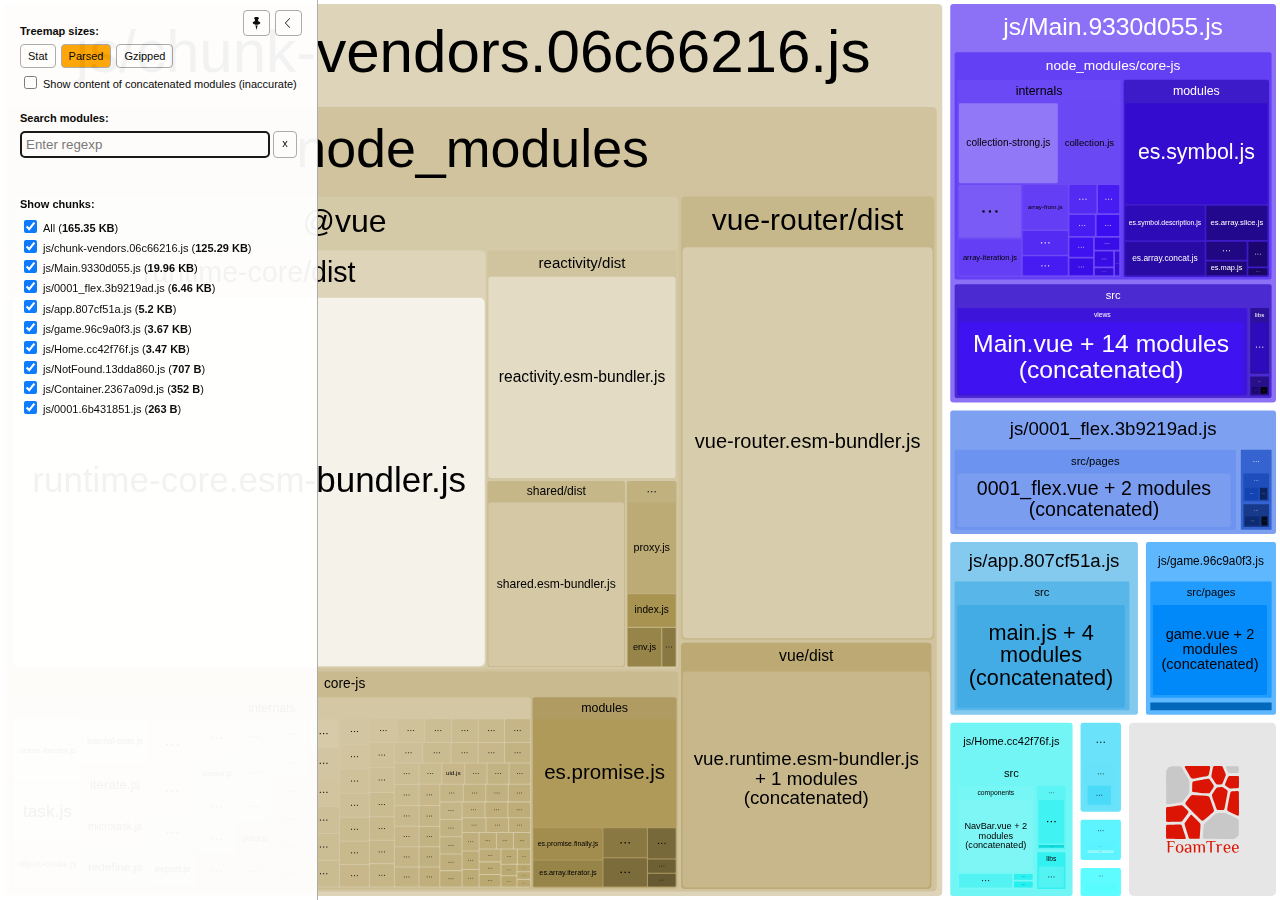
<file: report.html>
<!DOCTYPE html>
<html>
  <head>
    <meta charset="UTF-8"/>
    <meta name="viewport" content="width=device-width, initial-scale=1"/>
    <title>2nonnon [16 Nov 2021 at 22:43]</title>
    <link rel="shortcut icon" href="[data-uri]" type="image/x-icon" />

    <script>
      window.enableWebSocket = false;
    </script>
    
  <!-- viewer.js -->
  <script>
    !function(e){var t={};function n(r){if(t[r])return t[r].exports;var i=t[r]={i:r,l:!1,exports:{}};return e[r].call(i.exports,i,i.exports,n),i.l=!0,i.exports}n.m=e,n.c=t,n.d=function(e,t,r){n.o(e,t)||Object.defineProperty(e,t,{enumerable:!0,get:r})},n.r=function(e){"undefined"!=typeof Symbol&&Symbol.toStringTag&&Object.defineProperty(e,Symbol.toStringTag,{value:"Module"}),Object.defineProperty(e,"__esModule",{value:!0})},n.t=function(e,t){if(1&t&&(e=n(e)),8&t)return e;if(4&t&&"object"==typeof e&&e&&e.__esModule)return e;var r=Object.create(null);if(n.r(r),Object.defineProperty(r,"default",{enumerable:!0,value:e}),2&t&&"string"!=typeof e)for(var i in e)n.d(r,i,function(t){return e[t]}.bind(null,i));return r},n.n=function(e){var t=e&&e.__esModule?function(){return e.default}:function(){return e};return n.d(t,"a",t),t},n.o=function(e,t){return Object.prototype.hasOwnProperty.call(e,t)},n.p="/",n(n.s=69)}([function(e,t,n){var r;
/*!
  Copyright (c) 2017 Jed Watson.
  Licensed under the MIT License (MIT), see
  http://jedwatson.github.io/classnames
*/!function(){"use strict";var n={}.hasOwnProperty;function i(){for(var e=[],t=0;t<arguments.length;t++){var r=arguments[t];if(r){var o=typeof r;if("string"===o||"number"===o)e.push(r);else if(Array.isArray(r)&&r.length){var a=i.apply(null,r);a&&e.push(a)}else if("object"===o)for(var s in r)n.call(r,s)&&r[s]&&e.push(s)}}return e.join(" ")}e.exports?(i.default=i,e.exports=i):void 0===(r=function(){return i}.apply(t,[]))||(e.exports=r)}()},function(e,t,n){var r=n(40);"string"==typeof r&&(r=[[e.i,r,""]]);var i={hmr:!0,transform:void 0,insertInto:void 0};n(3)(r,i);r.locals&&(e.exports=r.locals)},function(e,t,n){"use strict";e.exports=function(e){var t=[];return t.toString=function(){return this.map((function(t){var n=function(e,t){var n=e[1]||"",r=e[3];if(!r)return n;if(t&&"function"==typeof btoa){var i=(a=r,"/*# sourceMappingURL=data:application/json;charset=utf-8;base64,"+btoa(unescape(encodeURIComponent(JSON.stringify(a))))+" */"),o=r.sources.map((function(e){return"/*# sourceURL="+r.sourceRoot+e+" */"}));return[n].concat(o).concat([i]).join("\n")}var a;return[n].join("\n")}(t,e);return t[2]?"@media "+t[2]+"{"+n+"}":n})).join("")},t.i=function(e,n){"string"==typeof e&&(e=[[null,e,""]]);for(var r={},i=0;i<this.length;i++){var o=this[i][0];null!=o&&(r[o]=!0)}for(i=0;i<e.length;i++){var a=e[i];null!=a[0]&&r[a[0]]||(n&&!a[2]?a[2]=n:n&&(a[2]="("+a[2]+") and ("+n+")"),t.push(a))}},t}},function(e,t,n){var r,i,o={},a=(r=function(){return window&&document&&document.all&&!window.atob},function(){return void 0===i&&(i=r.apply(this,arguments)),i}),s=function(e,t){return t?t.querySelector(e):document.querySelector(e)},u=function(e){var t={};return function(e,n){if("function"==typeof e)return e();if(void 0===t[e]){var r=s.call(this,e,n);if(window.HTMLIFrameElement&&r instanceof window.HTMLIFrameElement)try{r=r.contentDocument.head}catch(i){r=null}t[e]=r}return t[e]}}(),l=null,c=0,h=[],f=n(29);function d(e,t){for(var n=0;n<e.length;n++){var r=e[n],i=o[r.id];if(i){i.refs++;for(var a=0;a<i.parts.length;a++)i.parts[a](r.parts[a]);for(;a<r.parts.length;a++)i.parts.push(m(r.parts[a],t))}else{var s=[];for(a=0;a<r.parts.length;a++)s.push(m(r.parts[a],t));o[r.id]={id:r.id,refs:1,parts:s}}}}function p(e,t){for(var n=[],r={},i=0;i<e.length;i++){var o=e[i],a=t.base?o[0]+t.base:o[0],s={css:o[1],media:o[2],sourceMap:o[3]};r[a]?r[a].parts.push(s):n.push(r[a]={id:a,parts:[s]})}return n}function g(e,t){var n=u(e.insertInto);if(!n)throw new Error("Couldn't find a style target. This probably means that the value for the 'insertInto' parameter is invalid.");var r=h[h.length-1];if("top"===e.insertAt)r?r.nextSibling?n.insertBefore(t,r.nextSibling):n.appendChild(t):n.insertBefore(t,n.firstChild),h.push(t);else if("bottom"===e.insertAt)n.appendChild(t);else{if("object"!=typeof e.insertAt||!e.insertAt.before)throw new Error("[Style Loader]\n\n Invalid value for parameter 'insertAt' ('options.insertAt') found.\n Must be 'top', 'bottom', or Object.\n (https://github.com/webpack-contrib/style-loader#insertat)\n");var i=u(e.insertAt.before,n);n.insertBefore(t,i)}}function b(e){if(null===e.parentNode)return!1;e.parentNode.removeChild(e);var t=h.indexOf(e);t>=0&&h.splice(t,1)}function v(e){var t=document.createElement("style");if(void 0===e.attrs.type&&(e.attrs.type="text/css"),void 0===e.attrs.nonce){var r=function(){0;return n.nc}();r&&(e.attrs.nonce=r)}return y(t,e.attrs),g(e,t),t}function y(e,t){Object.keys(t).forEach((function(n){e.setAttribute(n,t[n])}))}function m(e,t){var n,r,i,o;if(t.transform&&e.css){if(!(o="function"==typeof t.transform?t.transform(e.css):t.transform.default(e.css)))return function(){};e.css=o}if(t.singleton){var a=c++;n=l||(l=v(t)),r=C.bind(null,n,a,!1),i=C.bind(null,n,a,!0)}else e.sourceMap&&"function"==typeof URL&&"function"==typeof URL.createObjectURL&&"function"==typeof URL.revokeObjectURL&&"function"==typeof Blob&&"function"==typeof btoa?(n=function(e){var t=document.createElement("link");return void 0===e.attrs.type&&(e.attrs.type="text/css"),e.attrs.rel="stylesheet",y(t,e.attrs),g(e,t),t}(t),r=T.bind(null,n,t),i=function(){b(n),n.href&&URL.revokeObjectURL(n.href)}):(n=v(t),r=S.bind(null,n),i=function(){b(n)});return r(e),function(t){if(t){if(t.css===e.css&&t.media===e.media&&t.sourceMap===e.sourceMap)return;r(e=t)}else i()}}e.exports=function(e,t){if("undefined"!=typeof DEBUG&&DEBUG&&"object"!=typeof document)throw new Error("The style-loader cannot be used in a non-browser environment");(t=t||{}).attrs="object"==typeof t.attrs?t.attrs:{},t.singleton||"boolean"==typeof t.singleton||(t.singleton=a()),t.insertInto||(t.insertInto="head"),t.insertAt||(t.insertAt="bottom");var n=p(e,t);return d(n,t),function(e){for(var r=[],i=0;i<n.length;i++){var a=n[i];(s=o[a.id]).refs--,r.push(s)}e&&d(p(e,t),t);for(i=0;i<r.length;i++){var s;if(0===(s=r[i]).refs){for(var u=0;u<s.parts.length;u++)s.parts[u]();delete o[s.id]}}}};var x,w=(x=[],function(e,t){return x[e]=t,x.filter(Boolean).join("\n")});function C(e,t,n,r){var i=n?"":r.css;if(e.styleSheet)e.styleSheet.cssText=w(t,i);else{var o=document.createTextNode(i),a=e.childNodes;a[t]&&e.removeChild(a[t]),a.length?e.insertBefore(o,a[t]):e.appendChild(o)}}function S(e,t){var n=t.css,r=t.media;if(r&&e.setAttribute("media",r),e.styleSheet)e.styleSheet.cssText=n;else{for(;e.firstChild;)e.removeChild(e.firstChild);e.appendChild(document.createTextNode(n))}}function T(e,t,n){var r=n.css,i=n.sourceMap,o=void 0===t.convertToAbsoluteUrls&&i;(t.convertToAbsoluteUrls||o)&&(r=f(r)),i&&(r+="\n/*# sourceMappingURL=data:application/json;base64,"+btoa(unescape(encodeURIComponent(JSON.stringify(i))))+" */");var a=new Blob([r],{type:"text/css"}),s=e.href;e.href=URL.createObjectURL(a),s&&URL.revokeObjectURL(s)}},function(e,t,n){var r=n(32);"string"==typeof r&&(r=[[e.i,r,""]]);var i={hmr:!0,transform:void 0,insertInto:void 0};n(3)(r,i);r.locals&&(e.exports=r.locals)},function(e,t,n){"use strict";
/**
 * filesize
 *
 * @copyright 2018 Jason Mulligan <jason.mulligan@avoidwork.com>
 * @license BSD-3-Clause
 * @version 3.6.1
 */!function(t){var n=/^(b|B)$/,r={iec:{bits:["b","Kib","Mib","Gib","Tib","Pib","Eib","Zib","Yib"],bytes:["B","KiB","MiB","GiB","TiB","PiB","EiB","ZiB","YiB"]},jedec:{bits:["b","Kb","Mb","Gb","Tb","Pb","Eb","Zb","Yb"],bytes:["B","KB","MB","GB","TB","PB","EB","ZB","YB"]}},i={iec:["","kibi","mebi","gibi","tebi","pebi","exbi","zebi","yobi"],jedec:["","kilo","mega","giga","tera","peta","exa","zetta","yotta"]};function o(e){var t=arguments.length>1&&void 0!==arguments[1]?arguments[1]:{},o=[],a=0,s=void 0,u=void 0,l=void 0,c=void 0,h=void 0,f=void 0,d=void 0,p=void 0,g=void 0,b=void 0,v=void 0,y=void 0,m=void 0,x=void 0,w=void 0;if(isNaN(e))throw new Error("Invalid arguments");return l=!0===t.bits,v=!0===t.unix,u=t.base||2,b=void 0!==t.round?t.round:v?1:2,y=void 0!==t.separator&&t.separator||"",m=void 0!==t.spacer?t.spacer:v?"":" ",w=t.symbols||t.suffixes||{},x=2===u&&t.standard||"jedec",g=t.output||"string",h=!0===t.fullform,f=t.fullforms instanceof Array?t.fullforms:[],s=void 0!==t.exponent?t.exponent:-1,c=u>2?1e3:1024,(d=(p=Number(e))<0)&&(p=-p),(-1===s||isNaN(s))&&(s=Math.floor(Math.log(p)/Math.log(c)))<0&&(s=0),s>8&&(s=8),0===p?(o[0]=0,o[1]=v?"":r[x][l?"bits":"bytes"][s]):(a=p/(2===u?Math.pow(2,10*s):Math.pow(1e3,s)),l&&(a*=8)>=c&&s<8&&(a/=c,s++),o[0]=Number(a.toFixed(s>0?b:0)),o[1]=10===u&&1===s?l?"kb":"kB":r[x][l?"bits":"bytes"][s],v&&(o[1]="jedec"===x?o[1].charAt(0):s>0?o[1].replace(/B$/,""):o[1],n.test(o[1])&&(o[0]=Math.floor(o[0]),o[1]=""))),d&&(o[0]=-o[0]),o[1]=w[o[1]]||o[1],"array"===g?o:"exponent"===g?s:"object"===g?{value:o[0],suffix:o[1],symbol:o[1]}:(h&&(o[1]=f[s]?f[s]:i[x][s]+(l?"bit":"byte")+(1===o[0]?"":"s")),y.length>0&&(o[0]=o[0].toString().replace(".",y)),o.join(m))}o.partial=function(e){return function(t){return o(t,e)}},e.exports=o}("undefined"!=typeof window&&window)},function(e,t,n){var r=n(48);"string"==typeof r&&(r=[[e.i,r,""]]);var i={hmr:!0,transform:void 0,insertInto:void 0};n(3)(r,i);r.locals&&(e.exports=r.locals)},function(e,t,n){var r=n(37);"string"==typeof r&&(r=[[e.i,r,""]]);var i={hmr:!0,transform:void 0,insertInto:void 0};n(3)(r,i);r.locals&&(e.exports=r.locals)},function(e,t,n){var r=n(59),i=n(14),o=/[&<>"']/g,a=RegExp(o.source);e.exports=function(e){return(e=i(e))&&a.test(e)?e.replace(o,r):e}},function(e,t,n){var r=n(30);"string"==typeof r&&(r=[[e.i,r,""]]);var i={hmr:!0,transform:void 0,insertInto:void 0};n(3)(r,i);r.locals&&(e.exports=r.locals)},function(e,t,n){var r=n(31);"string"==typeof r&&(r=[[e.i,r,""]]);var i={hmr:!0,transform:void 0,insertInto:void 0};n(3)(r,i);r.locals&&(e.exports=r.locals)},function(e,t,n){var r=n(36);"string"==typeof r&&(r=[[e.i,r,""]]);var i={hmr:!0,transform:void 0,insertInto:void 0};n(3)(r,i);r.locals&&(e.exports=r.locals)},function(e,t,n){var r=n(61);"string"==typeof r&&(r=[[e.i,r,""]]);var i={hmr:!0,transform:void 0,insertInto:void 0};n(3)(r,i);r.locals&&(e.exports=r.locals)},function(e,t,n){var r=n(19).Symbol;e.exports=r},function(e,t,n){var r=n(56);e.exports=function(e){return null==e?"":r(e)}},function(e,t,n){var r=n(28);"string"==typeof r&&(r=[[e.i,r,""]]);var i={hmr:!0,transform:void 0,insertInto:void 0};n(3)(r,i);r.locals&&(e.exports=r.locals)},function(e,t,n){var r=n(38);"string"==typeof r&&(r=[[e.i,r,""]]);var i={hmr:!0,transform:void 0,insertInto:void 0};n(3)(r,i);r.locals&&(e.exports=r.locals)},function(e,t,n){var r=n(39);"string"==typeof r&&(r=[[e.i,r,""]]);var i={hmr:!0,transform:void 0,insertInto:void 0};n(3)(r,i);r.locals&&(e.exports=r.locals)},function(e,t){e.exports=function(e){var t=typeof e;return null!=e&&("object"==t||"function"==t)}},function(e,t,n){var r=n(42),i="object"==typeof self&&self&&self.Object===Object&&self,o=r||i||Function("return this")();e.exports=o},function(e,t,n){var r=n(44),i=n(47);e.exports=function(e){return"symbol"==typeof e||i(e)&&"[object Symbol]"==r(e)}},function(e,t){var n=RegExp("[\\u200d\\ud800-\\udfff\\u0300-\\u036f\\ufe20-\\ufe2f\\u20d0-\\u20ff\\ufe0e\\ufe0f]");e.exports=function(e){return n.test(e)}},function(e,t){
/**
 * Carrot Search FoamTree HTML5 (demo variant)
 * v3.4.5, 4fa198d722d767b68d0409e88290ea6de98d1eaa/4fa198d7, build FOAMTREE-SOFTWARE4-DIST-39, Jul 26, 2017
 * 
 * Carrot Search confidential.
 * Copyright 2002-2017, Carrot Search s.c, All Rights Reserved.
 */
!function(){var e,t=function(){var e,n=window.navigator.userAgent;try{window.localStorage.setItem("ftap5caavc","ftap5caavc"),window.localStorage.removeItem("ftap5caavc"),e=!0}catch(r){e=!1}return{of:function(){return/webkit/i.test(n)},mf:function(){return/Mac/.test(n)},lf:function(){return/iPad|iPod|iPhone/.test(n)},hf:function(){return/Android/.test(n)},ii:function(){return"ontouchstart"in window||!!window.DocumentTouch&&document instanceof window.DocumentTouch},hi:function(){return e},gi:function(){var e=document.createElement("canvas");return!(!e.getContext||!e.getContext("2d"))},Dd:function(e,n){return[].forEach&&t.gi()?e&&e():n&&n()}}}(),n=function(){function e(){return window.performance&&(window.performance.now||window.performance.mozNow||window.performance.msNow||window.performance.oNow||window.performance.webkitNow)||Date.now}var t=e();return{create:function(){return{now:(t=e(),function(){return t.call(window.performance)})};var t},now:function(){return t.call(window.performance)}}}();function r(){function r(){if(!u)throw"AF0";var e=n.now();0!==l&&(o.Kd=e-l),l=e,s=s.filter((function(e){return null!==e})),o.frames++;for(var t=0;t<s.length;t++){var r=s[t];null!==r&&(!0===r.ye.call(r.Yg)?s[t]=null:m.Sc(r.repeat)&&(r.repeat=r.repeat-1,0>=r.repeat&&(s[t]=null)))}s=s.filter((function(e){return null!==e})),u=!1,i(),0!==(e=n.now()-e)&&(o.Jd=e),o.totalTime+=e,o.Oe=1e3*o.frames/o.totalTime,l=0===s.length?0:n.now()}function i(){0<s.length&&!u&&(u=!0,a(r))}var o=this.rg={frames:0,totalTime:0,Jd:0,Kd:0,Oe:0};e=o;var a=t.lf()?function(e){window.setTimeout(e,0)}:window.requestAnimationFrame||window.webkitRequestAnimationFrame||window.mozRequestAnimationFrame||window.oRequestAnimationFrame||window.msRequestAnimationFrame||function(){var e=n.create();return function(t){var n=0;window.setTimeout((function(){var r=e.now();t(),n=e.now()-r}),16>n?16-n:0)}}(),s=[],u=!1,l=0;this.repeat=function(e,t,n){this.cancel(e),s.push({ye:e,Yg:n,repeat:t}),i()},this.d=function(e,t){this.repeat(e,1,t)},this.cancel=function(e){for(var t=0;t<s.length;t++){var n=s[t];null!==n&&n.ye===e&&(s[t]=null)}},this.k=function(){s=[]}}var i,o=t.Dd((function(){function e(){this.buffer=[],this.oa=0,this.Gc=m.extend({},s)}function t(e){return function(){var t,n=this.buffer,r=this.oa;for(n[r++]="call",n[r++]=e,n[r++]=arguments.length,t=0;t<arguments.length;t++)n[r++]=arguments[t];this.oa=r}}function n(e){return function(){return r[e].apply(r,arguments)}}(i=document.createElement("canvas")).width=1,i.height=1;var r=i.getContext("2d"),i=["font"],a="fillStyle globalAlpha globalCompositeOperation lineCap lineDashOffset lineJoin lineWidth miterLimit shadowBlur shadowColor shadowOffsetX shadowOffsetY strokeStyle textAlign textBaseline".split(" "),s={};return a.concat(i).forEach((function(e){s[e]=r[e]})),e.prototype.clear=function(){this.oa=0},e.prototype.Na=function(){return 0===this.oa},e.prototype.Ta=function(e){e instanceof o?function(e,t,n){for(var r=0,i=e.oa,o=e.buffer;r<n;)o[i++]=t[r++];e.oa=i}(e,this.buffer,this.oa):function(e,t,n,r){for(var i=0;i<n;)switch(t[i++]){case"set":e[t[i++]]=t[i++];break;case"setGlobalAlpha":e[t[i++]]=t[i++]*r;break;case"call":var o=t[i++];switch(t[i++]){case 0:e[o]();break;case 1:e[o](t[i++]);break;case 2:e[o](t[i++],t[i++]);break;case 3:e[o](t[i++],t[i++],t[i++]);break;case 4:e[o](t[i++],t[i++],t[i++],t[i++]);break;case 5:e[o](t[i++],t[i++],t[i++],t[i++],t[i++]);break;case 6:e[o](t[i++],t[i++],t[i++],t[i++],t[i++],t[i++]);break;case 7:e[o](t[i++],t[i++],t[i++],t[i++],t[i++],t[i++],t[i++]);break;case 8:e[o](t[i++],t[i++],t[i++],t[i++],t[i++],t[i++],t[i++],t[i++]);break;case 9:e[o](t[i++],t[i++],t[i++],t[i++],t[i++],t[i++],t[i++],t[i++],t[i++]);break;default:throw"CB0"}}}(e,this.buffer,this.oa,m.B(e.globalAlpha,1))},e.prototype.replay=e.prototype.Ta,e.prototype.d=function(){return new e},e.prototype.scratch=e.prototype.d,"arc arcTo beginPath bezierCurveTo clearRect clip closePath drawImage fill fillRect fillText lineTo moveTo putImageData quadraticCurveTo rect rotate scale setLineDash setTransform stroke strokeRect strokeText transform translate".split(" ").forEach((function(n){e.prototype[n]=t(n)})),["measureText","createLinearGradient","createRadialGradient","createPattern","getLineDash"].forEach((function(t){e.prototype[t]=n(t)})),["save","restore"].forEach((function(r){e.prototype[r]=function(e,t){return function(){e.apply(this,arguments),t.apply(this,arguments)}}(t(r),n(r))})),i.forEach((function(t){Object.defineProperty(e.prototype,t,{set:function(e){r[t]=e,this.Gc[t]=e;var n=this.buffer;n[this.oa++]="set",n[this.oa++]=t,n[this.oa++]=e},get:function(){return this.Gc[t]}})})),a.forEach((function(t){Object.defineProperty(e.prototype,t,{set:function(e){this.Gc[t]=e;var n=this.buffer;n[this.oa++]="globalAlpha"===t?"setGlobalAlpha":"set",n[this.oa++]=t,n[this.oa++]=e},get:function(){return this.Gc[t]}})})),e.prototype.roundRect=function(e,t,n,r,i){this.beginPath(),this.moveTo(e+i,t),this.lineTo(e+n-i,t),this.quadraticCurveTo(e+n,t,e+n,t+i),this.lineTo(e+n,t+r-i),this.quadraticCurveTo(e+n,t+r,e+n-i,t+r),this.lineTo(e+i,t+r),this.quadraticCurveTo(e,t+r,e,t+r-i),this.lineTo(e,t+i),this.quadraticCurveTo(e,t,e+i,t),this.closePath()},e.prototype.fillPolygonWithText=function(e,t,n,r,i){i||(i={});var a={sb:m.B(i.maxFontSize,D.Ea.sb),Zc:m.B(i.minFontSize,D.Ea.Zc),lineHeight:m.B(i.lineHeight,D.Ea.lineHeight),pb:m.B(i.horizontalPadding,D.Ea.pb),eb:m.B(i.verticalPadding,D.Ea.eb),tb:m.B(i.maxTotalTextHeight,D.Ea.tb),fontFamily:m.B(i.fontFamily,D.Ea.fontFamily),fontStyle:m.B(i.fontStyle,D.Ea.fontStyle),fontVariant:m.B(i.fontVariant,D.Ea.fontVariant),fontWeight:m.B(i.fontWeight,D.Ea.fontWeight),verticalAlign:m.B(i.verticalAlign,D.Ea.verticalAlign)},s=i.cache;if(s&&m.Q(i,"area")){s.jd||(s.jd=new o);var u=i.area,l=m.B(i.cacheInvalidationThreshold,.05);e=D.xe(a,this,r,e,z.q(e,{}),{x:t,y:n},i.allowForcedSplit||!1,i.allowEllipsis||!1,s,u,l,i.invalidateCache)}else e=D.Le(a,this,r,e,z.q(e,{}),{x:t,y:n},i.allowForcedSplit||!1,i.allowEllipsis||!1);return e.la?{fit:!0,lineCount:e.mc,fontSize:e.fontSize,box:{x:e.da.x,y:e.da.y,w:e.da.f,h:e.da.i},ellipsis:e.ec}:{fit:!1}},e})),a=t.Dd((function(){function e(e){this.O=e,this.d=[],this.Ib=[void 0],this.Nc=["#SIZE#px sans-serif"],this.Ld=[0],this.Md=[1],this.ie=[0],this.je=[0],this.ke=[0],this.Qd=[10],this.hc=[10],this.Sb=[this.Ib,this.Nc,this.hc,this.Ld,this.Md,this.ie,this.Qd,this.je,this.ke],this.ga=[1,0,0,1,0,0]}function t(e){var t=e.O,n=e.Sb[0].length-1;e.Ib[n]&&(t.setLineDash(e.Ib[n]),t.Tj=e.Ld[n]),t.miterLimit=e.Qd[n],t.lineWidth=e.Md[n],t.shadowBlur=e.ie[n],t.shadowOffsetX=e.je[n],t.shadowOffsetY=e.ke[n],t.font=e.Nc[n].replace("#SIZE#",e.hc[n].toString())}function n(e,t,n){return e*n[0]+t*n[2]+n[4]}function r(e,t,n){return e*n[1]+t*n[3]+n[5]}function i(e,t){for(var n=0;n<e.length;n++)e[n]*=t[0];return e}e.prototype.save=function(){this.d.push(this.ga.slice(0));for(var e=0;e<this.Sb.length;e++){var t=this.Sb[e];t.push(t[t.length-1])}this.O.save()},e.prototype.restore=function(){this.ga=this.d.pop();for(var e=0;e<this.Sb.length;e++)this.Sb[e].pop();this.O.restore(),t(this)},e.prototype.scale=function(e,n){(r=this.ga)[0]*=e,r[1]*=e,r[2]*=n,r[3]*=n;var r=this.ga,o=this.Sb,a=o[0].length-1,s=this.Ib[a];for(s&&i(s,r),s=2;s<o.length;s++){o[s][a]*=r[0]}t(this)},e.prototype.translate=function(e,t){var n=this.ga;n[4]+=n[0]*e+n[2]*t,n[5]+=n[1]*e+n[3]*t},["moveTo","lineTo"].forEach((function(t){e.prototype[t]=function(e){return function(t,i){var o=this.ga;return this.O[e].call(this.O,n(t,i,o),r(t,i,o))}}(t)})),["clearRect","fillRect","strokeRect","rect"].forEach((function(t){e.prototype[t]=function(e){return function(t,i,o,a){var s=this.ga;return this.O[e].call(this.O,n(t,i,s),r(t,i,s),o*s[0],a*s[3])}}(t)})),"fill stroke beginPath closePath clip createImageData createPattern getImageData putImageData getLineDash setLineDash".split(" ").forEach((function(t){e.prototype[t]=function(e){return function(){return this.O[e].apply(this.O,arguments)}}(t)})),[{vb:"lineDashOffset",zb:function(e){return e.Ld}},{vb:"lineWidth",zb:function(e){return e.Md}},{vb:"miterLimit",zb:function(e){return e.Qd}},{vb:"shadowBlur",zb:function(e){return e.ie}},{vb:"shadowOffsetX",zb:function(e){return e.je}},{vb:"shadowOffsetY",zb:function(e){return e.ke}}].forEach((function(t){Object.defineProperty(e.prototype,t.vb,{set:function(e){var n=t.zb(this);e*=this.ga[0],n[n.length-1]=e,this.O[t.vb]=e}})}));var o=/(\d+(?:\.\d+)?)px/;return Object.defineProperty(e.prototype,"font",{set:function(e){var t=o.exec(e);if(1<t.length){var n=this.hc.length-1;this.hc[n]=parseFloat(t[1]),this.Nc[n]=e.replace(o,"#SIZE#px"),this.O.font=this.Nc[n].replace("#SIZE#",(this.hc[n]*this.ga[0]).toString())}}}),"fillStyle globalAlpha globalCompositeOperation lineCap lineJoin shadowColor strokeStyle textAlign textBaseline".split(" ").forEach((function(t){Object.defineProperty(e.prototype,t,{set:function(e){this.O[t]=e}})})),e.prototype.arc=function(e,t,i,o,a,s){var u=this.ga;this.O.arc(n(e,t,u),r(e,t,u),i*u[0],o,a,s)},e.prototype.arcTo=function(e,t,i,o,a){var s=this.ga;this.O.arc(n(e,t,s),r(e,t,s),n(i,o,s),r(i,o,s),a*s[0])},e.prototype.bezierCurveTo=function(e,t,i,o,a,s){var u=this.ga;this.O.bezierCurveTo(n(e,t,u),r(e,t,u),n(i,o,u),r(i,o,u),n(a,s,u),r(a,s,u))},e.prototype.drawImage=function(e,t,i,o,a,s,u,l,c){function h(t,i,o,a){d.push(n(t,i,f)),d.push(r(t,i,f)),o=m.V(o)?e.width:o,a=m.V(a)?e.height:a,d.push(o*f[0]),d.push(a*f[3])}var f=this.ga,d=[e];m.V(s)?h(t,i,o,a):h(s,u,l,c),this.O.drawImage.apply(this.O,d)},e.prototype.quadraticCurveTo=function(e,t,i,o){var a=this.ga;this.O.quadraticCurveTo(n(e,t,a),r(e,t,a),n(i,o,a),r(i,o,a))},e.prototype.fillText=function(e,t,i,o){var a=this.ga;this.O.fillText(e,n(t,i,a),r(t,i,a),m.Sc(o)?o*a[0]:1e20)},e.prototype.setLineDash=function(e){e=i(e.slice(0),this.ga),this.Ib[this.Ib.length-1]=e,this.O.setLineDash(e)},e})),s=(i=!t.of()||t.lf()||t.hf()?1:7,{eh:function(){function e(e){e.beginPath(),u.le(e,l)}(a=document.createElement("canvas")).width=800,a.height=600;var t,r=a.getContext("2d"),o=a.width,a=a.height,s=0,l=[{x:0,y:100}];for(t=1;6>=t;t++)s=2*t*Math.PI/6,l.push({x:0+100*Math.sin(s),y:0+100*Math.cos(s)});t={polygonPlainFill:[e,function(e){e.fillStyle="rgb(255, 0, 0)",e.fill()}],polygonPlainStroke:[e,function(e){e.strokeStyle="rgb(128, 0, 0)",e.lineWidth=2,e.closePath(),e.stroke()}],polygonGradientFill:[e,function(e){var t=e.createRadialGradient(0,0,10,0,0,60);t.addColorStop(0,"rgb(255, 0, 0)"),t.addColorStop(1,"rgb(255, 255, 0)"),e.fillStyle=t,e.fill()}],polygonGradientStroke:[e,function(e){var t=e.createLinearGradient(-100,-100,100,100);t.addColorStop(0,"rgb(224, 0, 0)"),t.addColorStop(1,"rgb(32, 0, 0)"),e.strokeStyle=t,e.lineWidth=2,e.closePath(),e.stroke()}],polygonExposureShadow:[e,function(e){e.shadowBlur=50,e.shadowColor="rgba(0, 0, 0, 1)",e.fillStyle="rgba(0, 0, 0, 1)",e.globalCompositeOperation="source-over",e.fill(),e.shadowBlur=0,e.shadowColor="transparent",e.globalCompositeOperation="destination-out",e.fill()}],labelPlainFill:[function(e){e.fillStyle="#000",e.font="24px sans-serif",e.textAlign="center"},function(e){e.fillText("Some text",0,-16),e.fillText("for testing purposes",0,16)}]},s=100/Object.keys(t).length;var c,h=n.now(),f={};for(c in t){var d,p=t[c],g=n.now(),b=0;do{for(r.save(),r.translate(Math.random()*o,Math.random()*a),d=3*Math.random()+.5,r.scale(d,d),d=0;d<p.length;d++)p[d](r);r.restore(),b++,d=n.now()}while(d-g<s);f[c]=i*(d-g)/b}return f.total=n.now()-h,f}}),u={le:function(e,t){var n=t[0];e.moveTo(n.x,n.y);for(var r=t.length-1;0<r;r--)n=t[r],e.lineTo(n.x,n.y)},rj:function(e,t,n,r){var i,o,a,s,u,l=[],c=0,h=t.length;for(a=0;a<h;a++)i=t[a],o=t[(a+1)%h],i=z.d(i,o),i=Math.sqrt(i),l.push(i),c+=i;n=r*(n+.5*r*c/h),r={};c={};var f={};for(a=0;a<h;a++)i=t[a],o=t[(a+1)%h],s=t[(a+2)%h],u=l[(a+1)%h],u=Math.min(.5,n/u),z.Aa(1-u,o,s,c),z.Aa(u,o,s,f),0==a&&(s=Math.min(.5,n/l[0]),z.Aa(s,i,o,r),e.moveTo(r.x,r.y)),e.quadraticCurveTo(o.x,o.y,c.x,c.y),e.lineTo(f.x,f.y);return!0}};function l(e){function t(e){c[e].style.opacity=f*h[e]}function n(e){e.width=Math.round(o*e.n),e.height=Math.round(a*e.n)}function r(){return/relative|absolute|fixed/.test(window.getComputedStyle(i,null).getPropertyValue("position"))}var i,o,a,s,u,l=[],c={},h={},f=0;this.H=function(t){i=t,r()||(i.style.position="relative"),0!=i.clientWidth&&0!=i.clientHeight||I.Pa("element has zero dimensions: "+i.clientWidth+" x "+i.clientHeight+"."),i.innerHTML="",o=i.clientWidth,a=i.clientHeight,s=0!==o?o:void 0,u=0!==a?a:void 0,"embedded"===i.getAttribute("data-foamtree")&&I.Pa("visualization already embedded in the element."),i.setAttribute("data-foamtree","embedded"),e.c.p("stage:initialized",this,i,o,a)},this.lb=function(){i.removeAttribute("data-foamtree"),l=[],c={},e.c.p("stage:disposed",this,i)},this.k=function(){if(r()||(i.style.position="relative"),o=i.clientWidth,a=i.clientHeight,0!==o&&0!==a&&(o!==s||a!==u)){for(var t=l.length-1;0<=t;t--)n(l[t]);e.c.p("stage:resized",s,u,o,a),s=o,u=a}},this.fj=function(e,t){e.n=t,n(e)},this.oc=function(r,o,a){var s=document.createElement("canvas");return s.setAttribute("style","position: absolute; top: 0; bottom: 0; left: 0; right: 0; width: 100%; height: 100%; -webkit-touch-callout: none; -webkit-user-select: none; -moz-user-select: none; -ms-user-select: none; user-select: none;"),s.n=o,n(s),l.push(s),c[r]=s,h[r]=1,t(r),a||i.appendChild(s),e.c.p("stage:newLayer",r,s),s},this.kc=function(e,n){return m.V(n)||(h[e]=n,t(e)),h[e]},this.d=function(e){return m.V(e)||(f=e,m.Ga(c,(function(e,n){t(n)}))),f}}function c(e){function t(e,t,n){return y=!0,p.x=0,p.y=0,g.x=0,g.y=0,a=f,s.x=d.x,s.y=d.y,t(),u*=e,l=n?u/a:e,l=Math.max(.25/a,l),!0}function n(e,t){return t.x=e.x/f+d.x,t.y=e.y/f+d.y,t}function r(e,t,n,r,i,o,a,s,u){var l=(e-n)*(o-s)-(t-r)*(i-a);return!(1e-5>Math.abs(l))&&(u.x=((e*r-t*n)*(i-a)-(e-n)*(i*s-o*a))/l,u.y=((e*r-t*n)*(o-s)-(t-r)*(i*s-o*a))/l,!0)}var i,o,a=1,s={x:0,y:0},u=1,l=1,c=1,h={x:0,y:0},f=1,d={x:0,y:0},p={x:0,y:0},g={x:0,y:0},b={x:0,y:0,f:0,i:0},v={x:0,y:0,f:0,i:0,scale:1},y=!0;e.c.j("stage:initialized",(function(e,t,n,r){i=n,o=r,b.x=0,b.y=0,b.f=n,b.i=r,v.x=0,v.y=0,v.f=n,v.i=r,v.scale=1})),e.c.j("stage:resized",(function(e,t,n,r){function a(e){e.x*=l,e.y*=c}function u(e){a(e),e.f*=l,e.i*=c}i=n,o=r;var l=n/e,c=r/t;a(s),a(d),a(h),a(p),a(g),u(b),u(v)})),this.Yb=function(e,r){return t(r,(function(){n(e,h)}),!0)},this.Y=function(e,n){if(1==Math.round(1e4*n)/1e4){var i=b.x-d.x,o=b.y-d.y;return t(1,(function(){}),!0),this.d(-i,-o)}return t(n,(function(){for(var t=!1;!t;){t=Math.random();var n=Math.random(),i=Math.random(),o=Math.random();t=r(e.x+t*e.f,e.y+n*e.i,b.x+t*b.f,b.y+n*b.i,e.x+i*e.f,e.y+o*e.i,b.x+i*b.f,b.y+o*b.i,h)}}),!0)},this.sc=function(e,n){var a,s,u,l;return(a=e.f/e.i)<(s=i/o)?(u=e.i*s,l=e.i,a=e.x-.5*(u-e.f),s=e.y):a>s?(u=e.f,l=e.f*o/i,a=e.x,s=e.y-.5*(l-e.i)):(a=e.x,s=e.y,u=e.f,l=e.i),a-=u*n,u*=1+2*n,r(a,s-=l*n,d.x,d.y,a+u,s,d.x+i/f,d.y,h)?t(i/f/u,m.ta,!1):(y=!1,this.d(f*(d.x-a),f*(d.y-s)))},this.d=function(e,t){var n=Math.round(1e4*e)/1e4,r=Math.round(1e4*t)/1e4;return g.x+=n/f,g.y+=r/f,0!==n||0!==r},this.reset=function(e){return e&&this.content(0,0,i,o),this.Y({x:b.x+d.x,y:b.y+d.y,f:b.f/f,i:b.i/f},c/u)},this.Qb=function(e){c=Math.min(1,Math.round(1e4*(e||u))/1e4)},this.k=function(){return d.x<b.x?(b.x-d.x)*f:d.x+i/f>b.x+b.f?-(d.x+i/f-b.x-b.f)*f:0},this.A=function(){return d.y<b.y?(b.y-d.y)*f:d.y+o/f>b.y+b.i?-(d.y+o/f-b.y-b.i)*f:0},this.update=function(e){var t=Math.abs(Math.log(l));6>t?t=2:(t/=4,t+=3*t*(1<l?e:1-e)),t=1<l?Math.pow(e,t):1-Math.pow(1-e,t),f=a*(t=(y?t:1)*(l-1)+1),d.x=h.x-(h.x-s.x)/t,d.y=h.y-(h.y-s.y)/t,d.x-=p.x*(1-e)+g.x*e,d.y-=p.y*(1-e)+g.y*e,1===e&&(p.x=g.x,p.y=g.y),v.x=d.x,v.y=d.y,v.f=i/f,v.i=o/f,v.scale=f},this.S=function(e){return e.x=v.x,e.y=v.y,e.scale=v.scale,e},this.absolute=function(e,t){return n(e,t||{})},this.nd=function(e,t){var n=t||{};return n.x=(e.x-d.x)*f,n.y=(e.y-d.y)*f,n},this.Hc=function(e){return this.scale()<c/e},this.Rd=function(){return m.Fd(f,1)},this.scale=function(){return Math.round(1e4*f)/1e4},this.content=function(e,t,n,r){b.x=e,b.y=t,b.f=n,b.i=r},this.Jc=function(e,t){var n;for(n=e.length-1;0<=n;n--){var r=e[n];r.save(),r.scale(f,f),r.translate(-d.x,-d.y)}for(t(v),n=e.length-1;0<=n;n--)(r=e[n]).restore()}}var h=new function(){function e(e){if("hsl"==e.model||"hsla"==e.model)return e;var t,n=e.r/=255,r=e.g/=255,i=e.b/=255,o=Math.max(n,r,i),a=(o+(u=Math.min(n,r,i)))/2;if(o==u)t=u=0;else{var s=o-u,u=.5<a?s/(2-o-u):s/(o+u);switch(o){case n:t=(r-i)/s+(r<i?6:0);break;case r:t=(i-n)/s+2;break;case i:t=(n-r)/s+4}t/=6}return e.h=360*t,e.s=100*u,e.l=100*a,e.model="hsl",e}var t={h:0,s:0,l:0,a:1,model:"hsla"};this.Ba=function(n){return m.Tc(n)?e(h.Hg(n)):m.jc(n)?e(n):t},this.Hg=function(e){var n;return(n=/rgba\(\s*([^,\s]+)\s*,\s*([^,\s]+)\s*,\s*([^,\s]+)\s*,\s*([^,\s]+)\s*\)/.exec(e))&&5==n.length?{r:parseFloat(n[1]),g:parseFloat(n[2]),b:parseFloat(n[3]),a:parseFloat(n[4]),model:"rgba"}:(n=/hsla\(\s*([^,\s]+)\s*,\s*([^,%\s]+)%\s*,\s*([^,\s%]+)%\s*,\s*([^,\s]+)\s*\)/.exec(e))&&5==n.length?{h:parseFloat(n[1]),s:parseFloat(n[2]),l:parseFloat(n[3]),a:parseFloat(n[4]),model:"hsla"}:(n=/rgb\(\s*([^,\s]+)\s*,\s*([^,\s]+)\s*,\s*([^,\s]+)\s*\)/.exec(e))&&4==n.length?{r:parseFloat(n[1]),g:parseFloat(n[2]),b:parseFloat(n[3]),a:1,model:"rgb"}:(n=/hsl\(\s*([^,\s]+)\s*,\s*([^,\s%]+)%\s*,\s*([^,\s%]+)%\s*\)/.exec(e))&&4==n.length?{h:parseFloat(n[1]),s:parseFloat(n[2]),l:parseFloat(n[3]),a:1,model:"hsl"}:(n=/#([0-9a-fA-F]{2})([0-9a-fA-F]{2})([0-9a-fA-F]{2})/.exec(e))&&4==n.length?{r:parseInt(n[1],16),g:parseInt(n[2],16),b:parseInt(n[3],16),a:1,model:"rgb"}:(n=/#([0-9a-fA-F])([0-9a-fA-F])([0-9a-fA-F])/.exec(e))&&4==n.length?{r:17*parseInt(n[1],16),g:17*parseInt(n[2],16),b:17*parseInt(n[3],16),a:1,model:"rgb"}:t},this.Cg=function(e){function t(e,t,n){return 0>n&&(n+=1),1<n&&(n-=1),n<1/6?e+6*(t-e)*n:.5>n?t:n<2/3?e+(t-e)*(2/3-n)*6:e}if("rgb"==e.model||"rgba"==e.model)return Math.sqrt(e.r*e.r*.241+e.g*e.g*.691+e.b*e.b*.068)/255;var n,r;n=e.l/100;var i=e.s/100;if(r=e.h/360,0==e.Wj)n=e=r=n;else{var o=2*n-(i=.5>n?n*(1+i):n+i-n*i);n=t(o,i,r+1/3),e=t(o,i,r),r=t(o,i,r-1/3)}return Math.sqrt(65025*n*n*.241+65025*e*e*.691+65025*r*r*.068)/255},this.Ng=function(e){if(m.Tc(e))return e;if(!m.jc(e))return"#000";switch(e.model){case"hsla":return h.Ig(e);case"hsl":return h.Ac(e);case"rgba":return h.Lg(e);case"rgb":return h.Kg(e);default:return"#000"}},this.Lg=function(e){return"rgba("+(.5+e.r|0)+","+(.5+e.g|0)+","+(.5+e.b|0)+","+e.a+")"},this.Kg=function(e){return"rgba("+(.5+e.r|0)+","+(.5+e.g|0)+","+(.5+e.b|0)+")"},this.Ig=function(e){return"hsla("+(.5+e.h|0)+","+(.5+e.s|0)+"%,"+(.5+e.l|0)+"%,"+e.a+")"},this.Ac=function(e){return"hsl("+(.5+e.h|0)+","+(.5+e.s|0)+"%,"+(.5+e.l|0)+"%)"},this.Y=function(e,t,n){return"hsl("+(.5+e|0)+","+(.5+t|0)+"%,"+(.5+n|0)+"%)"}};function f(){var e,t=!1,n=[],r=this,i=new function(){this.N=function(i){return i&&(t?i.apply(r,e):n.push(i)),this},this.ih=function(e){return r=e,{then:this.N}}};this.J=function(){e=arguments;for(var i=0;i<n.length;i++)n[i].apply(r,e);return t=!0,this},this.L=function(){return i}}function d(e){var t=new f,n=e.length;if(0<e.length)for(var r=e.length-1;0<=r;r--)e[r].N((function(){0==--n&&t.J()}));else t.J();return t.L()}function p(e){var t=0;this.d=function(){t++},this.k=function(){0===--t&&e()},this.clear=function(){t=0},this.A=function(){return 0===t}}var g=function(e,t,n,r){return r=r||{},e=e.getBoundingClientRect(),r.x=t-e.left,r.y=n-e.top,r};function b(){var e=document,t={};this.addEventListener=function(n,r){var i=t[n];i||(i=[],t[n]=i),i.push(r),e.addEventListener(n,r)},this.d=function(){m.Ga(t,(function(t,n){for(var r=t.length-1;0<=r;r--)e.removeEventListener(n,t[r])}))}}function v(e){function n(e){return function(t){r(t)&&e.apply(this,arguments)}}function r(t){for(t=t.target;t;){if(t===e)return!0;t=t.parentElement}return!1}function i(e,t,n){o(e,n=n||{});for(var r=0;r<t.length;r++)t[r].call(e.target,n);return(void 0===n.Mb&&n.zi||"prevent"===n.Mb)&&e.preventDefault(),n}function o(t,n){return g(e,t.clientX,t.clientY,n),n.altKey=t.altKey,n.metaKey=t.metaKey,n.ctrlKey=t.ctrlKey,n.shiftKey=t.shiftKey,n.xb=3===t.which,n}var a=new b,s=[],u=[],l=[],c=[],h=[],f=[],d=[],p=[],v=[],y=[],m=[];this.d=function(e){s.push(e)},this.k=function(e){h.push(e)},this.ya=function(e){u.push(e)},this.Ba=function(e){l.push(e)},this.Pa=function(e){c.push(e)},this.Aa=function(e){m.push(e)},this.za=function(e){f.push(e)},this.Ja=function(e){d.push(e)},this.Y=function(e){p.push(e)},this.A=function(e){v.push(e)},this.S=function(e){y.push(e)},this.lb=function(){a.d()};var x,w,C,S,T={x:0,y:0},M={x:0,y:0},k=!1,j=!1;a.addEventListener("mousedown",n((function(t){if(t.target!==e){var n=i(t,l);M.x=n.x,M.y=n.y,T.x=n.x,T.y=n.y,k=!0,i(t,p),w=!1,x=window.setTimeout((function(){100>z.d(T,n)&&(window.clearTimeout(S),i(t,u),w=!0)}),400)}}))),a.addEventListener("mouseup",(function(e){if(i(e,c),k){if(j&&i(e,y),window.clearTimeout(x),!w&&!j&&r(e)){var t=function(e){var t={};return t.x=e.pageX,t.y=e.pageY,t}(e);C&&100>z.d(t,C)?i(e,h):i(e,s),C=t,S=window.setTimeout((function(){C=null}),350)}j=k=!1}})),a.addEventListener("mousemove",(function(e){var t=o(e,{});r(e)&&i(e,f,{type:"move"}),T.x=t.x,T.y=t.y,k&&!j&&100<z.d(M,T)&&(j=!0),j&&i(e,v,t)})),a.addEventListener("mouseout",n((function(e){i(e,d,{type:"out"})}))),a.addEventListener(void 0!==document.onmousewheel?"mousewheel":"MozMousePixelScroll",n((function(e){var n=e.wheelDelta,r=e.detail;i(e,m,{wd:(r?n?0<n/r/40*r?1:-1:-r/(t.mf()?40:19):n/40)/3,zi:!0})}))),a.addEventListener("contextmenu",n((function(e){e.preventDefault()})))}var y=function(){function e(e){return function(t){return Math.pow(t,e)}}function t(e){return function(t){return 1-Math.pow(1-t,e)}}function n(e){return function(t){return 1>(t*=2)?.5*Math.pow(t,e):1-.5*Math.abs(Math.pow(2-t,e))}}function r(e){return function(t){for(var n=0;n<e.length;n++)t=(0,e[n])(t);return t}}return{pa:function(e){switch(e){case"linear":return y.Jb;case"bounce":return y.Vg;case"squareIn":return y.og;case"squareOut":return y.Rb;case"squareInOut":return y.pg;case"cubicIn":return y.Zg;case"cubicOut":return y.ze;case"cubicInOut":return y.$g;case"quadIn":return y.Ri;case"quadOut":return y.Ti;case"quadInOut":return y.Si;default:return y.Jb}},Jb:function(e){return e},Vg:r([n(2),function(e){return 0===e?0:1===e?1:e*(e*(e*(e*(25.9425*e-85.88)+105.78)-58.69)+13.8475)}]),og:e(2),Rb:t(2),pg:n(2),Zg:e(3),ze:t(3),$g:n(3),Ri:e(2),Ti:t(2),Si:n(2),d:r}}(),m={V:function(e){return void 0===e},nf:function(e){return null===e},Sc:function(e){return"[object Number]"===Object.prototype.toString.call(e)},Tc:function(e){return"[object String]"===Object.prototype.toString.call(e)},Gd:function(e){return"function"==typeof e},jc:function(e){return e===Object(e)},Fd:function(e,t){return 1e-6>e-t&&-1e-6<e-t},jf:function(e){return m.V(e)||m.nf(e)||m.Tc(e)&&!/\S/.test(e)},Q:function(e,t){return e&&e.hasOwnProperty(t)},ob:function(e,t){if(e)for(var n=t.length-1;0<=n;n--)if(e.hasOwnProperty(t[n]))return!0;return!1},extend:function(e){return m.dh(Array.prototype.slice.call(arguments,1),(function(t){if(t)for(var n in t)t.hasOwnProperty(n)&&(e[n]=t[n])})),e},A:function(e,t){return e.map((function(e){return e[t]}),[])},dh:function(e,t,n){null!=e&&(e.forEach?e.forEach(t,n):m.Ga(e,t,n))},Ga:function(e,t,n){for(var r in e)if(e.hasOwnProperty(r)&&!1===t.call(n,e[r],r,e))break},B:function(){for(var e=0;e<arguments.length;e++){var t=arguments[e];if(!(m.V(t)||m.Sc(t)&&isNaN(t)||m.Tc(t)&&m.jf(t)))return t}},cg:function(e,t){var n=e.indexOf(t);0<=n&&e.splice(n,1)},ah:function(e,t,n){var r;return function(){var i=this,o=arguments,a=n&&!r;clearTimeout(r),r=setTimeout((function(){r=null,n||e.apply(i,o)}),t),a&&e.apply(i,o)}},defer:function(e){setTimeout(e,1)},k:function(e){return e},ta:function(){}},x=function(e,n,r){return t.hi()?function(){var t=n+":"+JSON.stringify(arguments),i=window.localStorage.getItem(t);return i&&(i=JSON.parse(i)),i&&Date.now()-i.t<r?i.v:(i=e.apply(this,arguments),window.localStorage.setItem(t,JSON.stringify({v:i,t:Date.now()})),i)}:e},w=function(e,t){function n(){var n=[];if(Array.isArray(e))for(var r=0;r<e.length;r++){var i=e[r];i&&n.push(i.apply(t,arguments))}else e&&n.push(e.apply(t,arguments));return n}return n.empty=function(){return 0===e.length&&!m.Gd(e)},n};function C(){var e={};this.j=function(t,n){var r=e[t];r||(r=[],e[t]=r),r.push(n)},this.p=function(t,n){var r=e[t];if(r)for(var i=Array.prototype.slice.call(arguments,1),o=0;o<r.length;o++)r[o].apply(this,i)}}var S=function(e){for(var t="",n=0;n<e.length;n++)t+=String.fromCharCode(1^e.charCodeAt(n));return t};function T(e){function t(t,n,r){var l,c=this,h=0;this.id=a++,this.name=r||"{unnamed on "+t+"}",this.target=function(){return t},this.Gb=function(){return-1!=u.indexOf(c)},this.start=function(){if(!c.Gb()){if(-1==u.indexOf(c)){var t=s.now();!0===c.xf(t)&&(u=u.slice()).push(c)}0<u.length&&e.repeat(i)}return this},this.stop=function(){for(o(c);l<n.length;l++){var e=n[l];e.jb&&e.Ya.call()}return this},this.eg=function(){l=void 0},this.xf=function(e){var t;if(h++,0!==n.length)for(m.V(l)?(t=n[l=0]).W&&t.W.call(t,e,h,c):t=n[l];l<n.length;){if(t.Ya&&t.Ya.call(t,e,h,c))return!0;t.Da&&t.Da.call(t,e,h,c),m.V(l)&&(l=-1),++l<n.length&&((t=n[l]).W&&t.W.call(t,e,h,c))}return!1}}function r(e){return m.V(e)?u.slice():u.filter((function(t){return t.target()===e}))}function i(){!function(){var e=s.now();u.forEach((function(t){!0!==t.xf(e)&&o(t)}))}(),0==u.length&&e.cancel(i)}function o(e){u=u.filter((function(t){return t!==e}))}var a=0,s=n.create(),u=[];this.d=function(){for(var e=u.length-1;0<=e;e--)u[e].stop();u=[]},this.D=function(){function e(){}function n(e){var t,n,r=e.target,i=e.duration,o=e.ca;this.W=function(){for(var i in t={},e.G)r.hasOwnProperty(i)&&(t[i]={start:m.V(e.G[i].start)?r[i]:m.Gd(e.G[i].start)?e.G[i].start.call(void 0):e.G[i].start,end:m.V(e.G[i].end)?r[i]:m.Gd(e.G[i].end)?e.G[i].end.call(void 0):e.G[i].end,P:m.V(e.G[i].P)?y.Jb:e.G[i].P});n=s.now()},this.Ya=function(){var e,a=s.now()-n;a=0===i?1:Math.min(i,a)/i;for(e in t){var u=t[e];r[e]=u.start+(u.end-u.start)*u.P(a)}return o&&o.call(r,a),1>a}}function i(e,t,n){this.jb=n,this.Ya=function(){return e.call(t),!1}}function o(e){var t;this.W=function(n,r){t=r+e},this.Ya=function(e,n){return n<t}}function a(e){var t;this.W=function(n){t=n+e},this.Ya=function(e){return e<t}}function u(e){this.W=function(){e.forEach((function(e){e.start()}))},this.Ya=function(){for(var t=0;t<e.length;t++)if(e[t].Gb())return!0;return!1}}return e.m=function(e,r){return new function(){function s(t,n,r,o){return n?(m.V(r)&&(r=e),t.Bb(new i(n,r,o))):t}var l=[];this.Bb=function(e){return l.push(e),this},this.fb=function(e){return this.Bb(new a(e))},this.oe=function(e){return this.Bb(new o(e||1))},this.call=function(e,t){return s(this,e,t,!1)},this.jb=function(e,t){return s(this,e,t,!0)},this.ia=function(t){return m.V(t.target)&&(t.target=e),this.Bb(new n(t))},this.Za=function(e){return this.Bb(new u(e))},this.eg=function(){return this.Bb({Ya:function(e,t){return t.eg(),!0}})},this.xa=function(){return new t(e,l,r)},this.start=function(){return this.xa().start()},this.Fg=function(){var e=new f;return this.oe().call(e.J).xa(),e.L()},this.bb=function(){var e=this.Fg();return this.start(),e}}},e.tc=function(t){return r(t).forEach((function(e){e.stop()})),e.m(t,void 0)},e}()}var M=function(){var e={He:function(e,t){if(e.e)for(var n=e.e,r=0;r<n.length;r++)t(n[r],r)},Kc:function(t,n){if(t.e)for(var r=t.e,i=0;i<r.length;i++)if(!1===e.Kc(r[i],n)||!1===n(r[i],i))return!1}};return e.F=e.Kc,e.Lc=function(t,n){if(t.e)for(var r=t.e,i=0;i<r.length;i++)if(!1===n(r[i],i)||!1===e.Lc(r[i],n))return!1},e.Fa=function(t,n){if(t.e)for(var r=t.e,i=0;i<r.length;i++)if(!1===e.Fa(r[i],n))return!1;return n(t)},e.Nj=e.Fa,e.xd=function(t,n){!1!==n(t)&&e.Lc(t,n)},e.Mc=function(t,n){var r=[];return e.Lc(t,(function(e){r.push(e)})),n?r.filter(n):r},e.Ge=function(e,t){for(var n=e.parent;n&&!1!==t(n);)n=n.parent},e.ki=function(e,t){for(var n=e.parent;n&&n!==t;)n=n.parent;return!!n},e}(),z=new function(){function e(e,t){var n=e.x-t.x,r=e.y-t.y;return n*n+r*r}function t(e,t,n){for(var r=0;r<e.length;r++){var i=z.za(e[r],e[r+1]||e[0],t,n,!0);if(i)return i}}return this.za=function(e,t,n,r,i){var o=e.x;e=e.y;var a=t.x-o;t=t.y-e;var s=n.x,u=n.y;n=r.x-s;var l=r.y-u;if(!(1e-12>=(r=a*l-n*t)&&-1e-12<=r)&&(n=((s-=o)*l-n*(u-=e))/r,0<=(r=(s*t-a*u)/r)&&(i||1>=r)&&0<=n&&1>=n))return{x:o+a*n,y:e+t*n}},this.Jg=function(e,t,n,r){var i=e.x;e=e.y;var o=t.x-i;t=t.y-e;var a=n.x;n=n.y;var s=r.x-a,u=o*(r=r.y-n)-s*t;if(!(1e-12>=u&&-1e-12<=u)&&(0<=(r=((a-i)*r-s*(n-e))/u)&&1>=r))return{x:i+o*r,y:e+t*r}},this.Bc=function(e,n,r){for(var i,o=z.k(n,{}),a=(l=z.k(r,{})).x-o.x,s=l.y-o.y,u=[],l=0;l<r.length;l++)i=r[l],u.push({x:i.x-a,y:i.y-s});for(r=[],i=[],l=0;l<e.length;l++){var c=e[l];(f=t(n,o,c))?(r.push(f),i.push(t(u,o,c))):(r.push(null),i.push(null))}for(l=0;l<e.length;l++)if(f=r[l],c=i[l],f&&c){n=e[l];u=o;var h=f.x-o.x,f=f.y-o.y;if(1e-12<(f=Math.sqrt(h*h+f*f))){h=n.x-o.x;var d=n.y-o.y;f=Math.sqrt(h*h+d*d)/f;n.x=u.x+f*(c.x-u.x),n.y=u.y+f*(c.y-u.y)}else n.x=u.x,n.y=u.y}for(l=0;l<e.length;l++)(i=e[l]).x+=a,i.y+=s},this.q=function(e,t){if(0!==e.length){var n,r,i,o;n=r=e[0].x,i=o=e[0].y;for(var a=e.length;0<--a;)n=Math.min(n,e[a].x),r=Math.max(r,e[a].x),i=Math.min(i,e[a].y),o=Math.max(o,e[a].y);return t.x=n,t.y=i,t.f=r-n,t.i=o-i,t}},this.A=function(e){return[{x:e.x,y:e.y},{x:e.x+e.f,y:e.y},{x:e.x+e.f,y:e.y+e.i},{x:e.x,y:e.y+e.i}]},this.k=function(e,t){for(var n=0,r=0,i=e.length,o=e[0],a=0,s=1;s<i-1;s++){var u=e[s],l=e[s+1],c=o.y+u.y+l.y,h=(u.x-o.x)*(l.y-o.y)-(l.x-o.x)*(u.y-o.y);n=n+h*(o.x+u.x+l.x),r=r+h*c,a=a+h}return t.x=n/(3*a),t.y=r/(3*a),t.ja=a/2,t},this.re=function(e,t){this.k(e,t),t.Ob=Math.sqrt(t.ja/Math.PI)},this.Va=function(e,t){for(var n=0;n<e.length;n++){var r=e[n],i=e[n+1]||e[0];if(0>(t.y-r.y)*(i.x-r.x)-(t.x-r.x)*(i.y-r.y))return!1}return!0},this.Mg=function(e,t,n){var r=e.x,i=t.x;if(e.x>t.x&&(r=t.x,i=e.x),i>n.x+n.f&&(i=n.x+n.f),r<n.x&&(r=n.x),r>i)return!1;var o=e.y,a=t.y,s=t.x-e.x;return 1e-7<Math.abs(s)&&(o=(a=(t.y-e.y)/s)*r+(e=e.y-a*e.x),a=a*i+e),o>a&&(r=a,a=o,o=r),a>n.y+n.i&&(a=n.y+n.i),o<n.y&&(o=n.y),o<=a},this.se=function(n,r,i,o,a){var s,u;function l(i,o,a){if(r.x===f.x&&r.y===f.y)return a;var l=t(n,r,f),h=Math.sqrt(e(l,r)/(i*i+o*o));return h<c?(c=h,s=l.x,u=l.y,0!==o?Math.abs(u-r.y)/Math.abs(o):Math.abs(s-r.x)/Math.abs(i)):a}o=m.B(o,.5),a=m.B(a,.5),i=m.B(i,1);var c=Number.MAX_VALUE;u=s=0;var h,f={x:0,y:0},d=o*i;return i*=1-o,o=1-a,f.x=r.x-d,f.y=r.y-a,h=l(d,a,h),f.x=r.x+i,f.y=r.y-a,h=l(i,a,h),f.x=r.x-d,f.y=r.y+o,h=l(d,o,h),f.x=r.x+i,f.y=r.y+o,l(i,o,h)},this.Eg=function(e,t){function n(e,t,n){var r=t.x,i=n.x;t=t.y;var o=i-r,a=(n=n.y)-t;return Math.abs(a*e.x-o*e.y-r*n+i*t)/Math.sqrt(o*o+a*a)}for(var r=e.length,i=n(t,e[r-1],e[0]),o=0;o<r-1;o++){var a=n(t,e[o],e[o+1]);a<i&&(i=a)}return i},this.Wb=function(e,t,n){var r;n={x:t.x+Math.cos(n),y:t.y-Math.sin(n)};var i=[],o=[],a=e.length;for(r=0;r<a;r++){if((s=z.Jg(e[r],e[(r+1)%a],t,n))&&(i.push(s),2==o.push(r)))break}if(2==i.length){var s=i[0],u=(i=i[1],o[0]),l=(o=o[1],[i,s]);for(r=u+1;r<=o;r++)l.push(e[r]);for(r=[s,i];o!=u;)o=(o+1)%a,r.push(e[o]);return e=[l,r],a=n.x-t.x,r=i.x-s.x,0===a&&(a=n.y-t.y,r=i.y-s.y),(0>a?-1:0<a?1:0)!=(0>r?-1:0<r?1:0)&&e.reverse(),e}},this.Aa=function(e,t,n,r){return r.x=e*(t.x-n.x)+n.x,r.y=e*(t.y-n.y)+n.y,r},this.d=e,this.qe=function(e,n,r){if(m.Sc(n))n=2*Math.PI*n/360;else{var i=z.q(e,{});switch(n){case"random":n=Math.random()*Math.PI*2;break;case"top":n=Math.atan2(-i.i,0);break;case"bottom":n=Math.atan2(i.i,0);break;case"topleft":n=Math.atan2(-i.i,-i.f);break;default:n=Math.atan2(i.i,i.f)}}return i=z.k(e,{}),z.Aa(r,t(e,i,{x:i.x+Math.cos(n),y:i.y+Math.sin(n)}),i,{})},this},k=new function(){function e(e,t){this.face=e,this.kd=t,this.pc=this.dd=null}function t(e,t,n){this.ma=[e,t,n],this.C=Array(3);var r=t.y-e.y,i=n.z-e.z,o=t.x-e.x;t=t.z-e.z;var a=n.x-e.x;e=n.y-e.y,this.Oa={x:r*i-t*e,y:t*a-o*i,z:o*e-r*a},this.kb=[],this.td=this.visible=!1}this.S=function(r){function o(t,n,r){var i,o,a=t.ma[0],u=(h=t.Oa).x,l=h.y,h=h.z,f=Array(c);for(i=(n=n.kb).length,s=0;s<i;s++)f[(o=n[s].kd).index]=!0,0>u*(o.x-a.x)+l*(o.y-a.y)+h*(o.z-a.z)&&e.d(t,o);for(i=(n=r.kb).length,s=0;s<i;s++)!0!==f[(o=n[s].kd).index]&&0>u*(o.x-a.x)+l*(o.y-a.y)+h*(o.z-a.z)&&e.d(t,o)}var a,s,u,l,c=r.length;for(a=0;a<c;a++)r[a].index=a,r[a].$b=null;var h,f=[];if(0<(h=function(){function n(e,n,r,i){var o=(n.y-e.y)*(r.z-e.z)-(n.z-e.z)*(r.y-e.y),a=(n.z-e.z)*(r.x-e.x)-(n.x-e.x)*(r.z-e.z),s=(n.x-e.x)*(r.y-e.y)-(n.y-e.y)*(r.x-e.x);return o*i.x+a*i.y+s*i.z>o*e.x+a*e.y+s*e.z?new t(e,n,r):new t(r,n,e)}function i(e,t,n,r){function i(e,t,n){return(e=e.ma)[((t=e[0]==t?0:e[1]==t?1:2)+1)%3]!=n?(t+2)%3:t}t.C[i(t,n,r)]=e,e.C[i(e,r,n)]=t}if(4>c)return 0;var o=r[0],a=r[1],s=r[2],u=r[3],l=n(o,a,s,u),h=n(o,s,u,a),d=n(o,a,u,s),p=n(a,s,u,o);for(i(l,h,s,o),i(l,d,o,a),i(l,p,a,s),i(h,d,u,o),i(h,p,s,u),i(d,p,u,a),f.push(l,h,d,p),o=4;o<c;o++)for(a=r[o],s=0;4>s;s++)l=(u=f[s]).ma[0],0>(h=u.Oa).x*(a.x-l.x)+h.y*(a.y-l.y)+h.z*(a.z-l.z)&&e.d(u,a);return 4}())){for(;h<c;){if((u=r[h]).$b){for(a=u.$b;null!==a;)a.face.visible=!0,a=a.pc;var d,p;a=0;e:for(;a<f.length;a++)if(l=f[a],!1===l.visible){var g=l.C;for(s=0;3>s;s++)if(!0===g[s].visible){d=l,p=s;break e}}l=[];g=[];var b=d,v=p;do{if(l.push(b),g.push(v),v=(v+1)%3,!1===b.C[v].visible)do{for(a=b.ma[v],b=b.C[v],s=0;3>s;s++)b.ma[s]==a&&(v=s)}while(!1===b.C[v].visible&&(b!==d||v!==p))}while(b!==d||v!==p);var y=null,m=null;for(a=0;a<l.length;a++){b=l[a],v=g[a];var x,w=b.C[v],C=b.ma[(v+1)%3],S=b.ma[v],T=C.y-u.y,M=S.z-u.z,z=C.x-u.x,k=C.z-u.z,j=S.x-u.x,L=S.y-u.y;0<i.length?((x=i.pop()).ma[0]=u,x.ma[1]=C,x.ma[2]=S,x.Oa.x=T*M-k*L,x.Oa.y=k*j-z*M,x.Oa.z=z*L-T*j,x.kb.length=0,x.visible=!1,x.td=!0):x={ma:[u,C,S],C:Array(3),Oa:{x:T*M-k*L,y:k*j-z*M,z:z*L-T*j},kb:[],visible:!1},f.push(x),b.C[v]=x,x.C[1]=b,null!==m&&(m.C[0]=x,x.C[2]=m),m=x,null===y&&(y=x),o(x,b,w)}for(m.C[0]=y,y.C[2]=m,a=[],s=0;s<f.length;s++)if(!0===(l=f[s]).visible){for(b=(g=l.kb).length,u=0;u<b;u++)y=(v=g[u]).dd,m=v.pc,null!==y&&(y.pc=m),null!==m&&(m.dd=y),null===y&&(v.kd.$b=m),n.push(v);l.td&&i.push(l)}else a.push(l);f=a}h++}for(a=0;a<f.length;a++)(l=f[a]).td&&i.push(l)}return{Je:f}},e.d=function(t,r){var i;0<n.length?((i=n.pop()).face=t,i.kd=r,i.pc=null,i.dd=null):i=new e(t,r),t.kb.push(i);var o=r.$b;null!==o&&(o.dd=i),i.pc=o,r.$b=i};for(var n=Array(2e3),r=0;r<n.length;r++)n[r]=new e(null,null);var i=Array(1e3);for(r=0;r<i.length;r++)i[r]={ma:Array(3),C:Array(3),Oa:{x:0,y:0,z:0},kb:[],visible:!1}},j=new function(){function e(e,n,r,i,o,a,s,u){var l=(e-r)*(a-u)-(n-i)*(o-s);return Math.abs(l)<t?void 0:{x:((e*i-n*r)*(o-s)-(e-r)*(o*u-a*s))/l,y:((e*i-n*r)*(a-u)-(n-i)*(o*u-a*s))/l}}var t=1e-12;return this.cb=function(n,r){for(var i=n[0],o=i.x,a=i.y,s=i.x,u=i.y,l=n.length-1;0<l;l--)i=n[l],o=Math.min(o,i.x),a=Math.min(a,i.y),s=Math.max(s,i.x),u=Math.max(u,i.y);if(s-o<3*r||u-a<3*r)i=void 0;else{e:{for(null==(i=!0)&&(i=!1),o=[],a=n.length,s=0;s<=a;s++){u=n[s%a],l=n[(s+1)%a];var c,h,f,d=n[(s+2)%a];c=l.x-u.x,h=l.y-u.y;var p=r*c/(f=Math.sqrt(c*c+h*h)),g=r*h/f;if(c=d.x-l.x,h=d.y-l.y,c=r*c/(f=Math.sqrt(c*c+h*h)),h=r*h/f,(u=e(u.x-g,u.y+p,l.x-g,l.y+p,l.x-h,l.y+c,d.x-h,d.y+c))&&(o.push(u),d=o.length,i&&3<=d&&(u=o[d-3],l=o[d-2],d=o[d-1],0>(l.x-u.x)*(d.y-u.y)-(d.x-u.x)*(l.y-u.y)))){i=void 0;break e}}o.shift(),i=3>o.length?void 0:o}if(!i)e:{for(o=n.slice(0),i=0;i<n.length;i++){if(s=n[i%n.length],d=(l=n[(i+1)%n.length]).x-s.x,a=l.y-s.y,d=r*d/(u=Math.sqrt(d*d+a*a)),u=r*a/u,a=s.x-u,s=s.y+d,u=l.x-u,l=l.y+d,0!=o.length){for(g=a-u,h=s-l,d=[],c=f=!0,p=void 0,p=0;p<o.length;p++){var b=g*(s-o[p].y)-(a-o[p].x)*h;b<=t&&b>=-t&&(b=0),d.push(b),0<b&&(f=!1),0>b&&(c=!1)}if(f)o=[];else if(!c){for(g=[],p=0;p<o.length;p++)h=(p+1)%o.length,f=d[p],c=d[h],0<=f&&g.push(o[p]),(0<f&&0>c||0>f&&0<c)&&g.push(e(o[p].x,o[p].y,o[h].x,o[h].y,a,s,u,l));o=g}}if(3>o.length){i=void 0;break e}}i=o}}return i},this},L=new function(){function e(e){for(var t=o=e[0].x,n=a=e[0].y,r=1;r<e.length;r++){var i=e[r],o=Math.min(o,i.x),a=Math.min(a,i.y);t=Math.max(t,i.x),n=Math.max(n,i.y)}return[{x:o+2*(e=t-o),y:a+2*(n-=a),f:0},{x:o+2*e,y:a-2*n,f:0},{x:o-2*e,y:a+2*n,f:0}]}this.S=function(t,n){function r(e){var t=[e[0]],n=e[0][0],r=e[0][1],i=e.length,o=1;e:for(;o<i;o++)for(var a=1;a<i;a++){var s=e[a];if(null!==s){if(s[1]===n){if(t.unshift(s),n=s[0],e[a]=null,t.length===i)break e;continue}if(s[0]===r&&(t.push(s),r=s[1],e[a]=null,t.length===i))break e}}return t[0][0]!=t[i-1][1]&&t.push([t[i-1][1],t[0][0]]),t}function i(e,t,n,r){var i,o=[],a=[],s=n.length,u=t.length,l=0,c=-1,h=-1,f=-1,d=null,p=r;for(r=0;r<s;r++){var g=(p+1)%s,b=n[p][0],v=n[g][0];if(z.d(b.ha,v.ha)>1e-12)if(b.ub&&v.ub){var y=[],m=[];for(i=0;i<u&&(c=(l+1)%u,!(d=z.za(t[l],t[c],b.ha,v.ha,!1))||(m.push(l),2!==y.push(d)));i++)l=c;if(2===y.length){if(c=y[1],b=(d=z.d(b.ha,y[0]))<(c=z.d(b.ha,c))?0:1,d=d<c?1:0,c=m[b],-1===h&&(h=c),-1!==f)for(;c!=f;)f=(f+1)%u,o.push(t[f]),a.push(null);o.push(y[b],y[d]),a.push(n[p][2],null),f=m[d]}}else if(b.ub&&!v.ub)for(i=0;i<u;i++){if(c=(l+1)%u,d=z.za(t[l],t[c],b.ha,v.ha,!1)){if(-1!==f)for(y=f;l!=y;)y=(y+1)%u,o.push(t[y]),a.push(null);o.push(d),a.push(n[p][2]),-1===h&&(h=l);break}l=c}else if(!b.ub&&v.ub)for(i=0;i<u;i++){if(c=(l+1)%u,d=z.za(t[l],t[c],b.ha,v.ha,!1)){o.push(b.ha,d),a.push(n[p][2],null),f=l;break}l=c}else o.push(b.ha),a.push(n[p][2]);p=g}if(0==o.length)a=o=null;else if(-1!==f)for(;h!=f;)f=(f+1)%u,o.push(t[f]),a.push(null);e.o=o,e.C=a}if(1===t.length)t[0].o=n.slice(0),t[0].C=[];else{var o,a;a=e(n);var s,u=[];for(o=0;o<a.length;o++)s=a[o],u.push({x:s.x,y:s.y,z:s.x*s.x+s.y*s.y-s.f});for(o=0;o<t.length;o++)(s=t[o]).o=null,u.push({x:s.x,y:s.y,z:s.x*s.x+s.y*s.y-s.f});var l=k.S(u).Je;for(function(){for(o=0;o<l.length;o++){var e=l[o],t=(i=e.ma)[0],n=i[1],r=i[2],i=t.x,a=t.y,s=(t=t.z,n.x),u=n.y,c=(n=n.z,r.x),h=r.y,f=(r=r.z,i*(u-h)+s*(h-a)+c*(a-u));e.ha={x:-(a*(n-r)+u*(r-t)+h*(t-n))/f/2,y:-(t*(s-c)+n*(c-i)+r*(i-s))/f/2}}}(),function(e){for(o=0;o<l.length;o++){var t=l[o];t.ub=!z.Va(e,t.ha)}}(n),u=function(e,t){var n,r=Array(t.length);for(n=0;n<r.length;n++)r[n]=[];for(n=0;n<e.length;n++){var i=e[n];if(!(0>i.Oa.z))for(var o=i.C,a=0;a<o.length;a++){var s=o[a];if(!(0>s.Oa.z)){var u=(l=i.ma)[(a+1)%3].index,l=l[a].index;2<u&&r[u-3].push([i,s,2<l?t[l-3]:null])}}}return r}(l,t),o=0;o<t.length;o++)if(0!==(s=u[o]).length){var c=t[o],h=(s=r(s)).length,f=-1;for(a=0;a<h;a++)s[a][0].ub&&(f=a);if(0<=f)i(c,n,s,f);else{f=[];var d=[];for(a=0;a<h;a++)z.d(s[a][0].ha,s[(a+1)%h][0].ha)>1e-12&&(f.push(s[a][0].ha),d.push(s[a][2]));c.o=f,c.C=d}c.o&&3>c.o.length&&(c.o=null,c.C=null)}}},this.zc=function(t,n){var r,i,o=!1,a=t.length;for(i=0;i<a;i++)null===(r=t[i]).o&&(o=!0),r.pe=r.f;if(o){o=e(n);var s,u,l=[];for(i=t.length,r=0;r<o.length;r++)s=o[r],l.push({x:s.x,y:s.y,z:s.x*s.x+s.y*s.y});for(r=0;r<i;r++)s=t[r],l.push({x:s.x,y:s.y,z:s.x*s.x+s.y*s.y});for(s=k.S(l).Je,o=Array(i),r=0;r<i;r++)o[r]={};for(l=s.length,r=0;r<l;r++)if(0<(u=s[r]).Oa.z){var c=u.ma,h=c.length;for(u=0;u<h-1;u++){var f=c[u].index-3,d=c[u+1].index-3;0<=f&&0<=d&&(o[f][d]=!0,o[d][f]=!0)}u=c[0].index-3,0<=d&&0<=u&&(o[d][u]=!0,o[u][d]=!0)}for(r=0;r<i;r++){u=o[r],s=t[r];var p;d=Number.MAX_VALUE,l=null;for(p in u)u=t[p],d>(c=z.d(s,u))&&(d=c,l=u);s.Uj=l,s.vf=Math.sqrt(d)}for(i=0;i<a;i++)r=t[i],p=Math.min(Math.sqrt(r.f),.95*r.vf),r.f=p*p;for(this.S(t,n),i=0;i<a;i++)(r=t[i]).pe!==r.f&&0<r.uc&&(p=Math.min(r.uc,r.pe-r.f),r.f+=p,r.uc-=p)}}},_=new function(){this.Dg=function(e){for(var t=0,n=(e=e.e).length,r=0;r<n;r++){var i=e[r];if(i.o){var o=i.x,a=i.y;z.k(i.o,i),t<(i=(0<(o-=i.x)?o:-o)+(0<(i=a-i.y)?i:-i))&&(t=i)}}return t},this.ya=function(e,t){var n,r,i,o,a=e.e;switch(t){case"random":return e.e[Math.floor(a.length*Math.random())];case"topleft":var s=(n=a[0]).x+n.y;for(o=1;o<a.length;o++)(i=(r=a[o]).x+r.y)<s&&(s=i,n=r);return n;case"bottomright":for(s=(n=a[0]).x+n.y,o=1;o<a.length;o++)(i=(r=a[o]).x+r.y)>s&&(s=i,n=r);return n;default:for(n=a[0],i=r=z.d(e,n),o=a.length-1;1<=o;o--)s=a[o],(r=z.d(e,s))<i&&(i=r,n=s);return n}},this.Ja=function(e,t,n){var r=e.e;if(r[0].C){var i,o,a=r.length;for(e=0;e<a;e++)r[e].ld=!1,r[e].ic=0;for(o=i=0,(a=[])[i++]=t||r[0],t=t.ic=0;o<i;)if(!(r=a[o++]).ld&&r.C){n(r,t++,r.ic),r.ld=!0;var s=r.C,u=s.length;for(e=0;e<u;e++){var l=s[e];l&&!0!==l.ld&&(0===l.ic&&(l.ic=r.ic+1),a[i++]=l)}}}else for(e=0;e<r.length;e++)n(r[e],e,1)}},D=function(){function e(e,o,u,c,d,p,g,b){var w=m.extend({},s,e);1>e.lineHeight&&(e.lineHeight=1),e=w.fontFamily;var C=w.fontStyle+" "+w.fontVariant+" "+w.fontWeight,S=w.sb,T=w.Zc,M=C+" "+e;w.Ne=M;var z={la:!1,mc:0,fontSize:0};if(o.save(),o.font=C+" "+x+"px "+e,o.textBaseline="middle",o.textAlign="center",t(o,w),u=u.trim(),v.text=u,function(e,t,n,r){for(var i,o,a=0;a<e.length;a++)e[a].y===t.y&&(void 0===i?i=a:o=a);void 0===o&&(o=i),i!==o&&e[o].x<e[i].x&&(a=i,i=o,o=a),r.o=e,r.q=t,r.vd=n,r.tf=i,r.uf=o}(c,d,p,y),/[\u3000-\u303f\u3040-\u309f\u30a0-\u30ff\uff00-\uff9f\u4e00-\u9faf\u3400-\u4dbf]/.test(u)?(r(v),n(o,v,M),i(w,v,y,T,S,!0,z)):(n(o,v,M),i(w,v,y,T,S,!1,z),!z.la&&(g&&(r(v),n(o,v,M)),b||g)&&(b&&(z.ec=!0),i(w,v,y,T,T,!0,z))),z.la){var k="",j=0,L=Number.MAX_VALUE,_=Number.MIN_VALUE;a(w,v,z.mc,z.fontSize,y,z.ec,(function(e,t){0<k.length&&t===l&&(k+=l),k+=e}),(function(e,t,n,r,i){r===f&&(k+=h),o.save(),o.translate(p.x,t),e=z.fontSize/x,o.scale(e,e),o.fillText(k,0,0),o.restore(),k=n,j<i&&(j=i),L>t&&(L=t),_<t&&(_=t)})),z.da={x:p.x-j/2,y:L-z.fontSize/2,f:j,i:_-L+z.fontSize},o.restore()}else o.clear&&o.clear();return z}function t(e,t){var n=t.Ne,r=u[n];void 0===r&&(r={},u[n]=r),r[l]=e.measureText(l).width,r[c]=e.measureText(c).width}function n(e,t,n){var r,i=t.text.split(/(\n|[ \f\r\t\v\u2028\u2029]+|\u00ad+|\u200b+)/),o=[],a=[],s=i.length>>>1;for(r=0;r<s;r++)o.push(i[2*r]),a.push(i[2*r+1]);for(2*r<i.length&&(o.push(i[2*r]),a.push(void 0)),n=u[n],r=0;r<o.length;r++)void 0===(s=n[i=o[r]])&&(s=e.measureText(i).width,n[i]=s);t.md=o,t.lg=a}function r(e){for(var t=e.text.split(/\s+/),n=[],r={".":!0,",":!0,";":!0,"?":!0,"!":!0,":":!0,"。":!0},i=0;i<t.length;i++){var o=t[i];if(3<o.length){for(var a=(a=(a="")+o.charAt(0))+o.charAt(1),s=2;s<o.length-2;s++){var u=o.charAt(s);r[u]||(a+=d),a+=u}a+=d,a+=o.charAt(o.length-2),a+=o.charAt(o.length-1),n.push(a)}else n.push(o)}e.text=n.join(l)}function i(e,t,n,r,i,o,s){var u=e.lineHeight,l=Math.max(e.eb,.001),c=e.tb,h=t.md,f=n.vd,d=n.q,p=void 0,g=void 0;switch(e.verticalAlign){case"top":f=d.y+d.i-f.y;break;case"bottom":f=f.y-d.y;break;default:f=2*Math.min(f.y-d.y,d.y+d.i-f.y)}if(0>=(c=Math.min(f,c*n.q.i)))s.la=!1;else{f=r,i=Math.min(i,c),d=Math.min(1,c/Math.max(20,t.md.length));do{var b=(f+i)/2,v=Math.min(h.length,Math.floor((c+b*(u-1-2*l))/(b*u))),y=void 0;if(0<v)for(var m=1,x=v;;){var w=Math.floor((m+x)/2);if(a(e,t,w,b,n,o&&b===r&&w===v,null,null)){if(m===(x=p=y=w))break}else if((m=w+1)>x)break}void 0!==y?f=g=b:i=b}while(i-f>d);void 0===g?(s.la=!1,s.fontSize=0):(s.la=!0,s.fontSize=g,s.mc=p,s.ec=o&&b===f)}}function a(e,t,n,r,i,o,a,s){var h=e.pb,f=r*(e.lineHeight-1),d=e.verticalAlign,v=Math.max(e.eb,.001);e=u[e.Ne];var y=t.md;t=t.lg;var m,w=i.o,C=i.vd,S=i.tf,T=i.uf;switch(d){case"top":i=C.y+r/2+r*v,m=1;break;case"bottom":i=C.y-(r*n+f*(n-1))+r/2-r*v,m=-1;break;default:i=C.y-(r*(n-1)/2+f*(n-1)/2),m=1}for(d=i,v=0;v<n;v++)p[2*v]=i-r/2,p[2*v+1]=i+r/2,i+=m*r,i+=m*f;for(;g.length<p.length;)g.push(Array(2));v=p,i=2*n,m=g;for(var M=w.length,z=S,k=(S=(S-1+M)%M,T),j=(T=(T+1)%M,0);j<i;){for(var L=v[j],_=w[S];_.y<L;)z=S,_=w[S=(S-1+M)%M];for(var D=w[T];D.y<L;)k=T,D=w[T=(T+1)%M];var O=w[z],A=w[k];D=A.x+(D.x-A.x)*(L-A.y)/(D.y-A.y);m[j][0]=O.x+(_.x-O.x)*(L-O.y)/(_.y-O.y),m[j][1]=D,j++}for(v=0;v<n;v++)w=2*v,m=(m=(i=C.x)-g[w][0])<(M=g[w][1]-i)?m:M,w=(M=i-g[w+1][0])<(w=g[w+1][1]-i)?M:w,b[v]=2*(m<w?m:w)-h*r;for(z=e[l]*r/x,m=e[c]*r/x,S=b[h=0],C=0,w=void 0,v=0;v<y.length;v++){if(i=y[v],k=t[v],C+(M=e[i]*r/x)<S&&y.length-v>=n-h&&"\n"!=w)C+=M," "===k&&(C+=z),a&&a(i,w);else{if(M>S&&(h!==n-1||!o))return!1;if(h+1>=n)return!!o&&(((n=S-C-m)>m||M>m)&&(0<(n=Math.floor(i.length*n/M))&&a&&a(i.substring(0,n),w)),a&&a(c,void 0),s&&s(h,d,i,w,C),!0);if(h++,s&&s(h,d,i,w,C),d+=r,d+=f,C=M," "===k&&(C+=z),M>(S=b[h])&&(h!==n||!o))return!1}w=k}return s&&s(h,d,void 0,void 0,C),!0}var s={sb:72,Zc:0,lineHeight:1.05,pb:1,eb:.5,tb:.9,fontFamily:"sans-serif",fontStyle:"normal",fontWeight:"normal",fontVariant:"normal",verticalAlign:"center"},u={},l=" ",c="…",h="‐",f="­",d="​",p=[],g=[],b=[],v={text:"",md:void 0,lg:void 0},y={o:void 0,q:void 0,vd:void 0,tf:0,uf:0},x=100;return{Le:e,xe:function(t,n,r,i,o,a,s,u,l,c,h,f){var d,p=0,g=0;return r=r.toString().trim(),!f&&l.result&&r===l.sg&&Math.abs(c-l.ue)/c<=h&&((d=l.result).la&&(p=a.x-l.zg,g=a.y-l.Ag,h=l.jd,n.save(),n.translate(p,g),h.Ta(n),n.restore())),d||((h=l.jd).clear(),(d=e(t,h,r,i,o,a,s,u)).la&&h.Ta(n),l.ue=c,l.zg=a.x,l.Ag=a.y,l.result=d,l.sg=r),d.la?{la:!0,mc:d.mc,fontSize:d.fontSize,da:{x:d.da.x+p,y:d.da.y+g,f:d.da.f,i:d.da.i},ec:d.ec}:{la:!1}},yi:function(){return{ue:0,zg:0,Ag:0,result:void 0,jd:new o,sg:void 0}},Ea:s}}(),O=new function(){function e(e,t){return function(r,i,o,a){function s(e,t,n,r,i){e.o=[{x:t,y:n},{x:t+r,y:n},{x:t+r,y:n+i},{x:t,y:n+i}]}var u=i.x,l=i.y,c=i.f;if(i=i.i,0!=r.length)if(1==r.length)r[0].x=u+c/2,r[0].y=l+i/2,r[0].Ed=0,o&&s(r[0],u,l,c,i);else{r=r.slice(0);for(var h=0,f=0;f<r.length;f++)h+=r[f].T;for(h=c*i/h,f=0;f<r.length;f++)r[f].vc=r[f].T*h;(function e(r,i,a,u,l){if(0!=r.length){var c,h,f,d,p=r.shift(),g=n(p);if(t(u,l)){c=i,f=g/u;do{d=(h=(g=p.shift()).vc)/f;var b=a,v=f;(h=g).x=c+d/2,h.y=b+v/2,o&&s(g,c,a,d,f),c+=d}while(0<p.length);return e(r,i,a+f,u,l-f)}c=a,d=g/l;do{b=c,v=f=(h=(g=p.shift()).vc)/d,(h=g).x=i+d/2,h.y=b+v/2,o&&s(g,i,c,d,f),c+=f}while(0<p.length);return e(r,i+d,a,u-d,l)}})(a=e(r,c,i,[[r.shift()]],a),u,l,c,i)}}}function t(e,t,r,i){function o(e){return Math.max(Math.pow(u*e/s,r),Math.pow(s/(u*e),i))}var a=n(e),s=a*a,u=t*t;for(t=o(e[0].vc),a=1;a<e.length;a++)t=Math.max(t,o(e[a].vc));return t}function n(e){for(var t=0,n=0;n<e.length;n++)t+=e[n].vc;return t}this.te=e((function(e,r,i,o,a){for(var s=1/(a=Math.pow(2,a)),u=r<i;0<e.length;){var l=o[o.length-1],c=e.shift(),h=u?r:i,f=u?a:s,d=u?s:a,p=t(l,h,f,d);l.push(c),p<(h=t(l,h,f,d))&&(l.pop(),o.push([c]),u?i-=n(l)/r:r-=n(l)/i,u=r<i)}return o}),(function(e,t){return e<t})),this.Xb=e((function(e,n,r,i,o){function a(e){if(1<i.length){for(var r=i[i.length-1],o=i[i.length-2].slice(0),a=0;a<r.length;a++)o.push(r[a]);t(o,n,s,u)<e&&i.splice(-2,2,o)}}for(var s=Math.pow(2,o),u=1/s;0<e.length;){if(o=t(r=i[i.length-1],n,s,u),0==e.length)return;var l=e.shift();r.push(l),o<t(r,n,s,u)&&(r.pop(),a(o),i.push([l]))}return a(t(i[i.length-1],n,s,u)),i}),(function(){return!0}))};function A(e){var t,n={},r=e.Ud;e.c.j("model:loaded",(function(e){t=e})),this.H=function(){e.c.p("api:initialized",this)},this.Dc=function(e,t,i,o){this.pd(n,t),this.qd(n,t),this.od(n,t,!1),o&&o(n),e(r,n,i)},this.ud=function(e,n,r,i,o,a,s){if(e){for(e=n.length-1;0<=e;e--){var u=n[e],l=m.extend({group:u.group},o);l[r]=i(u),a(l)}0<n.length&&s(m.extend({groups:M.Mc(t,i).map((function(e){return e.group}))},o))}},this.qd=function(e,t){return e.selected=t.selected,e.hovered=t.Eb,e.open=t.open,e.openness=t.Lb,e.exposed=t.U,e.exposure=t.ka,e.transitionProgress=t.ua,e.revealed=!t.ba.Na(),e.browseable=t.Qa?t.M:void 0,e.visible=t.ea,e.labelDrawn=t.ra&&t.ra.la,e},this.pd=function(e,t){var n=t.parent;return e.group=t.group,e.parent=n&&n.group,e.weightNormalized=t.xg,e.level=t.R-1,e.siblingCount=n&&n.e.length,e.hasChildren=!t.empty(),e.index=t.index,e.indexByWeight=t.Ed,e.description=t.description,e.attribution=t.na,e},this.od=function(e,t,n){if(e.polygonCenterX=t.K.x,e.polygonCenterY=t.K.y,e.polygonArea=t.K.ja,e.boxLeft=t.q.x,e.boxTop=t.q.y,e.boxWidth=t.q.f,e.boxHeight=t.q.i,t.ra&&t.ra.la){var r=t.ra.da;e.labelBoxLeft=r.x,e.labelBoxTop=r.y,e.labelBoxWidth=r.f,e.labelBoxHeight=r.i,e.labelFontSize=t.ra.fontSize}return n&&t.aa&&(e.polygon=t.aa.map((function(e){return{x:e.x,y:e.y}})),e.neighbors=t.C&&t.C.map((function(e){return e&&e.group}))),e}}var I=new function(){var e=window.console;this.Pa=function(e){throw"FoamTree: "+e},this.info=function(t){e.info("FoamTree: "+t)},this.warn=function(t){e.warn("FoamTree: "+t)}};function N(e){function t(t,r){t.e=[],t.La=!0;var o=i(r),a=0;if("flattened"==e.Ua&&0<r.length&&0<t.R){var s=r.reduce((function(e,t){return e+m.B(t.weight,1)}),0);(u=n(t.group,!1)).description=!0,u.T=s*e.cc,u.index=a++,u.parent=t,u.R=t.R+1,u.id=u.id+"_d",t.e.push(u)}for(s=0;s<r.length;s++){var u,l=r[s];if(0>=(u=m.B(l.weight,1))){if(!e.uj)continue;u=.9*o}(l=n(l,!0)).T=u,l.index=a,l.parent=t,l.R=t.R+1,t.e.push(l),a++}}function n(e,t){var n=new ee;return r(e),n.id=e.__id,n.group=e,t&&(l[e.__id]=n),n}function r(e){m.Q(e,"__id")||(Object.defineProperty(e,"__id",{enumerable:!1,configurable:!1,writable:!1,value:u}),u++)}function i(e){for(var t=Number.MAX_VALUE,n=0;n<e.length;n++){var r=e[n].weight;0<r&&t>r&&(t=r)}return t===Number.MAX_VALUE&&(t=1),t}function o(e){if(!e.empty()){var t,n=0;for(t=(e=e.e).length-1;0<=t;t--){var r=e[t].T;n<r&&(n=r)}for(t=e.length-1;0<=t;t--)(r=e[t]).xg=r.T/n}}function a(e){if(!e.empty()){e=e.e.slice(0).sort((function(e,t){return e.T<t.T?1:e.T>t.T?-1:e.index-t.index}));for(var t=0;t<e.length;t++)e[t].Ed=t}}function s(){for(var t=p.e.reduce((function(e,t){return e+t.T}),0),n=0;n<p.e.length;n++){var r=p.e[n];r.na&&(r.T=Math.max(.025,e.Ug)*t)}}var u,l,c,h,f,d=this,p=new ee;this.H=function(){return p},this.S=function(n){var r=n.group.groups,i=e.qi;return!!(!n.e&&!n.description&&r&&0<r.length&&f+r.length<=i)&&(f+=r.length,t(n,r),o(n),a(n),!0)},this.Y=function(e){p.group=e,p.Ca=!1,p.M=!1,p.Qa=!1,p.open=!0,p.Lb=1,u=function e(t,n){if(!t)return n;var r=Math.max(n,t.__id||0),i=t.groups;if(i&&0<i.length)for(var o=i.length-1;0<=o;o--)r=e(i[o],r);return r}(e,0)+1,l={},c={},h={},f=0,e&&(r(e),l[e.__id]=p,m.V(e.id)||(c[e.id]=e),function e(t){var n=t.groups;if(n)for(var i=0;i<n.length;i++){var o=n[i];r(o);var a=o.__id;l[a]=null,h[a]=t,a=o.id,m.V(a)||(c[a]=o),e(o)}}(e)),t(p,e&&e.groups||[]),function(e){if(!e.empty()){var t=n({attribution:!0});t.index=e.e.length,t.parent=e,t.R=e.R+1,t.na=!0,e.e.push(t)}}(p),o(p),s(),a(p)},this.update=function(){M.Fa(p,(function(e){if(!e.empty())for(var t=i((e=e.e).map((function(e){return e.group}))),n=0;n<e.length;n++){var r=e[n];r.T=0<r.group.weight?r.group.weight:.9*t}})),o(p),s(),a(p)},this.k=function(e){return function(){if(m.V(e)||m.nf(e))return[];if(Array.isArray(e))return e.map(d.d,d);if(m.jc(e)){if(m.Q(e,"__id"))return[d.d(e)];if(m.Q(e,"all")){var t=[];return M.F(p,(function(e){t.push(e)})),t}if(m.Q(e,"groups"))return d.k(e.groups)}return[d.d(e)]}().filter((function(e){return void 0!==e}))},this.d=function(e){if(m.jc(e)&&m.Q(e,"__id")){if(e=e.__id,m.Q(l,e)){if(null===l[e]){for(var t=h[e],n=[];t&&(t=t.__id,n.push(t),!l[t]);)t=h[t];for(t=n.length-1;0<=t;t--)this.S(l[n[t]])}return l[e]}}else if(m.Q(c,e))return this.d(c[e])},this.A=function(e,t,n){return{e:d.k(e),Ia:m.B(e&&e[t],!0),Ha:m.B(e&&e.keepPrevious,n)}}}function P(e,t,n){var r={};t.Ha&&M.F(e,(function(e){n(e)&&(r[e.id]=e)})),e=t.e,t=t.Ia;for(var i=e.length-1;0<=i;i--){var o=e[i];r[o.id]=t?o:void 0}var a=[];return m.Ga(r,(function(e){void 0!==e&&a.push(e)})),a}function E(e){function t(e,t){var n=e.ka;t.opacity=1,t.Ka=1,t.va=0>n?1-k.ei/100*n:1,t.wa=0>n?1-k.fi/100*n:1,t.fa=0>n?1+.5*n:1}function n(e){return e=e.ka,Math.max(.001,0===e?1:1+e*(k.Xa-1))}function r(t,n,r,c){var h=a();if(0===t.length&&!h)return(new f).J().L();var g=t.reduce((function(e,t){return e[t.id]=!0,e}),{}),m=[];if(t=[],C.reduce((function(e,t){return e||g[t.id]&&(!t.U||1!==t.ka)||!g[t.id]&&!t.parent.U&&(t.U||-1!==t.ka)}),!1)){var w=[],T={};C.forEach((function(e){g[e.id]&&(e.U||m.push(e),e.U=!0,M.Fa(e,(function(e){w.push(u(e,1)),T[e.id]=!0})))})),0<w.length?(M.F(p,(function(e){g[e.id]||(e.U&&m.push(e),e.U=!1),T[e.id]||w.push(u(e,-1))})),t.push(x.D.m({}).Za(w).call(l).bb()),i(g),t.push(o(h)),r&&(v.sc(S,k.Qc,k.Wa,y.pa(k.gc)),v.Qb())):(t.push(s(r)),n&&M.F(p,(function(e){e.U&&m.push(e)})))}return d(t).N((function(){b.ud(n,m,"exposed",(function(e){return e.U}),{indirect:c},e.options.Ef,e.options.Df)}))}function i(e){C.reduce(c(!0,void 0,(function(t){return t.U||e[t.id]})),h(S)),S.x-=S.f*(k.Xa-1)/2,S.y-=S.i*(k.Xa-1)/2,S.f*=k.Xa,S.i*=k.Xa}function o(t){return t||!v.Rd()?x.D.m(g).ia({duration:.7*k.Wa,G:{x:{end:S.x+S.f/2,P:y.pa(k.gc)},y:{end:S.y+S.i/2,P:y.pa(k.gc)}},ca:function(){e.c.p("foamtree:dirty",!0)}}).bb():(g.x=S.x+S.f/2,g.y=S.y+S.i/2,(new f).J().L())}function a(){return!!C&&C.reduce((function(e,t){return e||0!==t.ka}),!1)}function s(e){var t=[],n=[];return M.F(p,(function(e){0!==e.ka&&n.push(u(e,0,(function(){this.U=!1})))})),t.push(x.D.m({}).Za(n).bb()),v.content(0,0,T,z),e&&(t.push(v.reset(k.Wa,y.pa(k.gc))),v.Qb()),d(t)}function u(n,r,i){var o=x.D.m(n);return 0===n.ka&&0!==r&&o.call((function(){this.Cc(j),this.Ab(t)})),o.ia({duration:k.Wa,G:{ka:{end:r,P:y.pa(k.gc)}},ca:function(){p.I=!0,p.Ma=!0,e.c.p("foamtree:dirty",!0)}}),0===r&&o.call((function(){this.Nd(),this.nc(),this.fd(j),this.ed(t)})),o.call(i).xa()}function l(){var e=p.e.reduce(c(!1,j.Ub,void 0),h({})).da,t=k.Qc,n=Math.min(e.x,S.x-S.f*t),r=Math.max(e.x+e.f,S.x+S.f*(1+t)),i=Math.min(e.y,S.y-S.i*t);e=Math.max(e.y+e.i,S.y+S.i*(1+t));v.content(n,i,r-n,e-i)}function c(e,t,n){var r={};return function(i,o){if(!n||n(o)){for(var a,s=e&&o.aa||o.o,u=s.length-1;0<=u;u--)a=void 0!==t?t(o,s[u],r):s[u],i.$c=Math.min(i.$c,a.x),i.Od=Math.max(i.Od,a.x),i.ad=Math.min(i.ad,a.y),i.Pd=Math.max(i.Pd,a.y);i.da.x=i.$c,i.da.y=i.ad,i.da.f=i.Od-i.$c,i.da.i=i.Pd-i.ad}return i}}function h(e){return{$c:Number.MAX_VALUE,Od:Number.MIN_VALUE,ad:Number.MAX_VALUE,Pd:Number.MIN_VALUE,da:e}}var p,g,b,v,x,w,C,S,T,z,k=e.options,j={rf:function(e,t){return t.scale=n(e),!1},Tb:function(e,t){var r=n(e),i=g.x,o=g.y;t.translate(i,o),t.scale(r,r),t.translate(-i,-o)},Vb:function(e,t,r){e=n(e);var i=g.x,o=g.y;r.x=(t.x-i)/e+i,r.y=(t.y-o)/e+o},Ub:function(e,t,r){e=n(e);var i=g.x,o=g.y;return r.x=(t.x-i)*e+i,r.y=(t.y-o)*e+o,r}};e.c.j("stage:initialized",(function(e,t,n,r){g={x:n/2,y:r/2},S={x:0,y:0,f:T=n,i:z=r}})),e.c.j("stage:resized",(function(e,t,n,r){g.x*=n/e,g.y*=r/t,T=n,z=r})),e.c.j("api:initialized",(function(e){b=e})),e.c.j("zoom:initialized",(function(e){v=e})),e.c.j("model:loaded",(function(e,t){p=e,C=t})),e.c.j("model:childrenAttached",(function(e){C=e})),e.c.j("timeline:initialized",(function(e){x=e})),e.c.j("openclose:initialized",(function(e){w=e}));var L=["groupExposureScale","groupUnexposureScale","groupExposureZoomMargin"];e.c.j("options:changed",(function(e){m.ob(e,L)&&a()&&(i({}),v.Bj(S,k.Qc),v.Qb())})),this.H=function(){e.c.p("expose:initialized",this)},this.fc=function(e,t,n,i){var o=e.e.reduce((function(e,t){for(var n=t;n=n.parent;)e[n.id]=!0;return e}),{}),a=P(p,e,(function(e){return e.U&&!e.open&&!o[e.id]})),s=new f;return function(e,t){for(var n=e.reduce((function(e,t){return e[t.id]=t,e}),{}),r=e.length-1;0<=r;r--)M.F(e[r],(function(e){n[e.id]=void 0}));var i=[];m.Ga(n,(function(e){e&&M.Ge(e,(function(e){e.open||i.push(e)}))}));var o=[];return m.Ga(n,(function(e){e&&e.open&&o.push(e)})),r=[],0!==i.length&&r.push(w.Kb({e:i,Ia:!0,Ha:!0},t,!0)),d(r)}(a,t).N((function(){r(a.filter((function(e){return e.o&&e.aa})),t,n,i).N(s.J)})),s.L()}}function G(e){function t(t){function n(e,t){var n=Math.min(1,Math.max(0,e.ua));t.opacity=n,t.va=1,t.wa=n,t.Ka=n,t.fa=e.Hb}var i=e.options,u=i.pj,l=i.qj,c=i.mj,h=i.nj,d=i.oj,p=i.fe,g=u+l+c+h+d,b=0<g?p/g:0,v=[];if(s.hb(i.hg,i.gg,i.ig,i.jg,i.fg),0===b&&t.e&&t.M){for(p=t.e,g=0;g<p.length;g++){var m=p[g];m.ua=1,m.Hb=1,m.Ab(n),m.nc(),m.ed(n)}return t.I=!0,e.c.p("foamtree:dirty",0<b),(new f).J().L()}if(t.e&&t.M){_.Ja(t,_.ya(t,e.options.he),(function(t,o,f){t.Cc(s),t.Ab(n),f="groups"===e.options.ge?f:o,o=r.D.m(t).fb(f*b*u).ia({duration:b*l,G:{ua:{end:1,P:y.pa(i.lj)}},ca:function(){this.I=!0,e.c.p("foamtree:dirty",0<b)}}).xa(),f=r.D.m(t).fb(a?b*(c+f*h):0).ia({duration:a?b*d:0,G:{Hb:{end:1,P:y.Jb}},ca:function(){this.I=!0,e.c.p("foamtree:dirty",0<b)}}).xa(),t=r.D.m(t).Za([o,f]).oe().jb((function(){this.Nd(),this.nc(),this.fd(s),this.ed(n)})).xa(),v.push(t)})),o.d();var x=new f;return r.D.m({}).Za(v).call((function(){o.k(),x.J()})).start(),x.L()}return(new f).J().L()}var n,r,i=[],o=new p(m.ta);e.c.j("stage:initialized",(function(){})),e.c.j("stage:resized",(function(){})),e.c.j("stage:newLayer",(function(e,t){i.push(t)})),e.c.j("model:loaded",(function(e){n=e,o.clear()})),e.c.j("zoom:initialized",(function(){})),e.c.j("timeline:initialized",(function(e){r=e}));var a=!1;e.c.j("render:renderers:resolved",(function(e){a=e.labelPlainFill||!1}));var s=new function(){var e=0,t=0,n=0,r=0,i=0,o=0;this.hb=function(a,s,u,l,c){t=1-(e=1+s),n=u,r=l,i=c,o=a},this.rf=function(o,a){return a.scale=e+t*o.ua,0!==i||0!==n||0!==r},this.Tb=function(a,s){var u=e+t*a.ua,l=a.parent,c=o*a.x+(1-o)*l.x,h=o*a.y+(1-o)*l.y;s.translate(c,h),s.scale(u,u),u=1-a.ua,s.rotate(i*Math.PI*u),s.translate(-c,-h),s.translate(l.q.f*n*u,l.q.i*r*u)},this.Vb=function(i,a,s){var u=e+t*i.ua,l=o*i.x+(1-o)*i.parent.x,c=o*i.y+(1-o)*i.parent.y,h=1-i.ua;i=i.parent,s.x=(a.x-l)/u+l-i.q.f*n*h,s.y=(a.y-c)/u+c-i.q.i*r*h},this.Ub=function(i,a,s){var u=e+t*i.ua,l=o*i.x+(1-o)*i.parent.x,c=o*i.y+(1-o)*i.parent.y,h=1-i.ua;i=i.parent,s.x=(a.x-l)*u+l-i.q.f*n*h,s.y=(a.y-c)*u+c-i.q.i*r*h}};this.H=function(){},this.k=function(){function t(e,t){var n=Math.min(1,Math.max(0,e.ua));t.opacity=n,t.va=1,t.wa=n,t.Ka=n,t.fa=e.Hb}function i(e,t){var n=Math.min(1,Math.max(0,e.Zd));t.opacity=n,t.Ka=n,t.va=1,t.wa=1,t.fa=e.Hb}var u=e.options,l=u.Yd,c=u.Ii,h=u.Ji,f=u.Ki,d=u.Ei,p=u.Fi,g=u.Gi,b=u.Ai,v=u.Bi,m=u.Ci,x=d+p+g+b+v+m+c+h+f,w=0<x?l/x:0,C=[];return o.A()?s.hb(u.Oi,u.Mi,u.Pi,u.Qi,u.Li):s.hb(u.hg,u.gg,u.ig,u.jg,u.fg),_.Ja(n,_.ya(n,e.options.Ni),(function(n,o,l){var x="groups"===e.options.Hi?l:o;C.push(r.D.m(n).call((function(){this.Ab(t)})).fb(a?w*(d+x*p):0).ia({duration:a?w*g:0,G:{Hb:{end:0,P:y.Jb}},ca:function(){this.I=!0,e.c.p("foamtree:dirty",!0)}}).xa()),M.F(n,(function(t){C.push(r.D.m(t).call((function(){this.Cc(s),this.Ab(i)})).fb(w*(b+v*x)).ia({duration:w*m,G:{Zd:{end:0,P:y.Jb}},ca:function(){this.I=!0,e.c.p("foamtree:dirty",!0)}}).jb((function(){this.selected=!1,this.fd(s)})).xa())})),C.push(r.D.m(n).call((function(){this.Cc(s)})).fb(w*(c+h*x)).ia({duration:w*f,G:{ua:{end:0,P:y.pa(u.Di)}},ca:function(){this.I=!0,e.c.p("foamtree:dirty",!0)}}).jb((function(){this.selected=!1,this.fd(s)})).xa())})),r.D.m({}).Za(C).bb()},this.d=function(e){return t(e)}}function B(e){function t(e,t){var n,r=[];if(M.F(a,(function(t){if(t.e){var n=m.Q(e,t.id);t.open!==n&&(n||t.U||M.F(t,(function(e){if(e.U)return r.push(t),!1})))}})),0===r.length)return(new f).J().L();for(n=r.length-1;0<=n;n--)r[n].open=!1;var i=o.fc({e:r,Ia:!0,Ha:!0},t,!0,!0);for(n=r.length-1;0<=n;n--)r[n].open=!0;return i}function n(t,n,o){function u(t,n){t.Ab(l);var o=i.D.m(t).ia({duration:e.options.cd,G:{Lb:{end:n?1:0,P:y.ze}},ca:function(){this.I=!0,e.c.p("foamtree:dirty",!0)}}).call((function(){this.open=n,t.gb=!1})).jb((function(){this.nc(),this.ed(l),delete r[this.id]})).xa();return r[t.id]=o}function l(e,t){t.opacity=1-e.Lb,t.va=1,t.wa=1,t.fa=1,t.Ka=1}var c=[],h=[];return M.F(a,(function(e){if(e.M&&e.X){var n=m.Q(t,e.id),i=r[e.id];if(i&&i.Gb())i.stop();else if(e.open===n)return;e.gb=n,n||(e.open=n,e.Td=!1),h.push(e),c.push(u(e,n))}})),0<c.length?(e.c.p("openclose:changing"),i.D.m({}).Za(c).bb().N((function(){s.ud(n,h,"open",(function(e){return e.open}),{indirect:o},e.options.Mf,e.options.Lf)}))):(new f).J().L()}var r,i,o,a,s;e.c.j("api:initialized",(function(e){s=e})),e.c.j("model:loaded",(function(e){a=e,r={}})),e.c.j("timeline:initialized",(function(e){i=e})),e.c.j("expose:initialized",(function(e){o=e})),this.H=function(){e.c.p("openclose:initialized",this)},this.Kb=function(r,i,o){if("flattened"==e.options.Ua)return(new f).J().L();r=P(a,r,(function(e){return e.open||e.gb}));for(var s=new f,u=0;u<r.length;u++)r[u].gb=!0;0<r.length&&e.c.p("foamtree:attachChildren",r);var l=r.reduce((function(e,t){return e[t.id]=!0,e}),{});return t(l,i).N((function(){n(l,i,o).N(s.J)})),s.L()}}function R(e){function t(t,i){var o,a=P(n,t,(function(e){return e.selected}));for(M.F(n,(function(e){!0===e.selected&&(e.selected=!e.selected,e.I=!e.I,e.ab=!e.ab)})),o=a.length-1;0<=o;o--){var s=a[o];s.selected=!s.selected,s.I=!s.I,s.ab=!s.ab}var u=[];M.F(n,(function(e){e.I&&u.push(e)})),0<u.length&&e.c.p("foamtree:dirty",!1),r.ud(i,u,"selected",(function(e){return e.selected}),{},e.options.Of,e.options.Nf)}var n,r;e.c.j("api:initialized",(function(e){r=e})),e.c.j("model:loaded",(function(e){n=e})),this.H=function(){e.c.p("select:initialized",this)},this.select=function(e,n){return t(e,n)}}function F(e){function n(e){return function(t){e.call(this,{x:t.x,y:t.y,scale:t.scale,wd:t.delta,ctrlKey:t.ctrlKey,metaKey:t.metaKey,altKey:t.altKey,shiftKey:t.shiftKey,xb:t.secondary,touches:t.touches})}}function r(){function t(e){return function(t){return t.x*=A/u.clientWidth,t.y*=I/u.clientHeight,e(t)}}"external"!==G.gf&&("hammerjs"===G.gf&&m.Q(window,"Hammer")&&(U.H(u),U.m("tap",t(E.d),!0),U.m("doubletap",t(E.k),!0),U.m("hold",t(E.ya),!0),U.m("touch",t(E.Aa),!1),U.m("release",t(E.Ba),!1),U.m("dragstart",t(E.Y),!0),U.m("drag",t(E.A),!0),U.m("dragend",t(E.S),!0),U.m("transformstart",t(E.Va),!0),U.m("transform",t(E.Ja),!0),U.m("transformend",t(E.cb),!0)),D=new v(u),O=new b,D.d(t(E.d)),D.k(t(E.k)),D.ya(t(E.ya)),D.Ba(t(E.Aa)),D.Pa(t(E.Ba)),D.Y(t(E.Y)),D.A(t(E.A)),D.S(t(E.S)),D.za(t(E.za)),D.Ja(t(E.za)),D.Aa(t(E.Pa)),O.addEventListener("keyup",(function(t){var n=!1,r=void 0,i=G.Sf({keyCode:t.keyCode,preventDefault:function(){n=!0},preventOriginalEventDefault:function(){r="prevent"},allowOriginalEventDefault:function(){r="allow"}});"prevent"===r&&t.preventDefault(),(n=n||0<=i.indexOf(!1))||27===t.keyCode&&e.c.p("interaction:reset")})))}function i(){l.Hc(2)?e.c.p("interaction:reset"):l.normalize(G.wc,y.pa(G.xc))}function o(e){return function(){x.empty()||e.apply(this,arguments)}}function a(e,t,n){var r={},i={};return function(o){var a;switch(e){case"click":a=G.yf;break;case"doubleclick":a=G.zf;break;case"hold":a=G.Ff;break;case"hover":a=G.Gf;break;case"mousemove":a=G.If;break;case"mousewheel":a=G.Kf;break;case"mousedown":a=G.Hf;break;case"mouseup":a=G.Jf;break;case"dragstart":a=G.Cf;break;case"drag":a=G.Af;break;case"dragend":a=G.Bf;break;case"transformstart":a=G.Rf;break;case"transform":a=G.Pf;break;case"transformend":a=G.Qf}var u=!1,c=!a.empty(),h=l.absolute(o,r),f=(t||c)&&s(h),d=(t||c)&&function(e){var t=void 0,n=0;return M.Kc(x,(function(r){!0===r.open&&r.ea&&r.scale>n&&H(r,e)&&(t=r,n=r.scale)})),t}(h);c&&(c=f?f.group:null,h=f?f.Vb(h,i):h,o.Mb=void 0,a=a({type:e,group:c,topmostClosedGroup:c,bottommostOpenGroup:d?d.group:null,x:o.x,y:o.y,xAbsolute:h.x,yAbsolute:h.y,scale:m.B(o.scale,1),secondary:o.xb,touches:m.B(o.touches,1),delta:m.B(o.wd,0),ctrlKey:o.ctrlKey,metaKey:o.metaKey,altKey:o.altKey,shiftKey:o.shiftKey,preventDefault:function(){u=!0},preventOriginalEventDefault:function(){o.Mb="prevent"},allowOriginalEventDefault:function(){o.Mb="allow"}}),u=u||0<=a.indexOf(!1),f&&f.na&&"click"===e&&(u=!1)),u||n&&n({Ec:f,Wg:d},o)}}function s(e,t){var n;if("flattened"==G.Ua)n=function(e){return function e(t,n){var r=n.e;if(r){for(var i,o=-Number.MAX_VALUE,a=0;a<r.length;a++){var s=r[a];!s.description&&s.ea&&H(s,t)&&s.scale>o&&(i=s,o=s.scale)}var u;return i&&(u=e(t,i)),u||i}}(e,x)}(e);else{n=t||0;for(var r=N.length,i=void 0,o=0;o<r;o++){var a=N[o];a.scale>n&&!1===a.open&&a.ea&&H(a,e)&&(i=a,n=a.scale)}n=i}return n}var u,l,c,h,f,d,p,x,w,C,T,k,j,L,_,D,O,A,I,N,P=t.mf(),E=this,G=e.options,B=!1;e.c.j("stage:initialized",(function(e,t,n,i){u=t,A=n,I=i,r()})),e.c.j("stage:resized",(function(e,t,n,r){A=n,I=r})),e.c.j("stage:disposed",(function(){D.lb(),U.lb(),O.d()})),e.c.j("expose:initialized",(function(e){h=e})),e.c.j("zoom:initialized",(function(e){l=e})),e.c.j("openclose:initialized",(function(e){f=e})),e.c.j("select:initialized",(function(e){d=e})),e.c.j("titlebar:initialized",(function(e){p=e})),e.c.j("timeline:initialized",(function(e){c=e})),e.c.j("model:loaded",(function(e,t){x=e,N=t})),e.c.j("model:childrenAttached",(function(e){N=e})),this.H=function(){},this.Aa=o(a("mousedown",!1,(function(){l.vi()}))),this.Ba=o(a("mouseup",!1,void 0)),this.d=o(a("click",!0,(function(e,t){if(!t.xb&&!t.shiftKey){var n=e.Ec;n&&(n.na?document.location.href=S("iuuq;..b`ssnurd`sbi/bnl.gn`lusdd"):d.select({e:[n],Ia:!n.selected,Ha:t.metaKey||t.ctrlKey},!0))}}))),this.k=o(a("doubleclick",!0,(function(t,n){var r,i;n.xb||n.shiftKey?(r=t.Ec)&&(r.parent.U&&(r=r.parent),i={e:r.parent!==x?[r.parent]:[],Ia:!0,Ha:!1},d.select(i,!0),h.fc(i,!0,!0,!1)):(r=t.Ec)&&(i={e:[r],Ia:!0,Ha:!1},r.gb=!0,e.c.p("foamtree:attachChildren",[r]),h.fc(i,!0,!0,!1)),r&&c.D.m({}).fb(G.Wa/2).call((function(){f.Kb({e:M.Mc(x,(function(e){return e.Td&&!M.ki(r,e)})),Ia:!1,Ha:!0},!0,!0),r.Td=!0,f.Kb({e:[r],Ia:!(n.xb||n.shiftKey),Ha:!0},!0,!0)})).start()}))),this.ya=o(a("hold",!0,(function(e,t){var n,r=!(t.metaKey||t.ctrlKey||t.shiftKey||t.xb);(n=r?e.Ec:e.Wg)&&n!==x&&f.Kb({e:[n],Ia:r,Ha:!0},!0,!1)}))),this.Y=o(a("dragstart",!1,(function(e,t){w=t.x,C=t.y,T=Date.now(),B=!0}))),this.A=o(a("drag",!1,(function(e,t){if(B){var n=Date.now();L=Math.min(1,n-T),T=n;n=t.x-w;var r=t.y-C;l.ti(n,r),k=n,j=r,w=t.x,C=t.y}}))),this.S=o(a("dragend",!1,(function(){if(B){B=!1;var e=Math.sqrt(k*k+j*j)/L;4<=e?l.ui(e,k,j):l.wf()}}))),this.Va=o(a("transformstart",!1,(function(e,t){_=1,w=t.x,C=t.y})));var R=1,F=!1;this.Ja=o(a("transform",!1,(function(e,t){var n=t.scale-.01;l.Qg(t,n/_,t.x-w,t.y-C),_=n,w=t.x,C=t.y,R=_,F=F||2<t.touches}))),this.cb=o(a("transformend",!1,(function(){F&&.8>R?e.c.p("interaction:reset"):i(),F=!1}))),this.Pa=o(a("mousewheel",!1,function(){var e=m.ah((function(){i()}),300);return function(t,n){var r=G.Hj;1!==r&&(r=Math.pow(r,n.wd),P?(l.Rg(n,r),e()):l.Yb(n,r,G.wc,y.pa(G.xc)).N(i))}}())),this.za=o(function(){var t,n=void 0,r={},i=!1,o=a("hover",!1,(function(){n&&(n.Eb=!1,n.I=!0),t&&(t.Eb=!0,t.I=!0),p.update(t),e.c.p("foamtree:dirty",!1)})),u=a("mousemove",!1,void 0);return function(e){if("out"===e.type)i=(t=void 0)!==n;else if(l.absolute(e,r),n&&!n.open&&H(n,r)){var a=s(r,n.scale);a&&a!=n?(i=!0,t=a):i=!1}else t=s(r),i=t!==n;i&&(o(e),n=t,i=!1),n&&u(e)}}()),this.hb={click:n(this.d),doubleclick:n(this.k),hold:n(this.ya),mouseup:n(this.Ba),mousedown:n(this.Aa),dragstart:n(this.Y),drag:n(this.A),dragend:n(this.S),transformstart:n(this.Va),transform:n(this.Ja),transformend:n(this.cb),hover:n(this.za),mousewheel:n(this.Pa)};var U=function(){var e,t={};return{H:function(t){e=window.Hammer(t,{doubletap_interval:350,hold_timeout:400,doubletap_distance:10})},m:function(n,r,i){t[n]=r,e.on(n,function(e,t){return function(n){var r=(n=n.gesture).center;(r=g(u,r.pageX,r.pageY,{})).scale=n.scale,r.xb=1<n.touches.length,r.touches=n.touches.length,e.call(u,r),(void 0===r.Mb&&t||"prevent"===r.Mb)&&n.preventDefault()}}(r,i))},lb:function(){e&&m.Ga(t,(function(t,n){e.off(n,t)}))}}}(),H=function(){var e={};return function(t,n){return t.Vb(n,e),t.aa&&z.Va(t.aa,e)}}()}function U(e){function t(e,t,n,r){var i,o=0,a=[];for(i=0;i<t.length;i++){var s=Math.sqrt(z.d(t[i],t[(i+1)%t.length]));a.push(s),o+=s}for(i=0;i<a.length;i++)a[i]/=o;e[0].x=n.x,e[0].y=n.y;var u=s=o=0;for(i=1;i<e.length;i++){var l=e[i],c=.95*Math.pow(i/e.length,r);for(o=o+.3819;s<o;)s+=a[u],u=(u+1)%a.length;var h=1-(s-o)/a[d=(u-1+a.length)%a.length],f=t[d].x,d=t[d].y,p=t[u].x,g=t[u].y;f=(f-n.x)*c+n.x,d=(d-n.y)*c+n.y,p=(p-n.x)*c+n.x,g=(g-n.y)*c+n.y;l.x=f*(1-h)+p*h,l.y=d*(1-h)+g*h}}var n={random:{Fb:function(e,t){for(var n=0;n<e.length;n++){var r=e[n];r.x=t.x+Math.random()*t.f,r.y=t.y+Math.random()*t.i}},Zb:"box"},ordered:{Fb:function(e,t){var n=e.slice(0);r.lc&&n.sort(te),O.Xb(n,t,!1,r.ce)},Zb:"box"},squarified:{Fb:function(e,t){var n=e.slice(0);r.lc&&n.sort(te),O.te(n,t,!1,r.ce)},Zb:"box"},fisheye:{Fb:function(e,n,i){e=e.slice(0),r.lc&&e.sort(te),t(e,n,i,.25)},Zb:"polygon"},blackhole:{Fb:function(e,n,i){e=e.slice(0),r.lc&&e.sort(te).reverse(),t(e,n,i,1)},Zb:"polygon"}};n.order=n.ordered,n.treemap=n.squarified;var r=e.options;this.d=function(e,t,i){if(0<e.length){if("box"===(i=n[i.relaxationInitializer||i.initializer||r.gj||"random"]).Zb){var o=z.q(t,{});i.Fb(e,o),z.Bc(e,z.A(o),t)}else i.Fb(e,t,z.k(t,{}));for(o=e.length-1;0<=o;o--){if((i=e[o]).description){e=z.qe(t,r.Ic,r.bh),i.x=e.x,i.y=e.y;break}if(i.na){e=z.qe(t,r.ve,r.Sg),i.x=e.x,i.y=e.y;break}}}}}function H(e){var t,n=e.options,r=new V(e,this),i=new W(e,this),o={relaxed:r,ordered:i,squarified:i},a=o[e.options.Wc]||r;this.Bg=5e-5,e.c.j("model:loaded",(function(e){t=e})),e.c.j("options:changed",(function(e){e.layout&&m.Q(o,n.Wc)&&(a=o[n.Wc])})),this.step=function(e,t,n,r){return a.step(e,t,n,r)},this.complete=function(e){a.complete(e)},this.kf=function(e){return e===t||2*Math.sqrt(e.K.ja/(Math.PI*e.e.length))>=Math.max(n.Ve,5e-5)},this.yd=function(e,t){for(var r=Math.pow(n.Ra,e.R),i=n.mb*r,o=(r=n.Ad*r,e.e),s=o.length-1;0<=s;s--){var u=o[s];a.we(u,r);var l=u;l.aa=0<i?j.cb(l.o,i):l.o,l.aa&&(z.q(l.aa,l.q),z.re(l.aa,l.K)),u.e&&t.push(u)}},this.qc=function(e){a.qc(e)},this.Nb=function(e){a.Nb(e)}}function V(e,t){function n(e){if(e.e){e=e.e;for(var t=0;t<e.length;t++){var n=e[t];n.uc=n.rc*h.Rh}}}function r(e,r){t.kf(e)&&(e.u||(e.u=j.cb(e.o,h.Ad*Math.pow(h.Ra,e.R-1)),e.u&&"flattened"==h.Ua&&"stab"==h.dc&&s(e)),e.u&&(c.Nb(e),f.d(i(e),e.u,e.group),e.M=!0,r(e)),n(e))}function i(e){return"stab"==h.dc&&0<e.e.length&&e.e[0].description?e.e.slice(1):e.e}function o(e){var t=i(e);return L.S(t,e.u),L.zc(t,e.u),_.Dg(e)*Math.sqrt(l.K.ja/e.K.ja)}function a(e){return e<h.bg||1e-4>e}function s(e){var t=h.cc/(1+h.cc),n=z.q(e.u,{}),r={x:n.x,y:0},i=n.y,o=n.i,a=h.Ce*Math.pow(h.Ra,e.R-1),s=o*h.Be,u=h.Ic;"bottom"==u||0<=u&&180>u?(u=Math.PI,i+=o,o=-1):(u=0,o=1);for(var l,c=e.u,f=u,d=0,p=1,g=z.k(c,{}),b=g.ja,v=(t=b*t,0);d<p&&20>v++;){var y=(d+p)/2;r.y=n.y+n.i*y,l=z.Wb(c,r,f),z.k(l[0],g);var m=g.ja-t;if(.01>=Math.abs(m)/b)break;0<(0==f?1:-1)*m?p=y:d=y}z.q(l[0],n),(n.i<a||n.i>s)&&(r.y=n.i<a?i+o*Math.min(a,s):i+o*s,l=z.Wb(e.u,r,u)),e.e[0].o=l[0],e.u=l[1]}function u(e){e!==l&&2*Math.sqrt(e.K.ja/(Math.PI*e.e.length))<Math.max(.85*h.Ve,t.Bg)&&(e.M=!1,e.Ca=!1,e.Qa=!0,e.u=null)}var l,c=this,h=e.options,f=new U(e),d=0;e.c.j("model:loaded",(function(e){l=e,d=0})),this.step=function(e,n,s,c){function f(n){return n.M&&n.Ca?u(n):n.Qa&&n.o&&r(n,(function(){var t=i(n);L.S(t,n.u),L.zc(t,n.u),e(n)})),n.u&&n.M?(n.parent&&n.parent.Z||n.La?(l=o(n),c&&c(n),n.La=!a(l)&&!s,n.Z=!0):l=0,t.yd(n,g),l):0;var l}for(var p=0,g=[l];0<g.length;)p=Math.max(p,f(g.shift()));var b=a(p);return n&&function(e,t,n){d<e&&(d=e);var r=h.bg;h.Sd(t?1:1-(e-r)/(d-r||1),t,n),t&&(d=0)}(p,b,s),b},this.complete=function(e){for(var n=[l];0<n.length;){var i=n.shift();if(!i.M&&i.Qa&&i.o&&r(i,e),i.u){if(i.parent&&i.parent.Z||i.La){for(var s=1e-4>i.K.ja,u=0;!(a(o(i))||s&&32<u++););i.Z=!0,i.La=!1}t.yd(i,n)}}},this.qc=function(e){M.F(e,n)},this.we=function(e,t){if(e.M){var n=e.u;n&&(e.Xd=n),e.u=j.cb(e.o,t),e.u&&"flattened"==h.Ua&&"stab"==h.dc&&s(e),n&&!e.u&&(e.Z=!0),e.u&&e.Xd&&z.Bc(i(e),e.Xd,e.u)}},this.Nb=function(e){for(var t,n=i(e),r=e.ja,o=t=0;o<n.length;o++)t+=n[o].T;for(e.ak=t,e=0;e<n.length;e++)(o=n[e]).qg=o.f,o.rc=r/Math.PI*(0<t?o.T/t:1/n.length)}}function W(e,t){function n(e,n){if(t.kf(e)){if(!e.u||e.parent&&e.parent.Z){var r=a.Ad*Math.pow(a.Ra,e.R-1);e.u=z.A(function(e,t){var n=2*t;return e.x+=t,e.y+=t,e.f-=n,e.i-=n,e}(z.q(e.o,{}),r))}e.u&&(e.M=!0,n(e))}else e.M=!1,M.Fa(e,(function(e){e.u=null}))}function r(e){var t;"stab"==a.dc&&0<e.e.length&&e.e[0].description?(t=e.e.slice(1),function(e){function t(){r.o=z.A(i),r.x=i.x+i.f/2,r.y=i.y+i.i/2}var n=a.cc/(1+a.cc),r=e.e[0],i=z.q(e.u,{}),o=i.i,s=(n=Math.min(Math.max(o*n,a.Ce*Math.pow(a.Ra,e.R-1)),o*a.Be),a.Ic);"bottom"==s||0<=s&&180>s?(i.i=o-n,e.u=z.A(i),i.y+=o-n,i.i=n,t()):(i.i=n,t(),i.y+=n,i.i=o-n,e.u=z.A(i))}(e)):t=e.e,a.lc&&t.sort(te),"floating"==a.dc&&i(t,a.Ic,(function(e){return e.description})),i(t,a.ve,(function(e){return e.na}));var n=z.q(e.u,{});(s[a.Wc]||O.Xb)(t,n,!0,a.ce),e.La=!1,e.Z=!0,e.I=!0,e.Ma=!0}function i(e,t,n){for(var r=0;r<e.length;r++){var i=e[r];if(n(i)){e.splice(r,1),"topleft"==t||135<=t&&315>t?e.unshift(i):e.push(i);break}}}var o,a=e.options,s={squarified:O.te,ordered:O.Xb};e.c.j("model:loaded",(function(e){o=e})),this.step=function(e,t,n){return this.complete(e),t&&a.Sd(1,!0,n),!0},this.complete=function(e){for(var i=[o];0<i.length;){var a=i.shift();(!a.M||a.parent&&a.parent.Z)&&a.Qa&&a.o&&n(a,e),a.u&&((a.parent&&a.parent.Z||a.La)&&r(a),t.yd(a,i))}},this.Nb=this.qc=this.we=m.ta}var q,K,Y,Z,$=new function(){this.Gg=function(e){e.beginPath(),e.moveTo(3.2,497),e.bezierCurveTo(.1,495.1,0,494.1,0,449.6),e.bezierCurveTo(0,403.5,-.1,404.8,4.1,402.6),e.bezierCurveTo(5.2,402,7.4,401.4,9,401.2),e.bezierCurveTo(10.6,401,31.2,400.6,54.7,400.2),e.bezierCurveTo(99.5,399.4,101,399.5,104.6,402.3),e.bezierCurveTo(107.9,404.9,107.6,404,129.3,473.2),e.bezierCurveTo(131,478.6,132.9,484.4,133.4,486.1),e.bezierCurveTo(135.2,491.4,135.4,494.9,134,496.4),e.bezierCurveTo(132.8,497.7,131.7,497.7,68.6,497.7),e.bezierCurveTo(24.2,497.7,4,497.5,3.2,497),e.closePath(),e.fillStyle="rgba(220,20,3,1)",e.fill(),e.beginPath(),e.moveTo(162.1,497),e.bezierCurveTo(159.5,496.3,157.7,494.6,156.2,491.6),e.bezierCurveTo(155.5,490.3,148.7,469.4,141.1,445.2),e.bezierCurveTo(126.1,397.5,125.6,395.4,128.1,389.8),e.bezierCurveTo(129.5,386.7,164.1,339,168,334.9),e.bezierCurveTo(170.3,332.5,172.2,332.1,175.1,333.7),e.bezierCurveTo(176.1,334.2,189.3,347,204.3,362.1),e.bezierCurveTo(229.4,387.4,231.8,390,233.5,394),e.bezierCurveTo(235.2,397.8,235.4,399.2,235.4,404.3),e.bezierCurveTo(235.3,415,230.5,489.9,229.8,492.5),e.bezierCurveTo(228.4,497.5,229.2,497.4,194.7,497.5),e.bezierCurveTo(177.8,497.6,163.1,497.4,162.1,497),e.closePath(),e.fillStyle="rgba(220,20,3,1)",e.fill(),e.beginPath(),e.moveTo(258.7,497),e.bezierCurveTo(255.8,496.1,252.6,492.3,252,489.1),e.bezierCurveTo(251.4,484.8,256.8,405.2,258.1,401.1),e.bezierCurveTo(260.4,393.4,262.7,391.1,300.4,359.2),e.bezierCurveTo(319.9,342.6,337.7,327.9,339.9,326.5),e.bezierCurveTo(347.4,321.6,350.4,321,372,320.5),e.bezierCurveTo(393.4,320,400.5,320.4,407.5,322.5),e.bezierCurveTo(413.9,324.4,487.4,359.5,490.6,362.1),e.bezierCurveTo(492,363.3,493.9,365.8,495,367.7),e.lineTo(496.8,371.2),e.lineTo(497,419.3),e.bezierCurveTo(497.1,445.7,497,468,496.8,468.8),e.bezierCurveTo(496.2,471.6,489.6,480.8,485,485.3),e.bezierCurveTo(478.6,491.7,474.9,494.1,468.2,496),e.lineTo(462.3,497.7),e.lineTo(361.6,497.7),e.bezierCurveTo(303.1,497.6,259.9,497.3,258.7,497),e.closePath(),e.fillStyle="rgba(200,200,200,1)",e.fill(),e.beginPath(),e.moveTo(4.4,380.8),e.bezierCurveTo(2.9,380.2,1.7,379.8,1.6,379.8),e.bezierCurveTo(1.5,379.8,1.2,378.8,.7,377.6),e.bezierCurveTo(.2,376.1,0,361.6,0,331.2),e.bezierCurveTo(0,281.2,-.2,283.1,4.9,280.9),e.bezierCurveTo(7.1,279.9,19.3,278.2,54.8,274.1),e.bezierCurveTo(80.6,271.1,102.9,268.6,104.4,268.6),e.bezierCurveTo(105.8,268.6,109.1,269.4,111.7,270.4),e.bezierCurveTo(116,272.1,117.2,273.2,133.4,289.3),e.bezierCurveTo(150.9,306.8,153.4,310,153.4,314.5),e.bezierCurveTo(153.4,317.6,151.1,321.3,136.4,341.2),e.bezierCurveTo(109.4,377.8,111.6,375.3,105.4,378.1),e.lineTo(101.3,380),e.lineTo(75.7,380.5),e.bezierCurveTo(6.8,381.8,7.3,381.8,4.4,380.8),e.closePath(),e.fillStyle="rgba(220,20,3,1)",e.fill(),e.beginPath(),e.moveTo(243.5,372.4),e.bezierCurveTo(240.2,370.8,136.6,266.7,134.2,262.6),e.bezierCurveTo(132.1,259,131.7,254.9,133.2,251.3),e.bezierCurveTo(134.5,248.2,166.3,206,169.3,203.4),e.bezierCurveTo(172.6,200.5,178.5,198.4,183.2,198.4),e.bezierCurveTo(187.1,198.4,275.2,204.1,281.6,204.8),e.bezierCurveTo(289.7,205.7,294.6,208.7,297.6,214.6),e.bezierCurveTo(300.5,220.3,327.4,297.4,327.8,301.1),e.bezierCurveTo(328.3,305.7,326.7,310.4,323.4,314),e.bezierCurveTo(322,315.6,307.8,327.9,291.9,341.3),e.bezierCurveTo(256.2,371.4,256.6,371.2,253.9,372.5),e.bezierCurveTo(251.1,373.9,246.5,373.9,243.5,372.4),e.closePath(),e.fillStyle="rgba(220,20,3,1)",e.fill(),e.beginPath(),e.moveTo(489.3,339.1),e.bezierCurveTo(488.6,338.9,473.7,331.9,456.3,323.6),e.bezierCurveTo(435.9,313.9,423.8,307.8,422.4,306.4),e.bezierCurveTo(419.5,303.7,418,300.2,418,296.1),e.bezierCurveTo(418,292.5,438,185,439.3,181.6),e.bezierCurveTo(441.2,176.6,445.5,173.1,450.8,172.1),e.bezierCurveTo(456,171.2,487.1,169.2,489.6,169.7),e.bezierCurveTo(493.1,170.3,495.5,171.9,497,174.7),e.bezierCurveTo(498.1,176.7,498.2,181.7,498.4,253.2),e.bezierCurveTo(498.5,295.3,498.4,330.9,498.2,332.5),e.bezierCurveTo(497.5,337.4,493.7,340.2,489.3,339.1),e.closePath(),e.fillStyle="rgba(220,20,3,1)",e.fill(),e.beginPath(),e.moveTo(353.2,300.7),e.bezierCurveTo(350.4,299.8,347.9,297.9,346.5,295.6),e.bezierCurveTo(345.8,294.5,338.2,273.7,329.6,249.5),e.bezierCurveTo(314.6,207.1,314.1,205.3,314.1,200.4),e.bezierCurveTo(314.1,196.7,314.4,194.6,315.3,193),e.bezierCurveTo(316,191.7,322.5,181.6,329.8,170.6),e.bezierCurveTo(346.8,144.8,345.4,145.8,365.8,144.4),e.bezierCurveTo(380.9,143.4,385.7,143.7,390.6,146.3),e.bezierCurveTo(397.3,149.8,417.4,164.4,419.2,167),e.bezierCurveTo(422.4,171.8,422.4,171.8,410.6,234.4),e.bezierCurveTo(402.3,278.6,399.3,293.2,398.1,295.3),e.bezierCurveTo(395.4,300.1,393.7,300.5,373,300.9),e.bezierCurveTo(363.1,301.1,354.2,301,353.2,300.7),e.closePath(),e.fillStyle="rgba(220,20,3,1)",e.fill(),e.beginPath(),e.moveTo(6.2,259.9),e.bezierCurveTo(4.9,259.2,3.2,257.8,2.4,256.8),e.bezierCurveTo(1,254.9,1,254.8,.8,148.7),e.bezierCurveTo(.7,74,.9,40.8,1.4,36.7),e.bezierCurveTo(2.3,29.6,4.7,24.4,9.8,18.3),e.bezierCurveTo(14.1,13.1,20.9,7.3,25,5.3),e.bezierCurveTo(26.5,4.6,31,3.3,34.9,2.6),e.bezierCurveTo(41.3,1.3,44.2,1.2,68.5,1.4),e.lineTo(95.1,1.6),e.lineTo(99,3.5),e.bezierCurveTo(101.2,4.6,103.9,6.6,105.2,8.1),e.bezierCurveTo(107.7,11,153.1,88.2,155.8,94),e.bezierCurveTo(159.1,101.4,159.6,104.7,159.5,121.6),e.bezierCurveTo(159.5,147.8,158.4,177.2,157.3,181),e.bezierCurveTo(156.8,182.8,155.6,186.1,154.6,188.1),e.bezierCurveTo(152.6,192.2,119.5,237.2,115.1,241.8),e.bezierCurveTo(112.1,244.9,106.3,248.3,102,249.4),e.bezierCurveTo(99.2,250.1,13,261.1,10.1,261.1),e.bezierCurveTo(9.2,261.1,7.5,260.6,6.2,259.9),e.closePath(),e.fillStyle="rgba(200,200,200,1)",e.fill(),e.beginPath(),e.moveTo(234.1,183.4),e.bezierCurveTo(180.2,179.7,182.3,180,179.5,174.5),e.lineTo(178,171.4),e.lineTo(178.7,142.4),e.bezierCurveTo(179.4,114.8,179.5,113.3,180.9,110.4),e.bezierCurveTo(183.5,105,182.7,105.2,237.9,95.3),e.bezierCurveTo(285.1,86.7,287.9,86.3,291,87.1),e.bezierCurveTo(292.8,87.6,295.3,88.8,296.7,89.9),e.bezierCurveTo(299.1,91.8,321.9,124.4,325,130.3),e.bezierCurveTo(326.9,134,327.2,139.1,325.7,142.6),e.bezierCurveTo(324.5,145.5,302.5,179.1,300.2,181.5),e.bezierCurveTo(297,184.9,293.5,186.3,287.4,186.5),e.bezierCurveTo(284.4,186.6,260.4,185.2,234.1,183.4),e.closePath(),e.fillStyle="rgba(220,20,3,1)",e.fill(),e.beginPath(),e.moveTo(435.8,153.4),e.bezierCurveTo(434.8,153.1,433,152.3,431.7,151.6),e.bezierCurveTo(428.4,150,410.1,137.1,407,134.4),e.bezierCurveTo(404.1,131.8,402.7,128.3,403.2,125.1),e.bezierCurveTo(403.6,122.9,420.3,81.3,423,75.9),e.bezierCurveTo(424.7,72.6,426.6,70.4,429.3,68.9),e.bezierCurveTo(431.1,67.9,435,67.7,462.2,67.6),e.lineTo(493.1,67.3),e.lineTo(495.4,69.6),e.bezierCurveTo(497,71.3,497.8,72.8,498.1,75),e.bezierCurveTo(498.4,76.6,498.5,92.9,498.4,111.1),e.bezierCurveTo(498.2,141.2,498.1,144.3,497,146.3),e.bezierCurveTo(494.8,150.3,493.3,150.6,470.3,152.4),e.bezierCurveTo(448.6,154,438.8,154.3,435.8,153.4),e.closePath(),e.fillStyle="rgba(220,20,3,1)",e.fill(),e.beginPath(),e.moveTo(346.6,125.3),e.bezierCurveTo(345,124.5,342.6,122.6,341.4,121),e.bezierCurveTo(337.1,115.7,313,79.8,311.6,76.7),e.bezierCurveTo(309.4,71.7,309.3,68,311.2,58.2),e.bezierCurveTo(319.2,16.9,321.3,7.1,322.4,5.2),e.bezierCurveTo(323.1,4,324.7,2.4,326,1.6),e.bezierCurveTo(328.3,.3,329.4,.3,353.9,.3),e.bezierCurveTo(379.2,.3,379.5,.3,382.4,1.8),e.bezierCurveTo(384,2.7,386,4.5,386.9,5.9),e.bezierCurveTo(388.6,8.6,405.1,46.3,407.2,52.2),e.bezierCurveTo(408.7,56.3,408.8,60.7,407.7,64.1),e.bezierCurveTo(407.3,65.4,402.2,78.2,396.3,92.7),e.bezierCurveTo(382.6,126.3,384.1,124.6,366.6,126),e.bezierCurveTo(353.4,127.1,350,127,346.6,125.3),e.closePath(),e.fillStyle="rgba(220,20,3,1)",e.fill(),e.beginPath(),e.moveTo(179.2,85.6),e.bezierCurveTo(175.7,84.6,171.9,82,170,79.2),e.bezierCurveTo(167.2,75.2,130.6,12.4,129.3,9.3),e.bezierCurveTo(128.2,6.7,128.1,5.9,128.8,4.2),e.bezierCurveTo(130.5,0,125.2,.3,211.7,0),e.bezierCurveTo(255.3,-.1,292.2,0,293.9,.3),e.bezierCurveTo(297.7,.8,301.1,4,301.8,7.6),e.bezierCurveTo(302.3,10.5,293.9,55.2,291.9,59.6),e.bezierCurveTo(290.4,63,286.1,66.9,282.3,68.3),e.bezierCurveTo(279.6,69.3,193.5,85.1,185.5,86.1),e.bezierCurveTo(183.8,86.3,181,86.1,179.2,85.6),e.closePath(),e.fillStyle="rgba(220,20,3,1)",e.fill(),e.beginPath(),e.moveTo(431.9,47.7),e.bezierCurveTo(428.7,46.9,426.4,45.2,424.6,42.3),e.bezierCurveTo(421.8,37.8,409.2,7.7,409.2,5.5),e.bezierCurveTo(409.2,1.2,408,1.3,451.6,1.3),e.bezierCurveTo(495,1.3,494,1.2,496.1,5.4),e.bezierCurveTo(497,7.2,497.2,10.2,497,25.5),e.lineTo(496.8,43.5),e.lineTo(494.9,45.4),e.lineTo(493,47.3),e.lineTo(474.8,47.7),e.bezierCurveTo(450.1,48.3,434.5,48.3,431.9,47.7),e.closePath(),e.fillStyle="rgba(200,200,200,1)",e.fill(),e.beginPath(),e.moveTo(1.3,511.9),e.lineTo(1.3,514.3),e.lineTo(3.7,514.3),e.bezierCurveTo(7.2,514.4,9.5,515.5,10.6,517.6),e.bezierCurveTo(11.7,519.8,12.1,522.7,12,526.3),e.lineTo(12,591),e.lineTo(22.8,591),e.lineTo(22.8,553.2),e.lineTo(49.9,553.2),e.lineTo(49.9,548.5),e.lineTo(22.8,548.5),e.lineTo(22.8,516.7),e.lineTo(41.9,516.7),e.bezierCurveTo(46.7,516.7,50.4,517.8,52.9,520),e.bezierCurveTo(55.5,522.2,56.8,525.7,56.8,530.5),e.lineTo(59.2,530.5),e.lineTo(59.2,521.5),e.bezierCurveTo(59.3,519,58.7,516.8,57.3,514.9),e.bezierCurveTo(55.9,513,53.1,512,49,511.9),e.closePath(),e.fillStyle="rgba(220,20,3,1)",e.fill(),e.beginPath(),e.moveTo(107.6,562.8),e.bezierCurveTo(107.6,569.9,106.2,575.7,103.5,580.3),e.bezierCurveTo(100.8,584.8,97.2,587.2,92.7,587.4),e.bezierCurveTo(88.1,587.2,84.5,584.8,81.8,580.3),e.bezierCurveTo(79.1,575.7,77.8,569.9,77.7,562.8),e.bezierCurveTo(77.8,555.8,79.1,550,81.8,545.4),e.bezierCurveTo(84.5,540.8,88.1,538.4,92.7,538.3),e.bezierCurveTo(97.2,538.4,100.8,540.8,103.5,545.4),e.bezierCurveTo(106.2,550,107.6,555.8,107.6,562.8),e.moveTo(66.3,562.8),e.bezierCurveTo(66.4,571.1,68.7,578,73.2,583.5),e.bezierCurveTo(77.8,589.1,84.2,591.9,92.7,592.1),e.bezierCurveTo(101.1,591.9,107.6,589.1,112.1,583.5),e.bezierCurveTo(116.7,578,118.9,571.1,119,562.8),e.bezierCurveTo(118.9,554.5,116.7,547.6,112.1,542.1),e.bezierCurveTo(107.6,536.6,101.1,533.7,92.7,533.5),e.bezierCurveTo(84.2,533.7,77.8,536.6,73.2,542.1),e.bezierCurveTo(68.7,547.6,66.4,554.5,66.3,562.8),e.closePath(),e.fillStyle="rgba(220,20,3,1)",e.fill(),e.beginPath(),e.moveTo(161.5,579.6),e.bezierCurveTo(160.3,581.4,158.9,583.1,157.2,584.5),e.bezierCurveTo(155.4,585.9,153.1,586.7,150.1,586.8),e.bezierCurveTo(147,586.8,144.4,585.9,142.2,584),e.bezierCurveTo(140,582.1,138.9,579.3,138.8,575.4),e.bezierCurveTo(138.8,571.7,140.5,568.9,143.8,566.7),e.bezierCurveTo(147.2,564.6,151.9,563.5,157.9,563.4),e.lineTo(161.5,563.4),e.moveTo(172.3,591),e.lineTo(172.3,558.6),e.bezierCurveTo(172.1,548.2,169.9,541.3,165.8,538),e.bezierCurveTo(161.7,534.7,156.9,533.2,151.3,533.5),e.bezierCurveTo(147.6,533.5,144.1,533.8,140.8,534.5),e.bezierCurveTo(137.4,535.1,135,536.2,133.4,537.7),e.bezierCurveTo(131.9,539.2,131.1,540.8,130.7,542.6),e.bezierCurveTo(130.4,544.4,130.3,546.4,130.4,548.5),e.lineTo(135.8,548.5),e.bezierCurveTo(136.7,544.6,138.3,542,140.5,540.5),e.bezierCurveTo(142.8,538.9,145.6,538.2,148.9,538.3),e.bezierCurveTo(152.6,538.1,155.6,539.4,157.9,542.2),e.bezierCurveTo(160.2,545,161.4,550.5,161.5,558.6),e.lineTo(157.9,558.6),e.bezierCurveTo(149.6,558.5,142.5,559.7,136.6,562.1),e.bezierCurveTo(130.7,564.5,127.6,568.9,127.4,575.4),e.bezierCurveTo(127.7,581.8,129.8,586.3,133.6,588.7),e.bezierCurveTo(137.4,591.1,141.1,592.3,144.7,592.1),e.bezierCurveTo(149.2,592.1,152.8,591.3,155.6,590),e.bezierCurveTo(158.3,588.6,160.3,587.1,161.5,585.6),e.lineTo(162.1,585.6),e.lineTo(166.3,591),e.closePath(),e.fillStyle="rgba(220,20,3,1)",e.fill(),e.beginPath(),e.moveTo(200.3,539.5),e.bezierCurveTo(199.8,538,198.7,536.8,197,536),e.bezierCurveTo(195.4,535.1,193.1,534.7,190.2,534.7),e.lineTo(179.4,534.7),e.lineTo(179.4,537.1),e.lineTo(181.8,537.1),e.bezierCurveTo(185.3,537.1,187.6,538.2,188.7,540.4),e.bezierCurveTo(189.8,542.5,190.3,545.4,190.2,549.1),e.lineTo(190.2,591),e.lineTo(200.9,591),e.lineTo(200.9,545.2),e.bezierCurveTo(202.4,543.5,204.2,542,206.2,540.8),e.bezierCurveTo(208.3,539.6,210.5,538.9,212.9,538.9),e.bezierCurveTo(215.9,538.8,218.3,540,219.9,542.5),e.bezierCurveTo(221.6,544.9,222.4,549.1,222.5,555),e.lineTo(222.5,591),e.lineTo(233.2,591),e.lineTo(233.2,555),e.bezierCurveTo(233.3,553.8,233.2,552.3,233.2,550.6),e.bezierCurveTo(233.1,549,232.9,547.6,232.6,546.7),e.bezierCurveTo(233.9,544.8,235.7,543,238,541.4),e.bezierCurveTo(240.4,539.8,242.7,539,245.2,538.9),e.bezierCurveTo(248.2,538.8,250.6,540,252.3,542.5),e.bezierCurveTo(253.9,544.9,254.8,549.1,254.8,555),e.lineTo(254.8,591),e.lineTo(265.6,591),e.lineTo(265.6,555),e.bezierCurveTo(265.4,546.5,263.8,540.8,260.6,537.8),e.bezierCurveTo(257.4,534.7,253.4,533.3,248.8,533.5),e.bezierCurveTo(245.4,533.5,242.2,534.2,238.9,535.7),e.bezierCurveTo(235.7,537.1,233,539.2,230.9,541.9),e.bezierCurveTo(229.3,538.6,227.3,536.4,224.8,535.2),e.bezierCurveTo(222.3,534,219.5,533.4,216.5,533.5),e.bezierCurveTo(212.9,533.6,209.8,534.2,207.1,535.4),e.bezierCurveTo(204.5,536.5,202.4,537.9,200.9,539.5),e.closePath(),e.fillStyle="rgba(220,20,3,1)",e.fill(),e.beginPath(),e.moveTo(284,511.9),e.bezierCurveTo(279.9,512,277.2,513,275.8,514.9),e.bezierCurveTo(274.4,516.8,273.7,519,273.8,521.5),e.lineTo(273.8,530.5),e.lineTo(276.2,530.5),e.bezierCurveTo(276.3,525.7,277.6,522.2,280.1,520),e.bezierCurveTo(282.7,517.8,286.4,516.7,291.2,516.7),e.lineTo(302,516.7),e.lineTo(302,590.9),e.lineTo(312.7,590.9),e.lineTo(312.7,516.7),e.lineTo(339.7,516.7),e.lineTo(339.7,511.9),e.closePath(),e.fillStyle="rgba(220,20,3,1)",e.fill(),e.beginPath(),e.moveTo(349.4,590.9),e.lineTo(360.2,590.9),e.lineTo(360.2,546.7),e.bezierCurveTo(361.4,544.8,363,543.4,364.9,542.3),e.bezierCurveTo(366.9,541.2,369.1,540.7,371.5,540.7),e.bezierCurveTo(373.7,540.7,375.5,541,377.2,541.6),e.bezierCurveTo(378.9,542.2,380.2,543.1,381.1,544.3),e.lineTo(385.9,540.7),e.bezierCurveTo(385.3,539.5,384.7,538.4,384,537.5),e.bezierCurveTo(383.4,536.6,382.6,535.9,381.7,535.3),e.bezierCurveTo(380.8,534.7,379.7,534.2,378.3,533.9),e.bezierCurveTo(377,533.6,375.8,533.5,374.5,533.5),e.bezierCurveTo(370.9,533.6,367.9,534.3,365.5,535.7),e.bezierCurveTo(363.2,537,361.4,538.5,360.2,540.1),e.lineTo(359.6,540.1),e.bezierCurveTo(359,538.3,357.9,536.9,356.3,536),e.bezierCurveTo(354.6,535.1,352.4,534.7,349.4,534.7),e.lineTo(339.8,534.7),e.lineTo(339.8,537.1),e.lineTo(341,537.1),e.bezierCurveTo(344.5,537.1,346.8,538.2,347.9,540.4),e.bezierCurveTo(349,542.5,349.5,545.4,349.4,549.1),e.closePath(),e.fillStyle="rgba(220,20,3,1)",e.fill(),e.beginPath(),e.moveTo(440.3,559.8),e.bezierCurveTo(440.3,551.4,438.3,544.9,434.4,540.4),e.bezierCurveTo(430.4,535.8,424.4,533.5,416.3,533.5),e.bezierCurveTo(408.8,533.7,403,536.6,399,542.1),e.bezierCurveTo(395,547.6,393,554.5,393,562.8),e.bezierCurveTo(393,571.1,395.1,578,399.3,583.5),e.bezierCurveTo(403.5,589.1,409.7,591.9,418.1,592.1),e.bezierCurveTo(422.6,592.2,426.7,591.2,430.2,589.2),e.bezierCurveTo(433.8,587.2,437,584,439.7,579.6),e.lineTo(437.3,577.8),e.bezierCurveTo(435.2,580.8,432.9,583.1,430.2,584.8),e.bezierCurveTo(427.6,586.5,424.4,587.3,420.5,587.4),e.bezierCurveTo(415.4,587.2,411.4,585.1,408.6,580.9),e.bezierCurveTo(405.8,576.8,404.4,571.3,404.4,564.6),e.lineTo(440,564.6),e.moveTo(404.4,559.8),e.bezierCurveTo(404.4,553.7,405.6,548.7,407.9,544.9),e.bezierCurveTo(410.3,541,413.3,539,416.9,538.9),e.bezierCurveTo(421.1,538.9,424.3,540.8,426.4,544.4),e.bezierCurveTo(428.4,548.1,429.5,553.2,429.5,559.8),e.closePath(),e.fillStyle="rgba(220,20,3,1)",e.fill(),e.beginPath(),e.moveTo(497.1,559.8),e.bezierCurveTo(497.1,551.4,495.1,544.9,491.2,540.4),e.bezierCurveTo(487.2,535.8,481.2,533.5,473.1,533.5),e.bezierCurveTo(465.6,533.7,459.9,536.6,455.9,542.1),e.bezierCurveTo(451.9,547.6,449.8,554.5,449.8,562.8),e.bezierCurveTo(449.8,571.1,451.9,578,456.1,583.5),e.bezierCurveTo(460.3,589.1,466.6,591.9,474.9,592.1),e.bezierCurveTo(479.4,592.2,483.5,591.2,487.1,589.2),e.bezierCurveTo(490.6,587.2,493.8,584,496.5,579.6),e.lineTo(494.1,577.8),e.bezierCurveTo(492,580.8,489.7,583.1,487.1,584.8),e.bezierCurveTo(484.4,586.5,481.2,587.3,477.3,587.4),e.bezierCurveTo(472.2,587.2,468.2,585.1,465.4,580.9),e.bezierCurveTo(462.6,576.8,461.2,571.3,461.2,564.6),e.lineTo(496.8,564.6),e.moveTo(461.2,559.8),e.bezierCurveTo(461.2,553.7,462.4,548.7,464.8,544.9),e.bezierCurveTo(467.1,541,470.1,539,473.7,538.9),e.bezierCurveTo(477.9,538.9,481.1,540.8,483.2,544.4),e.bezierCurveTo(485.3,548.1,486.3,553.2,486.3,559.8),e.closePath(),e.fillStyle="rgba(220,20,3,1)",e.fill()}};function J(e,n){function r(e,t){var n=(i=e.K.Ob)/15,r=.5*i/15,i=i/5,o=e.K.x,a=e.K.y;t.fillRect(o-r,a-r,n,n),t.fillRect(o-r-i,a-r,n,n),t.fillRect(o-r+i,a-r,n,n)}function i(e,t,n,r){null===e&&n.clearRect(0,0,D,O);var i,o=Array(ne.length);for(i=ne.length-1;0<=i;i--)o[i]=ne[i].qa(n,r);for(i=ne.length-1;0<=i;i--)o[i]&&ne[i].W(n,r);for(I.Jc([n,_],(function(r){var i;if(null!==e){for(n.save(),n.globalCompositeOperation="destination-out",n.fillStyle=n.strokeStyle="rgba(255, 255, 255, 1)",i=e.length-1;0<=i;i--){var a=e[i];(l=a.o)&&(n.save(),n.beginPath(),a.Tb(n),u.le(n,l),n.fill(),0<(a=W.mb*Math.pow(W.Ra,a.R-1))&&(n.lineWidth=a/2,n.stroke()),n.restore())}n.restore()}if(r=r.scale,0!==t.length){for(i={},l=ne.length-1;0<=l;l--)ne[l].Og(i);for(a=te.length-1;0<=a;a--)if(i[(l=te[a]).id])for(var s=l.be,l=0;l<t.length;l++){var c=t[l];!c.parent||c.parent.Ca&&c.parent.M?s(c,r):c.ba.clear()}}for(i=ne.length-1;0<=i;i--)a=ne[i],o[i]&&a.ee(t,n,r)})),i=ne.length-1;0<=i;i--)o[i]&&ne[i].Da(n);W.rd&&(n.canvas.style.opacity=.99,setTimeout((function(){n.canvas.style.opacity=1}),1))}function o(e){v===C?e<.9*U&&(v=w,T=k,f()):e>=U&&(v=C,T=j,f())}function l(){var e=null,t=null,n=null;return I.Jc([],(function(r){o(r.scale);var i=!1;M.F(E,(function(e){e.$&&(i=e.Nd()||i,e.nc(),e.Sa=H.d(e)||e.Sa)})),i&&(E.I=!0);var a="onSurfaceDirty"===W.oh;M.xd(E,(function(e){e.parent&&e.parent.Z&&(e.ba.clear(),e.Sa=!0,a||(e.Fc=!0,e.ac.clear())),a&&(e.Fc=!0,e.ac.clear())}));var s=r.scale*r.scale;if(M.xd(E,(function(e){if(e.M){for(var t=e.e,n=0;n<t.length;n++)if(5<t[n].K.ja*s)return void(e.X=!0);e.X=!1}})),function(e){E.ea=!0,M.xd(E,(function(t){if(t.$&&t.X&&t.Ca&&t.M&&(E.I||t.Z||t.me)){t.me=!1;var n=t.e,r={x:0,y:0,f:0,i:0},i=!!t.u;if(1<D/e.f){var o;for(o=n.length-1;0<=o;o--)n[o].ea=!1;if(t.ea&&i)for(o=n.length-1;0<=o;o--)if(1!==(t=n[o]).scale&&(t.Vb(e,r),r.f=e.f/t.scale,r.i=e.i/t.scale),!1===t.ea&&t.o){var a=(i=t.o).length;if(z.Va(t.o,1===t.scale?e:r))t.ea=!0;else for(var s=0;s<a;s++)if(z.Mg(i[s],i[(s+1)%a],1===t.scale?e:r)){t.ea=!0,t.C&&(t=t.C[s])&&(n[t.index].ea=!0);break}}}else for(o=0;o<n.length;o++)n[o].ea=i}}))}(r),n=[],M.Lc(E,(function(e){if(e.parent.X&&e.ea&&e.$){n.push(e);for(var t=e.parent;t!==E&&(t.open||0===t.opacity);)t=t.parent;t!==E&&.02>Math.abs(t.scale-e.scale)&&(e.scale=Math.min(e.scale,t.scale))}})),function e(t,n,r){t.Cb=Math.floor(1e3*t.scale)-r*n,0<t.opacity&&!t.open&&n++;var i=t.e;if(i)for(var o=i.length-1;0<=o;o--)t.$&&e(i[o],n,r)}(E,0,"flattened"==W.Ua?-1:1),n.sort((function(e,t){return e.Cb-t.Cb})),c())e=n,t=null;else{var u={},l={},h="none"!=W.Cd&&W.mb<W.nb/2,f=W.mb<W.Rc/2+W.Bd*W.Xe.a;M.F(E,(function(e){if(e.$&&!e.description&&(e.Z||e.I||e.Yc&&e.parent.X&&e.Sa)){var t,n,r,i=[e],o=e.C||e.parent.e;if(h)for(t=0;t<o.length;t++)(n=o[t])&&i.push(n);else if(f)if(!e.selected&&e.ab){for(n=!0,t=0;t<o.length;t++)o[t]?i.push(o[t]):n=!1;!n&&1<e.R&&i.push(e.parent)}else for(t=0;t<o.length;t++)(n=o[t])&&n.selected&&i.push(n);for(t=e.parent;t!=E;)t.selected&&(r=t),t=t.parent;for(r&&i.push(r),t=0;t<i.length;t++){for(e=(r=i[t]).parent;e&&e!==E;)0<e.opacity&&(r=e),e=e.parent;l[r.id]=!0,M.Fa(r,(function(e){u[e.id]=!0}))}}})),e=n.filter((function(e){return u[e.id]})),t=e.filter((function(e){return l[e.id]}))}})),function(){var e=!1;W.ag&&M.F(E,(function(t){if(t.$&&0!==t.sa.a&&1!==t.sa.a)return e=!0,!1})),e?(M.Kc(E,(function(e){if(e.$&&(e.opacity!==e.bd||e.Ma)){var t=e.e;if(t){for(var n=0,r=t.length-1;0<=r;r--)n=Math.max(n,t[r].Xc);e.Xc=n+e.opacity*e.sa.a}else e.Xc=e.opacity*e.sa.a}})),M.F(E,(function(e){if(e.$&&(e.opacity!==e.bd||e.Ma)){for(var t=e.Xc,n=e;(n=n.parent)&&n!==E;)t+=n.opacity*n.sa.a*W.Zf;e.sd=0<t?1-Math.pow(1-e.sa.a,1/t):0,e.bd=e.opacity}}))):M.F(E,(function(e){e.$&&(e.sd=1,e.bd=-1)}))}(),{wg:e,vg:t,ea:n}}function c(){var e=E.Z||E.I||"none"==W.ef;if(!e&&!E.empty()){var t=E.e[0].scale;M.F(E,(function(n){if(n.$&&n.ea&&n.scale!==t)return e=!0,!1}))}return!e&&0<W.Re&&1!=W.Xa&&M.F(E,(function(t){if(t.$&&0<t.ka)return e=!0,!1})),"accurate"==W.ef&&(!(e=(e=e||0===W.mb)||"none"!=W.Cd&&W.mb<W.nb/2)&&W.mb<W.Rc/2+W.Bd*W.Xe.a&&M.F(E,(function(t){if(t.$&&(t.selected&&!t.ab||!t.selected&&t.ab))return e=!0,!1}))),e}function f(){function e(e,n,r,i,o){function a(e,t,n,r,i){return e[r]&&(t-=n*g[r],e[r]=!1,i&&(t+=n*g[i],e[i]=!0)),t}switch(e=m.extend({},e),r){case"never":e.labelPlainFill=!1;break;case"always":case"auto":e.labelPlainFill=!0}if(W.Pc)switch(i){case"never":e.contentDecoration=!1;break;case"always":case"auto":e.contentDecoration=!0}else e.contentDecoration=!1;var s=0;return m.Ga(e,(function(e,t){e&&(s+=n*g["contentDecoration"===t?"labelPlainFill":t])})),e.polygonExposureShadow=t,(s+=2*g.polygonExposureShadow)<=o||(s=a(e,s,2,"polygonExposureShadow"))<=o||(s=a(e,s,n,"polygonGradientFill","polygonPlainFill"))<=o||(s=a(e,s,n,"polygonGradientStroke"))<=o||(s=a(e,s,n,"polygonPlainStroke"))<=o||"auto"===i&&(s=a(e,s,n,"contentDecoration"))<=o||"auto"===r&&(s=a(e,s,n,"labelPlainFill")),e}var t=v===w,n=0,r=0;M.He(E,(function(e){var t=1;M.F(e,(function(){t++})),n+=t,r=Math.max(r,t)}));var i={};switch(W.xh){case"plain":i.polygonPlainFill=!0;break;case"gradient":i.polygonPlainFill=!t,i.polygonGradientFill=t}switch(W.Cd){case"plain":i.polygonPlainStroke=!0;break;case"gradient":i.polygonPlainStroke=!t,i.polygonGradientStroke=t}B=e(i,n,W.Fj,W.Dj,W.Ej),F=e(i,2*r,"always","always",W.hh),R=e(i,n,"always","always",W.gh)}function d(e){return function(t,n){return t===v?!0===B[e]:!0===(n?F:R)[e]}}function p(e,t){return function(n,r){return e(n,r)&&t(n,r)}}var g,b,v,w,C,S,T,k,j,L,_,D,O,A,I,N,P,E,G,B,R,F,U=t.of()?50:1e4,H=new Q(e),V=new X(e),W=e.options;e.c.j("stage:initialized",(function(e,t,n,r){D=n,O=r,b=(A=e).oc("wireframe",W.yb,!1),w=b.getContext("2d"),C=new a(w),S=A.oc("hifi",W.n,!1),k=S.getContext("2d"),j=new a(k),v=w,T=k,w.n=W.yb,C.n=W.yb,k.n=W.n,j.n=W.n,L=A.oc("tmp",Math.max(W.n,W.yb),!0),(_=L.getContext("2d")).n=1,[w,k,_].forEach((function(e){e.scale(e.n,e.n)}))})),e.c.j("stage:resized",(function(e,t,n,r){D=n,O=r,[w,k,_].forEach((function(e){e.scale(e.n,e.n)}))})),e.c.j("model:loaded",(function(t){G=!0,function e(t){var n=0;if(!t.empty()){for(var r=t.e,i=r.length-1;0<=i;i--)n=Math.max(n,e(r[i]));n+=1}return t.ng=n}(E=t),f(),e.c.p("render:renderers:resolved",B,F,R)}));var J="groupFillType groupStrokeType wireframeDrawMaxDuration wireframeLabelDrawing wireframeContentDecorationDrawing finalCompleteDrawMaxDuration finalIncrementalDrawMaxDuration groupContentDecorator".split(" "),ee=["groupLabelLightColor","groupLabelDarkColor","groupLabelColorThreshold","groupUnexposureLabelColorThreshold"];e.c.j("options:changed",(function(e){function t(e,t,n,r){A.fj(e,n),t.n=n,r&&t.scale(n,n)}e.dataObject||(m.ob(e,J)&&f(),m.ob(e,ee)&&M.F(E,(function(e){e.zd=-1})));var n=m.Q(e,"pixelRatio");e=m.Q(e,"wireframePixelRatio"),(n||e)&&(n&&t(S,T,W.n,!0),e&&t(b,v,W.yb,!0),t(L,_,Math.max(W.n,W.yb),!1))})),e.c.j("zoom:initialized",(function(e){I=e})),e.c.j("timeline:initialized",(function(e){N=e})),e.c.j("api:initialized",(function(e){P=e}));var te=[{id:"offsetPolygon",be:function(e){if((e.selected||0<e.opacity&&!1===e.open||!e.X)&&e.ba.Na()){var t=e.ba;if(t.clear(),e.aa){var n=e.aa,r=W.jh;0<r?(r=Math.min(1,r*Math.pow(1-W.kh*r,e.ng)),u.rj(t,n,e.parent.K.Ob/32,r)):u.le(t,n)}e.Vd=!0}}},{id:"label",be:function(e){e.Sa&&e.Yc&&H.k(e)}},{id:"custom",be:function(t,n){if(t.aa&&(0<t.opacity&&(!1===t.open||!0===t.selected)||!t.X)&&t.Fc&&e.options.Pc&&!t.na){var r={};P.pd(r,t),P.qd(r,t),P.od(r,t,!0),r.context=t.ac,r.polygonContext=t.ba,r.labelContext=t.Uc,r.shapeDirty=t.Vd,r.viewportScale=n;var i={groupLabelDrawn:!0,groupPolygonDrawn:!0};e.options.nh(e.Ud,r,i),i.groupLabelDrawn||(t.pf=!1),i.groupPolygonDrawn||(t.Wd=!1),t.Vd=!1,t.Fc=!1}}}].reverse(),ne=[new function(e){var t=Array(e.length);this.ee=function(n,r,i){if(0!==n.length){var o,a,s=[],u=n[0].Cb;for(o=0;o<n.length;o++)(a=n[o]).Cb!==u&&(s.push(o),u=a.Cb);s.push(o);for(var l=u=0;l<s.length;l++){for(var c=s[l],h=e.length-1;0<=h;h--)if(t[h]){var f=e[h];for(r.save(),o=u;o<c;o++)a=n[o],r.save(),a.Tb(r),f.wb.call(f,a,r,i),r.restore();f.ib.call(f,r,i),r.restore()}u=c}}},this.qa=function(n,r){for(var i=!1,o=e.length-1;0<=o;o--)t[o]=e[o].qa(n,r),i|=t[o];return i},this.W=function(n,r){for(var i=e.length-1;0<=i;i--)if(t[i]){var o=e[i];o.W.call(o,n,r)}},this.Da=function(n){for(var r=e.length-1;0<=r;r--)if(t[r]){var i=e[r];i.Da.call(i,n)}},this.Og=function(n){for(var r=e.length-1;0<=r;r--){var i=e[r];if(t[r])for(var o=i.$a.length-1;0<=o;o--)n[i.$a[o]]=!0}}}([{$a:["offsetPolygon"],qa:d("polygonExposureShadow"),W:function(e){_.save(),_.scale(e.n,e.n)},Da:function(){_.restore()},d:function(){},ib:function(e){this.mg&&(this.mg=!1,e.save(),e.setTransform(1,0,0,1,0,0),e.drawImage(L,0,0,e.canvas.width,e.canvas.height,0,0,e.canvas.width,e.canvas.height),e.restore(),_.save(),_.setTransform(1,0,0,1,0,0),_.clearRect(0,0,L.width,L.height),_.restore())},wb:function(e,t,n){if(!(e.open&&e.X||e.ba.Na())){var r=W.Re*e.opacity*e.ka*("flattened"==W.Ua?1-e.parent.ka:(1-e.Lb)*e.parent.Lb)*(1.1<=W.Xa?1:(W.Xa-1)/.1);0<r&&(_.save(),_.beginPath(),e.Tb(_),e.ba.Ta(_),_.shadowBlur=n*t.n*r,_.shadowColor=W.ph,_.fillStyle="rgba(0, 0, 0, 1)",_.globalCompositeOperation="source-over",_.globalAlpha=e.opacity,_.fill(),_.shadowBlur=0,_.shadowColor="transparent",_.globalCompositeOperation="destination-out",_.fill(),_.restore(),this.mg=!0)}}},{$a:["offsetPolygon"],qa:function(){return!0},W:function(){function e(e){var n=e.sa,r=e.Eb,i=e.selected,o=t(n.l*e.va+(r?W.Ch:0)+(i?W.Th:0)),a=t(n.s*e.wa+(r?W.Dh:0)+(i?W.Uh:0));return(e=e.Qe).h=(n.h+(r?W.Bh:0)+(i?W.Sh:0))%360,e.s=a,e.l=o,e}function t(e){return 100<e?100:0>e?0:e}var n=[{type:"fill",qa:d("polygonPlainFill"),hd:function(t,n){n.fillStyle=h.Ac(e(t))}},{type:"fill",qa:d("polygonGradientFill"),hd:function(n,r){var i=n.K.Ob,o=e(n);(i=r.createRadialGradient(n.x,n.y,0,n.x,n.y,i*W.th)).addColorStop(0,h.Y((o.h+W.qh)%360,t(o.s+W.sh),t(o.l+W.rh))),i.addColorStop(1,h.Y((o.h+W.uh)%360,t(o.s+W.wh),t(o.l+W.vh))),n.ba.Ta(r),r.fillStyle=i}},{type:"stroke",qa:p(d("polygonPlainStroke"),(function(){return 0<W.nb})),hd:function(e,n){var r=e.sa,i=e.Eb,o=e.selected;n.strokeStyle=h.Y((r.h+W.af+(i?W.Se:0)+(o?W.Ye:0))%360,t(r.s*e.wa+W.cf+(i?W.Ue:0)+(o?W.$e:0)),t(r.l*e.va+W.bf+(i?W.Te:0)+(o?W.Ze:0))),n.lineWidth=W.nb*Math.pow(W.Ra,e.R-1)}},{type:"stroke",qa:p(d("polygonGradientStroke"),(function(){return 0<W.nb})),hd:function(e,n){var r=e.K.Ob*W.$h,i=e.sa,o=Math.PI*W.Wh/180,a=(r=n.createLinearGradient(e.x+r*Math.cos(o),e.y+r*Math.sin(o),e.x+r*Math.cos(o+Math.PI),e.y+r*Math.sin(o+Math.PI)),e.Eb),s=e.selected,u=(o=(i.h+W.af+(a?W.Se:0)+(s?W.Ye:0))%360,t(i.s*e.wa+W.cf+(a?W.Ue:0)+(s?W.$e:0)));i=t(i.l*e.va+W.bf+(a?W.Te:0)+(s?W.Ze:0));r.addColorStop(0,h.Y((o+W.Xh)%360,t(u+W.Zh),t(i+W.Yh))),r.addColorStop(1,h.Y((o+W.ai)%360,t(u+W.ci),t(i+W.bi))),n.strokeStyle=r,n.lineWidth=W.nb*Math.pow(W.Ra,e.R-1)}}],r=Array(n.length);return function(e,t){for(var i=n.length-1;0<=i;i--)r[i]=n[i].qa(e,t);this.vj=n,this.Xg=r}}(),Da:function(){},d:function(){},ib:function(){},wb:function(e,t){if(e.Wd&&!((0===e.opacity||e.open)&&e.X||e.ba.Na()||!W.De&&e.description)){var n=this.vj,r=this.Xg;t.beginPath(),e.ba.Ta(t);for(var i=!1,o=!1,a=n.length-1;0<=a;a--){var s=n[a];if(r[a])switch(s.hd(e,t),s.type){case"fill":i=!0;break;case"stroke":o=!0}}n=(e.X?e.opacity:1)*e.sa.a,r=!e.empty(),a=W.ag?e.sd:1,i&&(i=r&&e.X&&e.M&&e.e[0].$?1-e.e.reduce((function(e,t){return e+t.ua*t.Zd}),0)/e.e.length*(1-W.Zf):1,t.globalAlpha=n*i*a,q(t)),o&&(t.globalAlpha=n*(r?W.wi:1)*a,t.closePath(),K(t),t.stroke())}}},{$a:["offsetPolygon"],qa:function(){return 0<W.Rc},W:function(){},Da:function(){},d:function(){},ib:function(){},wb:function(e,t,n){if(e.Wd&&e.selected&&!e.ba.Na()){t.globalAlpha=e.Ka,t.beginPath();var r=Math.pow(W.Ra,e.R-1);t.lineWidth=W.Rc*r,t.strokeStyle=W.Vh;var i=W.Bd;0<i&&(t.shadowBlur=i*r*n*t.n,t.shadowColor=W.We),e.ba.Ta(t),t.closePath(),t.stroke()}}},{$a:[],qa:function(){return!0},W:function(){},Da:function(){},d:function(){},ib:function(){},wb:function(e,t){e.na&&!e.ba.Na()&&function(n){var r=$.yc.width,i=$.yc.height,o=z.se(e.aa,e.K,r/i);o=Math.min(Math.min(.9*o,.5*e.q.i)/i,.5*e.q.f/r),t.save(),t.translate(e.x,e.y),t.globalAlpha=e.opacity*e.fa,t.scale(o,o),t.translate(-r/2,-i/2),n(t),t.restore()}((function(e){$.Gg(e)}))}},{$a:[],qa:function(e,t){return function(n,r){return e(n,r)||t(n,r)}}(d("labelPlainFill"),p(d("contentDecoration"),(function(){return W.Pc}))),W:function(){},Da:function(){},d:function(){},ib:function(){},wb:function(e,t,n){(0<e.opacity&&0<e.fa&&!e.open||!e.X)&&!e.ba.Na()&&(e.Vc=e.ra&&e.ra.la&&W.n*e.ra.fontSize*e.scale*n>=W.Ph,!W.De&&e.description?e.rb=e.parent.rb:"auto"===e.Hd?(n=(t=e.Qe).h+(t.s<<9)+(t.l<<16),e.zd!==n&&(e.rb=h.Cg(t)>(0>e.ka?W.di:W.Eh)?W.Fh:W.Oh,e.zd=n)):e.rb=e.Hd)}},{$a:["custom"],qa:p(d("contentDecoration"),(function(){return W.Pc})),W:function(){},Da:function(){},d:function(){},ib:function(){},wb:function(e,t){!(0<e.opacity&&0<e.fa&&!e.open||!e.X)||e.ac.Na()||e.ba.Na()||(e.Vc||void 0===e.ra?(t.globalAlpha=e.fa*(e.X?e.opacity:1)*(e.empty()?1:W.$f),t.fillStyle=e.rb,t.strokeStyle=e.rb,e.ac.Ta(t)):r(e,t))}},{$a:["label"],qa:d("labelPlainFill"),W:function(){},Da:function(){},d:function(){},ib:function(){},wb:function(e,t,n){e.pf&&e.Yc&&(0<e.opacity&&0<e.fa&&!e.open||!e.X)&&!e.ba.Na()&&e.ra&&(t.fillStyle=e.rb,t.globalAlpha=e.fa*(e.X?e.opacity:1)*(e.empty()?1:W.$f),e.Vc?Z(e,t,n):r(e,t))}}].reverse())];this.H=function(){g=x((function(){return s.eh()}),"CarrotSearchFoamTree",12096e5)({version:"3.4.5",build:"4fa198d722d767b68d0409e88290ea6de98d1eaa/4fa198d7",brandingAllowed:!1}),V.H()},this.clear=function(){v.clearRect(0,0,D,O),T.clearRect(0,0,D,O)};var re=!1,ie=void 0;this.k=function(e){re?ie=e:e()},this.ee=function(){function e(){window.clearTimeout(t),re=!0,t=setTimeout((function(){if(re=!1,function(){if(W.n!==W.yb)return!0;var e="polygonPlainFill polygonPlainStroke polygonGradientFill polygonGradientStroke labelPlainFill contentDecoration".split(" ");M.F(E,(function(t){if(t.$&&t.U)return e.push("polygonExposureShadow"),!1}));for(var t=e.length-1;0<=t;t--){var n=e[t];if(!!B[n]!=!!F[n])return!0}return!1}()){var e=!c();i(null,r.ea,T,e),m.defer((function(){oe.sj(),ie&&(ie(),ie=void 0)}))}}),Math.max(W.Gj,3*n.rg.Kd,3*n.rg.Jd))}var t,r;return function(t){Y(V);var n=null!==(r=l()).vg,o=0<A.kc("hifi"),a=o&&(n||!t);t=n||G||!t,G=!1,o&&!a&&oe.tj(),i(r.vg,r.wg,a?T:v,t),M.Fa(E,(function(e){e.Z=!1,e.I=!1,e.ab=!1})),a||e(),W.Vf(n)}}(),this.d=function(e){e=e||{},Y(V),E.I=!0;var t=l(),n=W.n;try{var r=m.B(e.pixelRatio,W.n);W.n=r;var o=A.oc("export",r,!0),s=o.getContext("2d");v===C&&(s=new a(s)),s.scale(r,r);var u=m.Q(e,"backgroundColor");u&&(s.save(),s.fillStyle=e.backgroundColor,s.fillRect(0,0,D,O),s.restore()),i(u?[]:null,t.wg,s,!0)}finally{W.n=n}return o.toDataURL(m.B(e.format,"image/png"),m.B(e.quality,.8))};var oe=function(){function e(e,t,r,i){function o(e,t,n,r){return N.D.m({opacity:A.kc(e)}).ia({duration:n,G:{opacity:{end:t,P:r}},ca:function(){A.kc(e,this.opacity)}}).xa()}var a=m.Fd(A.kc(e),1),s=m.Fd(A.kc(r),0);if(!a||!s){for(var u=n.length-1;0<=u;u--)n[u].stop();return n=[],a||n.push(o(e,1,t,y.Rb)),s||n.push(o(r,0,i,y.og)),N.D.m({}).Za(n).start()}}var t,n=[];return{tj:function(){W.rd?1!==b.style.opacity&&(b.style.visibility="visible",S.style.visibility="hidden",b.style.opacity=1,S.style.opacity=0):t&&t.Gb()||(t=e("wireframe",W.Me,"hifi",W.Me))},sj:function(){W.rd?(S.style.visibility="visible",b.style.visibility="hidden",b.style.opacity=0,S.style.opacity=1):e("hifi",W.yg,"wireframe",W.yg)}}}();return Y=function(e){e.apply()},q=function(e){e.fill()},K=function(e){e.stroke()},this}function Q(e){function t(e){return i.Nh?(u.fontFamily=o.fontFamily,u.fontStyle=o.fontStyle,u.fontVariant=o.fontVariant,u.fontWeight=o.fontWeight,u.lineHeight=o.lineHeight,u.horizontalPadding=o.pb,u.verticalPadding=o.eb,u.maxTotalTextHeight=o.tb,u.maxFontSize=o.sb,r.Dc(i.Mh,e,u),a.fontFamily=u.fontFamily,a.fontStyle=u.fontStyle,a.fontVariant=u.fontVariant,a.fontWeight=u.fontWeight,a.lineHeight=u.lineHeight,a.pb=u.horizontalPadding,a.eb=u.verticalPadding,a.tb=u.maxTotalTextHeight,a.sb=u.maxFontSize,a):o}function n(e){void 0!==e.groupLabelFontFamily&&(o.fontFamily=e.groupLabelFontFamily),void 0!==e.groupLabelFontStyle&&(o.fontStyle=e.groupLabelFontStyle),void 0!==e.groupLabelFontVariant&&(o.fontVariant=e.groupLabelFontVariant),void 0!==e.groupLabelFontWeight&&(o.fontWeight=e.groupLabelFontWeight),void 0!==e.groupLabelLineHeight&&(o.lineHeight=e.groupLabelLineHeight),void 0!==e.groupLabelHorizontalPadding&&(o.pb=e.groupLabelHorizontalPadding),void 0!==e.groupLabelVerticalPadding&&(o.eb=e.groupLabelVerticalPadding),void 0!==e.groupLabelMaxTotalHeight&&(o.tb=e.groupLabelMaxTotalHeight),void 0!==e.groupLabelMaxFontSize&&(o.sb=e.groupLabelMaxFontSize)}var r,i=e.options,o={},a={},s={groupLabel:""},u={};e.c.j("api:initialized",(function(e){r=e})),e.c.j("options:changed",n),n(e.Ud),this.d=function(e){if(!e.aa)return!1;var t=e.group.label;return i.Hh&&!e.na&&(s.labelText=t,r.Dc(i.Gh,e,s),t=s.labelText),e.qf=t,e.Id!=t},this.k=function(e){var n=e.qf;e.Id=n,e.Uc.clear(),e.ra=void 0,!e.aa||m.jf(n)||"flattened"==i.Ua&&!e.empty()&&e.M||(e.ra=D.xe(t(e),e.Uc,n,e.aa,e.q,e.K,!1,!1,e.li,e.K.ja,i.Qh,e.Sa)),e.Sa=!1},Z=this.A=function(e,t){e.Uc.Ta(t)}}function X(e){function t(e,t){var n,r,i=e.e,a=i.length,s=o.K.Ob;for(n=0;n<a;n++)(r=i[n]).Db=(180*(Math.atan2(r.x-e.x,r.y-e.y)+t)/Math.PI+180)/360,r.Oc=Math.min(1,Math.sqrt(z.d(r,e))/s)}function n(e,t){var n=e.e,r=n.length;if(1===r||2===r&&n[0].description)n[0].Db=.5;else{var i,o,a=0,s=Number.MAX_VALUE,u=Math.sin(t),l=Math.cos(t);for(i=0;i<r;i++){var c=(o=n[i]).x*u+o.y*l;a<c&&(a=c),s>c&&(s=c),o.Db=c,o.Oc=1}for(i=0;i<r;i++)(o=n[i]).Db=(o.Db-s)/(a-s)}}function r(e,t,n,r){return(t=t[r])+(n[r]-t)*e}var i,o,a={radial:t,linear:n},s=e.options,u={groupColor:null,labelColor:null};return e.c.j("model:loaded",(function(e){o=e})),e.c.j("api:initialized",(function(e){i=e})),this.H=function(){},this.apply=function(){function e(e,t,n,r){var i=0>e+n*r?0:100<e+n*r?100:e+n*r;return i+t*((0>e-n*(1-r)?0:100<e-n*(1-r)?100:e-n*(1-r))-i)}var l=a[s.Ui]||t,c=n,f=s.dj,d=s.Xi,p=s.lh,g=s.mh,b=s.Yi,v=s.bj;!function t(n){if(n.M&&n.Ca){var o,a,y=n.e;if(n.Z||n.Ma||g){for(0===n.R?l(n,s.Vi*Math.PI/180):c(n,s.Zi*Math.PI/180),o=y.length-1;0<=o;o--){(a=y[o]).Ma=!0;var x,w,C,S,T=a.Db,M=a.Pe;0===n.R?(x=r(T,f,d,"h"),w=(v+(1-v)*a.Oc)*r(T,f,d,"s"),C=(1+(0>a.ka?b*(a.ka+1):b)*(1-a.Oc))*r(T,f,d,"l"),S=r(T,f,d,"a")):(x=(C=n.sa).h,w=C.s,C=e(C.l,T,s.$i,s.aj),S=n.Pe.a),M.h=x,M.s=w,M.l=C,M.a=S,x=a.sa,a.na?(x.h=0,x.s=0,x.l="light"==s.Tg?90:10,x.a=1):(x.h=M.h,x.s=M.s,x.l=M.l,x.a=M.a),g&&!a.na&&(u.groupColor=x,u.labelColor="auto",i.Dc(p,a,u,(function(e){e.ratio=T})),a.sa=h.Ba(u.groupColor),a.sa.a=m.Q(u.groupColor,"a")?u.groupColor.a:1,"auto"!==u.labelColor&&(a.Hd=h.Ng(u.labelColor)))}n.Ma=!1}for(o=y.length-1;0<=o;o--)t(y[o])}}(o)},this}function ee(){this.uc=this.pe=this.rc=this.qg=this.f=this.xg=this.T=this.y=this.x=this.id=0,this.o=this.parent=this.e=null,this.q={x:0,y:0,f:0,i:0},this.C=null,this.Id=this.qf=void 0,this.ld=!1,this.Oc=this.Db=0,this.Pe={h:0,s:0,l:0,a:0,model:"hsla"},this.sa={h:0,s:0,l:0,a:0,model:"hsla"},this.Qe={h:0,s:0,l:0,model:"hsl"},this.zd=-1,this.Hd="auto",this.rb="#000",this.ng=this.R=this.Ed=this.index=0,this.na=!1,this.ja=this.vf=0,this.ea=!1,this.aa=null,this.K={x:0,y:0,ja:0,Ob:0},this.Xd=this.u=null,this.Yc=this.$=this.ab=this.Fc=this.me=this.Vd=this.Sa=this.Ma=this.I=this.Z=this.La=this.Ca=this.M=this.Qa=!1,this.wa=this.va=this.Ka=this.fa=this.opacity=this.scale=1,this.ua=0,this.Zd=1,this.Lb=this.ka=this.Hb=0,this.description=this.selected=this.Eb=this.Td=this.open=this.U=!1,this.Cb=0,this.pf=this.Wd=this.X=!0,this.ra=void 0,this.Vc=!1,this.Uc=new o,this.ba=new o,this.ac=new o,this.li=D.yi(),this.Xc=0,this.sd=1,this.bd=-1,this.empty=function(){return!this.e||0===this.e.length};var e=[];this.Cc=function(t){e.push(t)},this.fd=function(t){m.cg(e,t)};var t={scale:1};this.Nd=function(){var n=!1;this.scale=1;for(var r=0;r<e.length;r++)n=e[r].rf(this,t)||n,this.scale*=t.scale;return n},this.Tb=function(t){for(var n=0;n<e.length;n++)e[n].Tb(this,t)},this.Ub=function(t,n){n.x=t.x,n.y=t.y;for(var r=0;r<e.length;r++)e[r].Ub(this,n,n);return n},this.Vb=function(t,n){n.x=t.x,n.y=t.y;for(var r=0;r<e.length;r++)e[r].Vb(this,n,n);return n};var n=[];this.Ab=function(e){n.push(e)},this.ed=function(e){m.cg(n,e)};var r={opacity:1,wa:1,va:1,fa:1,Ka:1};this.nc=function(){if(0!==n.length){this.Ka=this.fa=this.va=this.wa=this.opacity=1;for(var e=n.length-1;0<=e;e--)(0,n[e])(this,r),this.opacity*=r.opacity,this.va*=r.va,this.wa*=r.wa,this.fa*=r.fa,this.Ka*=r.Ka}}}function te(e,t){return t.T>e.T?1:t.T<e.T?-1:e.index-t.index}function ne(e){var t,n,r,i,o,a,s=this,u=e.options;e.c.j("stage:initialized",(function(o,a,l,c){r=l,i=c,t=o.oc("titlebar",u.n,!1),(n=t.getContext("2d")).n=u.n,n.scale(n.n,n.n),e.c.p("titlebar:initialized",s)})),e.c.j("stage:resized",(function(e,t,o,a){r=o,i=a,n.scale(n.n,n.n)})),e.c.j("zoom:initialized",(function(e){a=e})),e.c.j("api:initialized",(function(e){o=e})),e.c.j("model:loaded",(function(){n.clearRect(0,0,r,i)})),this.update=function(e){if(n.clearRect(0,0,r,i),e){!e.empty()&&e.e[0].description&&(e=e.e[0]);var t=u.Aj,s=u.zj,l=Math.min(i/2,u.ne+2*t),c=l-2*t,h=r-2*s;if(!(0>=c||0>=h)){var f,d=e.Vc?e.ra.fontSize*e.scale*a.scale():0,p={titleBarText:e.Id,titleBarTextColor:u.ug,titleBarBackgroundColor:u.tg,titleBarMaxFontSize:u.ne,titleBarShown:d<u.ri};e.na?f=S("B`ssnu!Rd`sbi!Gn`lUsdd!whrt`mh{`uhno/!Bmhbj!uid!mnfn!un!fn!un!iuuq;..b`ssnurd`sbi/bnl.gn`lusdd!gns!lnsd!edu`hmr/"):(o.Dc(u.wj,e,p,(function(e){e.titleBarWidth=h,e.titleBarHeight=c,e.labelFontSize=d,e.viewportScale=a.scale()})),f=p.titleBarText),f&&0!==f.length&&p.titleBarShown&&(t={x:s,y:(e=a.nd(e.Ub(e,{}),{}).y>i/2)?t:i-l+t,f:h,i:c},s=z.A(t),n.fillStyle=u.tg,n.fillRect(0,e?0:i-l,r,l),n.fillStyle=u.ug,D.Le({fontFamily:u.xj||u.Ih,fontStyle:u.Yj||u.Jh,fontWeight:u.$j||u.Lh,fontVariant:u.Zj||u.Kh,sb:u.ne,Zc:u.yj,pb:0,eb:0,tb:1},n,f,s,t,{x:t.x+t.f/2,y:t.y+t.i/2},!0,!0).la||n.clearRect(0,0,r,i))}}}}function re(e){function t(e,t,n){return x=!0,u&&u.stop(),l&&l.stop(),a(p.reset(e),t,n).N((function(){x=!1}))}function n(t){p.update(t),h.I=!0,e.c.p("foamtree:dirty",!0)}function r(e,t){return p.d((0!==p.k()?.35:1)*e,(0!==p.A()?.35:1)*t)}function i(){if(1===g.Pb){var e=Math.round(1e4*p.k())/1e4;0!==e&&(b.$d=e,u=d.D.tc(b).ia({duration:500,G:{x:{start:e,end:0,P:y.Rb}},ca:function(){p.d(b.x-b.$d,0),n(1),b.$d=b.x}}).start())}}function o(){if(1===g.Pb){var e=Math.round(1e4*p.A())/1e4;0!==e&&(v.ae=e,l=d.D.tc(v).ia({duration:500,G:{y:{start:e,end:0,P:y.Rb}},ca:function(){p.d(0,v.y-v.ae),n(1),v.ae=v.y}}).start())}}function a(e,t,r){return e?d.D.tc(g).ia({duration:void 0===t?700:t,G:{Pb:{start:0,end:1,P:r||y.pg}},ca:function(){n(g.Pb)}}).bb():(new f).J().L()}function s(e){return function(){return x?(new f).J().L():e.apply(this,arguments)}}var u,l,h,d,p=new c(e),g={Pb:1},b={Ee:0,x:0,$d:0},v={Fe:0,y:0,ae:0},m=this,x=!1;e.c.j("model:loaded",(function(e){h=e,p.reset(!1),p.update(1)})),e.c.j("timeline:initialized",(function(e){d=e})),this.H=function(){e.c.p("zoom:initialized",this)},this.reset=function(e,n){return p.Qb(1),t(!0,e,n)},this.normalize=s((function(e,n){p.Hc(1)?t(!1,e,n):m.wf()})),this.wf=function(){i(),o()},this.k=s((function(e,t,n,r){return m.sc(e.q,t,n,r)})),this.Yb=s((function(e,t,n,r){return a(p.Yb(e,t),n,r)})),this.sc=s((function(e,t,n,r){return a(p.sc(e,t),n,r)})),this.Bj=s((function(e,t){p.sc(e,t)&&n(1)})),this.ti=s((function(e,t){1===g.Pb&&r(e,t)&&n(1)})),this.Rg=s((function(e,t){p.Yb(e,t)&&n(1)})),this.Qg=s((function(e,t,i,o){e=0|p.Yb(e,t),(e|=r(i,o))&&n(1)})),this.ui=s((function(e,t,a){1===g.Pb&&(u=d.D.tc(b).ia({duration:e/.03,G:{Ee:{start:t,end:0,P:y.Rb}},ca:function(){p.d(b.Ee,0)&&n(1),i()}}).start(),l=d.D.tc(v).ia({duration:e/.03,G:{Fe:{start:a,end:0,P:y.Rb}},ca:function(){r(0,v.Fe)&&n(1),o()}}).start())})),this.vi=function(){u&&0===p.k()&&u.stop(),l&&0===p.A()&&l.stop()},this.Jc=function(e,t){p.Jc(e,t)},this.Qb=function(e){return p.Qb(e)},this.Hc=function(e){return p.Hc(e)},this.Rd=function(){return p.Rd()},this.absolute=function(e,t){return p.absolute(e,t)},this.nd=function(e,t){return p.nd(e,t)},this.scale=function(){return p.scale()},this.d=function(e){return p.S(e)},this.content=function(e,t,n,r){p.content(e,t,n,r)}}function ie(t,i,o){function a(e){var t=[];return M.F(v,(function(n){e(n)&&t.push(n.group)})),{groups:t}}function s(e,t){var n=(i=w.options).kj,r=i.jj,i=i.fe,o=0<n+r?i:0,a=[];return _.Ja(e,_.ya(e,w.options.he),(function(e,i,s){i="groups"===w.options.ge?s:i,e.e&&(e=k.D.m(e).fb(o*(r+n*i)).call(t).xa(),a.push(e))})),k.D.m({}).Za(a).bb()}function u(e){ce||(ce=!0,S.d((function(){ce=!1,w.c.p("repaint:before"),U.ee(this.Pg)}),{Pg:e}))}function c(e){function t(e,i){var o=e.$;if(e.$=i<=n,e.Yc=i<=r,e.$!==o&&M.Ge(e,(function(e){e.me=!0})),e.open||e.gb||i++,o=e.e)for(var a=0;a<o.length;a++)t(o[a],i)}var n=w.options.sf,r=Math.min(w.options.sf,w.options.oi);if(e)for(var i=0;i<e.length;i++){var o=e[i];t(o,b(o))}else t(v,0)}function h(e,t){var n=[],r=g(e,t);r.si&&w.c.p("model:childrenAttached",M.Mc(v)),r.ej&&P.complete((function(e){ue.qb(e),n.push(e)}));for(var i=r=0;i<n.length;i++){var o=n[i];o.e&&(r+=o.e.length),o.Ca=!0,q.d(o)}return r}function g(e,t){function n(e,t){var n=!e.na&&t-(e.gb?1:0)<o;s=s||n,e.Qa=e.Qa||n,e.open||e.gb||t++;var i=e.e;if(!i&&n&&(a=I.S(e)||a,i=e.e,u&&(e.Sa=!0)),i)for(n=0;n<i.length;n++)r.push(i[n],t)}var r,o=t||w.options.pi,a=!1,s=!1,u="flattened"===i.Ua;for(r=e?e.reduce((function(e,t){return e.push(t,1),e}),[]):[v,1];0<r.length;)n(r.shift(),r.shift());return{si:a,ej:s}}function b(e){for(var t=0;e.parent;)e.open||e.gb||t++,e=e.parent;return t}var v,x=this,w={c:new C,options:i,Ud:o},S=new r,k=new T(S),j=n.create(),L=new l(w),D=new re(w),O=new A(w),I=new N(w.options),P=new H(w),U=new J(w,S),V=new F(w);new ne(w);var W=new E(w),q=new G(w),K=new B(w),Y=new R(w);w.c.j("stage:initialized",(function(e,t,n,r){ie.ff(n,r)})),w.c.j("stage:resized",(function(e,t,n,r){ie.ij(e,t,n,r)})),w.c.j("foamtree:attachChildren",h),w.c.j("openclose:changing",c),w.c.j("interaction:reset",(function(){le(!0)})),w.c.j("foamtree:dirty",u),this.H=function(){w.c.p("timeline:initialized",k),v=I.H(),L.H(t),O.H(),U.H(),V.H(),W.H(),q.H(),D.H(),K.H(),Y.H()},this.lb=function(){k.d(),se.stop(),S.k(),L.lb()};var Z="groupLabelFontFamily groupLabelFontStyle groupLabelFontVariant groupLabelFontWeight groupLabelLineHeight groupLabelHorizontalPadding groupLabelVerticalPadding groupLabelDottingThreshold groupLabelMaxTotalHeight groupLabelMinFontSize groupLabelMaxFontSize groupLabelDecorator".split(" "),$="rainbowColorDistribution rainbowLightnessDistribution rainbowColorDistributionAngle rainbowLightnessDistributionAngle rainbowColorModelStartPoint rainbowLightnessCorrection rainbowSaturationCorrection rainbowStartColor rainbowEndColor rainbowHueShift rainbowHueShiftCenter rainbowSaturationShift rainbowSaturationShiftCenter rainbowLightnessShift rainbowLightnessShiftCenter attributionTheme".split(" "),Q=!1,X=["groupBorderRadius","groupBorderRadiusCorrection","groupBorderWidth","groupInsetWidth","groupBorderWidthScaling"],ee=["maxGroupLevelsDrawn","maxGroupLabelLevelsDrawn"];this.Xb=function(e){w.c.p("options:changed",e),m.ob(e,Z)&&M.F(v,(function(e){e.Sa=!0})),m.ob(e,$)&&(v.Ma=!0),m.ob(e,X)&&(Q=!0),m.ob(e,ee)&&(c(),h())},this.reload=function(){oe.reload()},this.yc=function(e,t){m.defer((function(){if(Q)ie.mi(e),Q=!1;else{if(t)for(var n=I.k(t),r=n.length-1;0<=r;r--)n[r].I=!0;else v.I=!0;u(e)}}))},this.Y=function(){L.k()},this.update=function(){I.update(),ie.Cj()},this.reset=function(){return le(!1)},this.S=U.d,this.Ja=function(){var e={};return function(t,n){var r=I.d(t);return r?O.od(e,r,n):null}}(),this.Ba=function(){var e={x:0,y:0},t={x:0,y:0};return function(n,r){var i=I.d(n);return i?(e.x=r.x,e.y=r.y,i.Ub(e,e),D.nd(e,e),t.x=e.x,t.y=e.y,t):null}}(),this.ya=function(){var e={};return function(t){return(t=I.d(t))?O.qd(e,t):null}}(),this.Wb=function(){var e={};return function(t){return(t=I.d(t))?O.pd(e,t):null}}(),this.za=function(){var e={};return function(){return D.d(e)}}(),this.zc=function(){this.A({groups:a((function(e){return e.group.selected})),newState:!0,keepPrevious:!1}),this.k({groups:a((function(e){return e.group.open})),newState:!0,keepPrevious:!1}),this.d({groups:a((function(e){return e.group.exposed})),newState:!0,keepPrevious:!1})},this.Pa=function(){return a((function(e){return e.U}))},this.d=function(e){return oe.submit((function(){return W.fc(I.A(e,"exposed",!1),!1,!0,!1)}))},this.cb=function(){return a((function(e){return e.open}))},this.k=function(e){return oe.submit((function(){return K.Kb(I.A(e,"open",!0),!1,!1)}))},this.Va=function(){return a((function(e){return e.selected}))},this.A=function(e){return oe.submit((function(){return Y.select(I.A(e,"selected",!0),!1),(new f).J().L()}))},this.Bc=function(e){return(e=I.d(e))?e===v?D.reset(i.wc,y.pa(i.xc)):D.k(e,i.Qc,i.wc,y.pa(i.xc)):(new f).J().L()},this.Aa=function(e,t){var n=I.k(e);if(n){var r=h(n,t);return c(n),r}return 0},this.hb=function(e){return V.hb[e]},this.Ac=function(){var t=e;return{frames:t.frames,totalTime:t.totalTime,lastFrameTime:t.Jd,lastInterFrameTime:t.Kd,fps:t.Oe}};var te,ie=function(){function e(e,o){var a=e||n,s=o||r;n=a,r=s;var u=i.bc&&i.bc.boundary;u&&2<u.length?v.o=u.map((function(e){return{x:a*e.x,y:s*e.y}})):v.o=[{x:0,y:0},{x:a,y:0},{x:a,y:s},{x:0,y:s}],t()}function t(){v.Z=!0,v.u=v.o,v.q=z.q(v.o,v.q),v.K=v,z.re(v.o,v.K)}var n,r;return{ff:e,ij:function(t,n,r,i){ue.stop();var o=r/t,a=i/n;M.He(v,(function(e){e.x=e.x*o+(Math.random()-.5)*r/1e3,e.y=e.y*a+(Math.random()-.5)*i/1e3})),e(r,i),v.La=!0,P.step(ue.qb,!0,!1,(function(e){var t=e.e;if(t){P.Nb(e);for(var n=t.length-1;0<=n;n--){var r=t[n];r.f=r.rc}e.La=!0}}))?u(!1):(P.qc(v),w.options.de?(u(!1),se.dg(),se.gd()):(P.complete(ue.qb),v.Ma=!0,u(!1)))},mi:function(e){var n=!1;return v.empty()||(t(),se.Gb()||(n=P.step(ue.qb,!1,!1),u(e))),n},Cj:function(){M.Fa(v,(function(e){e.empty()||P.Nb(e)})),P.qc(v),w.options.de?(se.dg(),M.Fa(v,(function(e){e.empty()||ue.df(e)}))):(M.Fa(v,(function(e){e.empty()||ue.qb(v)})),P.complete(ue.qb),v.Ma=!0,u(!1))}}}(),oe=function(){function e(){var e;0===i.Yd&&D.reset(0),w.options.Uf(i.bc),ie.ff(),I.Y(i.bc),g(),c(),w.c.p("model:loaded",v,M.Mc(v)),v.empty()||(v.open=!0,v.Qa=!0,i.de?e=se.gd():(se.xi(),e=n()),function(){var e=i.Wa,t=i.cd;i.Wa=0,i.cd=0,x.zc(),i.Wa=e,i.cd=t}(),0<i.fe?(U.clear(),L.d(1)):e=d([e,t(1)])),w.options.Tf(i.bc),e&&(w.options.Xf(),e.N((function(){U.k((function(){S.d(w.options.Wf)}))})))}function t(e,t){return 0===i.Ke||t?(L.d(e),(new f).J().L()):k.D.m({opacity:L.d()}).oe(2).ia({duration:i.Ke,G:{opacity:{end:e,P:y.pa(i.fh)}},ca:function(){L.d(this.opacity)}}).bb()}function n(){M.Fa(v,(function(e){e.Ca=!1}));var e=new f,t=new p(e.J);return t.d(),v.Ca=!0,q.d(v).N(t.k),s(v,(function e(){this.M&&this.o&&(this.Z=this.Ca=!0,t.d(),q.d(this).N(t.k),t.d(),s(this,e).N(t.k))})),e.L()}function r(){for(var e=0;e<a.length;e++){var t=a[e],n=t.action();m.Q(n,"then")?n.N(t.Ae.J):t.Ae.J()}a=[]}var o=!1,a=[];return{reload:function(){o||(v.empty()?e():(ue.stop(),k.d(),se.stop(),o=!0,d(0<i.Yd?[q.k(),le(!1)]:[t(0)]).N((function(){t(0,!0),o=!1,e(),m.defer(r)}))))},submit:function(e){if(o){var t=new f;return a.push({action:e,Ae:t}),t.L()}return e()}}}(),ae=new p((function(){te.J()})),se=function(){function e(){return o||(ae.A()&&(te=new f),ae.d(),t(),o=!0,S.repeat(n)),te.L()}function t(){r=j.now()}function n(){var t=j.now()-r>i.hj;t=P.step((function(t){t.Ca=!0,ue.df(t),ae.d(),q.d(t).N(ae.k),ae.d(),s(t,(function(){this.Qa=!0,e()})).N(ae.k)}),!0,t)||t;return u(!0),t&&(o=!1,ae.k()),t}var r,o=!1;return{xi:function(){P.complete(ue.qb)},gd:e,dg:t,Gb:function(){return!ae.A()},stop:function(){S.cancel(n),o=!1,ae.clear()}}}(),ue=function(){function e(e){var t=!e.empty();if(e.Ca=!0,t){for(var n=e.e,r=n.length-1;0<=r;r--){var i=n[r];i.f=i.rc}e.La=!0}return t}var t=[];return{df:function(n){var r=w.options,i=r.zh;0<i?_.Ja(n,_.ya(n,w.options.he),(function(e,n,o){n="groups"===w.options.ge?o:n,ae.d(),t.push(k.D.m(e).fb(n*r.yh*i).ia({duration:i,G:{f:{start:e.qg,end:e.rc,P:y.pa(r.Ah)}},ca:function(){this.f=Math.max(0,this.f),this.parent.La=!0,se.gd()}}).jb(ae.k).start())})):e(n)&&se.gd()},qb:e,stop:function(){for(var e=t.length-1;0<=e;e--)t[e].stop();t=[]}}}(),le=function(){var e=!1;return function(t){if(e)return(new f).J().L();e=!0;var n=[];n.push(D.reset(i.wc,y.pa(i.xc)));var r=new f;return W.fc({e:[],Ia:!1,Ha:!1},t,!1,!0).N((function(){K.Kb({e:[],Ia:!1,Ha:!1},t,!1).N(r.J)})),n.push(r.L()),d(n).N((function(){e=!1,t&&i.Yf()}))}}(),ce=!1}function oe(){return{version:"3.4.5",build:"4fa198d722d767b68d0409e88290ea6de98d1eaa/4fa198d7",brandingAllowed:!1}}$.yc={width:498,height:592},t.Dd((function(){window.CarrotSearchFoamTree=function(e){function t(e,t){if(!s||s.exists(e))switch(e){case"selection":return c.Va();case"open":return c.cb();case"exposure":return c.Pa();case"state":return c.ya.apply(this,t);case"geometry":return c.Ja.apply(this,t);case"hierarchy":return c.Wb.apply(this,t);case"containerCoordinates":return c.Ba.apply(this,t);case"imageData":return c.S.apply(this,t);case"viewport":return c.za();case"times":return c.Ac();case"onModelChanged":case"onRedraw":case"onRolloutStart":case"onRolloutComplete":case"onRelaxationStep":case"onGroupHover":case"onGroupOpenOrCloseChanging":case"onGroupExposureChanging":case"onGroupSelectionChanging":case"onGroupSelectionChanged":case"onGroupClick":case"onGroupDoubleClick":case"onGroupHold":var n=u[e];return Array.isArray(n)?n:[n];default:return u[e]}}function n(e){function t(e,t){return m.Q(n,e)?(t(n[e]),delete n[e],1):0}var n;if(0===arguments.length)return 0;1===arguments.length?n=m.extend({},arguments[0]):2===arguments.length&&((n={})[arguments[0]]=arguments[1]),s&&s.validate(n,l.ni);var r=0;c&&(r+=t("selection",c.A),r+=t("open",c.k),r+=t("exposure",c.d));var o={};return m.Ga(n,(function(e,t){(u[t]!==e||m.jc(e))&&(o[t]=e,r++),u[t]=e})),0<r&&i(o),r}function r(e,t){var n="on"+e.charAt(0).toUpperCase()+e.slice(1),r=u[n];u[n]=t(Array.isArray(r)?r:[r]),(r={})[n]=u[n],i(r)}function i(e){!function(){function t(t,n){return m.Q(e,t)||void 0===n?w(u[t],a):n}l.ni=u.logging,l.bc=u.dataObject,l.n=u.pixelRatio,l.yb=u.wireframePixelRatio,l.Ua=u.stacking,l.dc=u.descriptionGroupType,l.Ic=u.descriptionGroupPosition,l.bh=u.descriptionGroupDistanceFromCenter,l.cc=u.descriptionGroupSize,l.Ce=u.descriptionGroupMinHeight,l.Be=u.descriptionGroupMaxHeight,l.De=u.descriptionGroupPolygonDrawn,l.Wc=u.layout,l.lc=u.layoutByWeightOrder,l.uj=u.showZeroWeightGroups,l.Ve=u.groupMinDiameter,l.ce=u.rectangleAspectRatioPreference,l.gj=u.initializer||u.relaxationInitializer,l.hj=u.relaxationMaxDuration,l.de=u.relaxationVisible,l.bg=u.relaxationQualityThreshold,l.Rh=u.groupResizingBudget,l.zh=u.groupGrowingDuration,l.yh=u.groupGrowingDrag,l.Ah=u.groupGrowingEasing,l.jh=u.groupBorderRadius,l.mb=u.groupBorderWidth,l.Ra=u.groupBorderWidthScaling,l.Ad=u.groupInsetWidth,l.kh=u.groupBorderRadiusCorrection,l.nb=u.groupStrokeWidth,l.Rc=u.groupSelectionOutlineWidth,l.Vh=u.groupSelectionOutlineColor,l.Bd=u.groupSelectionOutlineShadowSize,l.We=u.groupSelectionOutlineShadowColor,l.Sh=u.groupSelectionFillHueShift,l.Uh=u.groupSelectionFillSaturationShift,l.Th=u.groupSelectionFillLightnessShift,l.Ye=u.groupSelectionStrokeHueShift,l.$e=u.groupSelectionStrokeSaturationShift,l.Ze=u.groupSelectionStrokeLightnessShift,l.xh=u.groupFillType,l.th=u.groupFillGradientRadius,l.qh=u.groupFillGradientCenterHueShift,l.sh=u.groupFillGradientCenterSaturationShift,l.rh=u.groupFillGradientCenterLightnessShift,l.uh=u.groupFillGradientRimHueShift,l.wh=u.groupFillGradientRimSaturationShift,l.vh=u.groupFillGradientRimLightnessShift,l.Cd=u.groupStrokeType,l.nb=u.groupStrokeWidth,l.af=u.groupStrokePlainHueShift,l.cf=u.groupStrokePlainSaturationShift,l.bf=u.groupStrokePlainLightnessShift,l.$h=u.groupStrokeGradientRadius,l.Wh=u.groupStrokeGradientAngle,l.ai=u.groupStrokeGradientUpperHueShift,l.ci=u.groupStrokeGradientUpperSaturationShift,l.bi=u.groupStrokeGradientUpperLightnessShift,l.Xh=u.groupStrokeGradientLowerHueShift,l.Zh=u.groupStrokeGradientLowerSaturationShift,l.Yh=u.groupStrokeGradientLowerLightnessShift,l.Bh=u.groupHoverFillHueShift,l.Dh=u.groupHoverFillSaturationShift,l.Ch=u.groupHoverFillLightnessShift,l.Se=u.groupHoverStrokeHueShift,l.Ue=u.groupHoverStrokeSaturationShift,l.Te=u.groupHoverStrokeLightnessShift,l.Xa=u.groupExposureScale,l.ph=u.groupExposureShadowColor,l.Re=u.groupExposureShadowSize,l.Qc=u.groupExposureZoomMargin,l.ei=u.groupUnexposureLightnessShift,l.fi=u.groupUnexposureSaturationShift,l.di=u.groupUnexposureLabelColorThreshold,l.Wa=u.exposeDuration,l.gc=u.exposeEasing,l.cd=u.openCloseDuration,l.lh=w(u.groupColorDecorator,a),l.mh=u.groupColorDecorator!==m.ta,l.Gh=w(u.groupLabelDecorator,a),l.Hh=u.groupLabelDecorator!==m.ta,l.Mh=w(u.groupLabelLayoutDecorator,a),l.Nh=u.groupLabelLayoutDecorator!==m.ta,l.nh=w(u.groupContentDecorator,a),l.Pc=u.groupContentDecorator!==m.ta,l.oh=u.groupContentDecoratorTriggering,l.cj=u.rainbowStartColor,l.Wi=u.rainbowEndColor,l.Ui=u.rainbowColorDistribution,l.Vi=u.rainbowColorDistributionAngle,l.Zi=u.rainbowLightnessDistributionAngle,l.$i=u.rainbowLightnessShift,l.aj=u.rainbowLightnessShiftCenter,l.bj=u.rainbowSaturationCorrection,l.Yi=u.rainbowLightnessCorrection,l.Zf=u.parentFillOpacity,l.wi=u.parentStrokeOpacity,l.$f=u.parentLabelOpacity,l.ag=u.parentOpacityBalancing,l.Qh=u.groupLabelUpdateThreshold,l.Ih=u.groupLabelFontFamily,l.Jh=u.groupLabelFontStyle,l.Kh=u.groupLabelFontVariant,l.Lh=u.groupLabelFontWeight,l.Ph=u.groupLabelMinFontSize,l.Qj=u.groupLabelMaxFontSize,l.Pj=u.groupLabelLineHeight,l.Oj=u.groupLabelHorizontalPadding,l.Sj=u.groupLabelVerticalPadding,l.Rj=u.groupLabelMaxTotalHeight,l.Fh=u.groupLabelDarkColor,l.Oh=u.groupLabelLightColor,l.Eh=u.groupLabelColorThreshold,l.Ej=u.wireframeDrawMaxDuration,l.Fj=u.wireframeLabelDrawing,l.Dj=u.wireframeContentDecorationDrawing,l.yg=u.wireframeToFinalFadeDuration,l.Gj=u.wireframeToFinalFadeDelay,l.gh=u.finalCompleteDrawMaxDuration,l.hh=u.finalIncrementalDrawMaxDuration,l.Me=u.finalToWireframeFadeDuration,l.rd=u.androidStockBrowserWorkaround,l.ef=u.incrementalDraw,l.qi=u.maxGroups,l.pi=u.maxGroupLevelsAttached,l.sf=u.maxGroupLevelsDrawn,l.oi=u.maxGroupLabelLevelsDrawn,l.he=u.rolloutStartPoint,l.ge=u.rolloutMethod,l.lj=u.rolloutEasing,l.fe=u.rolloutDuration,l.gg=u.rolloutScalingStrength,l.ig=u.rolloutTranslationXStrength,l.jg=u.rolloutTranslationYStrength,l.fg=u.rolloutRotationStrength,l.hg=u.rolloutTransformationCenter,l.pj=u.rolloutPolygonDrag,l.qj=u.rolloutPolygonDuration,l.mj=u.rolloutLabelDelay,l.nj=u.rolloutLabelDrag,l.oj=u.rolloutLabelDuration,l.kj=u.rolloutChildGroupsDrag,l.jj=u.rolloutChildGroupsDelay,l.Ni=u.pullbackStartPoint,l.Hi=u.pullbackMethod,l.Di=u.pullbackEasing,l.Vj=u.pullbackType,l.Yd=u.pullbackDuration,l.Mi=u.pullbackScalingStrength,l.Pi=u.pullbackTranslationXStrength,l.Qi=u.pullbackTranslationYStrength,l.Li=u.pullbackRotationStrength,l.Oi=u.pullbackTransformationCenter,l.Ii=u.pullbackPolygonDelay,l.Ji=u.pullbackPolygonDrag,l.Ki=u.pullbackPolygonDuration,l.Ei=u.pullbackLabelDelay,l.Fi=u.pullbackLabelDrag,l.Gi=u.pullbackLabelDuration,l.Ai=u.pullbackChildGroupsDelay,l.Bi=u.pullbackChildGroupsDrag,l.Ci=u.pullbackChildGroupsDuration,l.Ke=u.fadeDuration,l.fh=u.fadeEasing,l.Hj=u.zoomMouseWheelFactor,l.wc=u.zoomMouseWheelDuration,l.xc=u.zoomMouseWheelEasing,l.ri=u.maxLabelSizeForTitleBar,l.xj=u.titleBarFontFamily,l.tg=u.titleBarBackgroundColor,l.ug=u.titleBarTextColor,l.yj=u.titleBarMinFontSize,l.ne=u.titleBarMaxFontSize,l.zj=u.titleBarTextPaddingLeftRight,l.Aj=u.titleBarTextPaddingTopBottom,l.wj=u.titleBarDecorator,l.Lj=u.attributionText,l.Ij=u.attributionLogo,l.Kj=u.attributionLogoScale,l.Mj=u.attributionUrl,l.ve=u.attributionPosition,l.Sg=u.attributionDistanceFromCenter,l.Ug=u.attributionWeight,l.Tg=u.attributionTheme,l.gf=u.interactionHandler,l.Uf=t("onModelChanging",l.Uf),l.Tf=t("onModelChanged",l.Tf),l.Vf=t("onRedraw",l.Vf),l.Xf=t("onRolloutStart",l.Xf),l.Wf=t("onRolloutComplete",l.Wf),l.Sd=t("onRelaxationStep",l.Sd),l.Yf=t("onViewReset",l.Yf),l.Mf=t("onGroupOpenOrCloseChanging",l.Mf),l.Lf=t("onGroupOpenOrCloseChanged",l.Lf),l.Ef=t("onGroupExposureChanging",l.Ef),l.Df=t("onGroupExposureChanged",l.Df),l.Of=t("onGroupSelectionChanging",l.Of),l.Nf=t("onGroupSelectionChanged",l.Nf),l.Gf=t("onGroupHover",l.Gf),l.If=t("onGroupMouseMove",l.If),l.yf=t("onGroupClick",l.yf),l.zf=t("onGroupDoubleClick",l.zf),l.Ff=t("onGroupHold",l.Ff),l.Kf=t("onGroupMouseWheel",l.Kf),l.Jf=t("onGroupMouseUp",l.Jf),l.Hf=t("onGroupMouseDown",l.Hf),l.Cf=t("onGroupDragStart",l.Cf),l.Af=t("onGroupDrag",l.Af),l.Bf=t("onGroupDragEnd",l.Bf),l.Rf=t("onGroupTransformStart",l.Rf),l.Pf=t("onGroupTransform",l.Pf),l.Qf=t("onGroupTransformEnd",l.Qf),l.Sf=t("onKeyUp",l.Sf)}(),l.dj=h.Ba(l.cj),l.Xi=h.Ba(l.Wi),l.Xe=h.Ba(l.We),l.Jj=null,c&&(c.Xb(e),m.Q(e,"dataObject")&&c.reload())}function o(e){return function(){return e.apply(this,arguments).ih(a)}}var a=this,s=window.CarrotSearchFoamTree.asserts,u=m.extend({},window.CarrotSearchFoamTree.defaults),l={};n(e),(e=u.element||document.getElementById(u.id))||I.Pa("Element to embed FoamTree in not found."),u.element=e;var c=new ie(e,l,u);c.H();var f={get:function(e){return 0===arguments.length?m.extend({},u):t(arguments[0],Array.prototype.slice.call(arguments,1))},set:n,on:function(e,t){r(e,(function(e){return e.push(t),e}))},off:function(e,t){r(e,(function(e){return e.filter((function(e){return e!==t}))}))},resize:c.Y,redraw:c.yc,update:c.update,attach:c.Aa,select:o(c.A),expose:o(c.d),open:o(c.k),reset:o(c.reset),zoom:o(c.Bc),trigger:function(e,t){var n=c.hb(e);n&&n(t)},dispose:function(){function e(){throw"FoamTree instance disposed"}c.lb(),m.Ga(f,(function(t,n){"dispose"!==n&&(a[n]=e)}))}};m.Ga(f,(function(e,t){a[t]=e})),c.reload()},window["CarrotSearchFoamTree.asserts"]&&(window.CarrotSearchFoamTree.asserts=window["CarrotSearchFoamTree.asserts"],delete window["CarrotSearchFoamTree.asserts"]),window.CarrotSearchFoamTree.supported=!0,window.CarrotSearchFoamTree.version=oe,window.CarrotSearchFoamTree.defaults=Object.freeze({id:void 0,element:void 0,logging:!1,dataObject:void 0,pixelRatio:1,wireframePixelRatio:1,layout:"relaxed",layoutByWeightOrder:!0,showZeroWeightGroups:!0,groupMinDiameter:10,rectangleAspectRatioPreference:-1,relaxationInitializer:"fisheye",relaxationMaxDuration:3e3,relaxationVisible:!1,relaxationQualityThreshold:1,stacking:"hierarchical",descriptionGroupType:"stab",descriptionGroupPosition:225,descriptionGroupDistanceFromCenter:1,descriptionGroupSize:.125,descriptionGroupMinHeight:35,descriptionGroupMaxHeight:.5,descriptionGroupPolygonDrawn:!1,maxGroups:5e4,maxGroupLevelsAttached:4,maxGroupLevelsDrawn:4,maxGroupLabelLevelsDrawn:3,groupGrowingDuration:0,groupGrowingEasing:"bounce",groupGrowingDrag:0,groupResizingBudget:2,groupBorderRadius:.15,groupBorderWidth:4,groupBorderWidthScaling:.6,groupInsetWidth:6,groupBorderRadiusCorrection:1,groupSelectionOutlineWidth:5,groupSelectionOutlineColor:"#222",groupSelectionOutlineShadowSize:0,groupSelectionOutlineShadowColor:"#fff",groupSelectionFillHueShift:0,groupSelectionFillSaturationShift:0,groupSelectionFillLightnessShift:0,groupSelectionStrokeHueShift:0,groupSelectionStrokeSaturationShift:0,groupSelectionStrokeLightnessShift:-10,groupFillType:"gradient",groupFillGradientRadius:1,groupFillGradientCenterHueShift:0,groupFillGradientCenterSaturationShift:0,groupFillGradientCenterLightnessShift:20,groupFillGradientRimHueShift:0,groupFillGradientRimSaturationShift:0,groupFillGradientRimLightnessShift:-5,groupStrokeType:"plain",groupStrokeWidth:1.5,groupStrokePlainHueShift:0,groupStrokePlainSaturationShift:0,groupStrokePlainLightnessShift:-10,groupStrokeGradientRadius:1,groupStrokeGradientAngle:45,groupStrokeGradientUpperHueShift:0,groupStrokeGradientUpperSaturationShift:0,groupStrokeGradientUpperLightnessShift:20,groupStrokeGradientLowerHueShift:0,groupStrokeGradientLowerSaturationShift:0,groupStrokeGradientLowerLightnessShift:-20,groupHoverFillHueShift:0,groupHoverFillSaturationShift:0,groupHoverFillLightnessShift:20,groupHoverStrokeHueShift:0,groupHoverStrokeSaturationShift:0,groupHoverStrokeLightnessShift:-10,groupExposureScale:1.15,groupExposureShadowColor:"rgba(0, 0, 0, 0.5)",groupExposureShadowSize:50,groupExposureZoomMargin:.1,groupUnexposureLightnessShift:65,groupUnexposureSaturationShift:-65,groupUnexposureLabelColorThreshold:.35,exposeDuration:700,exposeEasing:"squareInOut",groupColorDecorator:m.ta,groupLabelDecorator:m.ta,groupLabelLayoutDecorator:m.ta,groupContentDecorator:m.ta,groupContentDecoratorTriggering:"onLayoutDirty",openCloseDuration:500,rainbowColorDistribution:"radial",rainbowColorDistributionAngle:-45,rainbowLightnessDistributionAngle:45,rainbowSaturationCorrection:.1,rainbowLightnessCorrection:.4,rainbowStartColor:"hsla(0, 100%, 55%, 1)",rainbowEndColor:"hsla(359, 100%, 55%, 1)",rainbowLightnessShift:30,rainbowLightnessShiftCenter:.4,parentFillOpacity:.7,parentStrokeOpacity:1,parentLabelOpacity:1,parentOpacityBalancing:!0,wireframeDrawMaxDuration:15,wireframeLabelDrawing:"auto",wireframeContentDecorationDrawing:"auto",wireframeToFinalFadeDuration:500,wireframeToFinalFadeDelay:300,finalCompleteDrawMaxDuration:80,finalIncrementalDrawMaxDuration:100,finalToWireframeFadeDuration:200,androidStockBrowserWorkaround:t.hf(),incrementalDraw:"fast",groupLabelFontFamily:"sans-serif",groupLabelFontStyle:"normal",groupLabelFontWeight:"normal",groupLabelFontVariant:"normal",groupLabelLineHeight:1.05,groupLabelHorizontalPadding:1,groupLabelVerticalPadding:1,groupLabelMinFontSize:6,groupLabelMaxFontSize:160,groupLabelMaxTotalHeight:.9,groupLabelUpdateThreshold:.05,groupLabelDarkColor:"#000",groupLabelLightColor:"#fff",groupLabelColorThreshold:.35,rolloutStartPoint:"center",rolloutEasing:"squareOut",rolloutMethod:"groups",rolloutDuration:2e3,rolloutScalingStrength:-.7,rolloutTranslationXStrength:0,rolloutTranslationYStrength:0,rolloutRotationStrength:-.7,rolloutTransformationCenter:.7,rolloutPolygonDrag:.1,rolloutPolygonDuration:.5,rolloutLabelDelay:.8,rolloutLabelDrag:.1,rolloutLabelDuration:.5,rolloutChildGroupsDrag:.1,rolloutChildGroupsDelay:.2,pullbackStartPoint:"center",pullbackEasing:"squareIn",pullbackMethod:"groups",pullbackDuration:1500,pullbackScalingStrength:-.7,pullbackTranslationXStrength:0,pullbackTranslationYStrength:0,pullbackRotationStrength:-.7,pullbackTransformationCenter:.7,pullbackPolygonDelay:.3,pullbackPolygonDrag:.1,pullbackPolygonDuration:.8,pullbackLabelDelay:0,pullbackLabelDrag:.1,pullbackLabelDuration:.3,pullbackChildGroupsDelay:.1,pullbackChildGroupsDrag:.1,pullbackChildGroupsDuration:.3,fadeDuration:700,fadeEasing:"cubicInOut",zoomMouseWheelFactor:1.5,zoomMouseWheelDuration:500,zoomMouseWheelEasing:"squareOut",maxLabelSizeForTitleBar:8,titleBarFontFamily:null,titleBarFontStyle:"normal",titleBarFontWeight:"normal",titleBarFontVariant:"normal",titleBarBackgroundColor:"rgba(0, 0, 0, 0.5)",titleBarTextColor:"rgba(255, 255, 255, 1)",titleBarMinFontSize:10,titleBarMaxFontSize:40,titleBarTextPaddingLeftRight:20,titleBarTextPaddingTopBottom:15,titleBarDecorator:m.ta,attributionText:null,attributionLogo:null,attributionLogoScale:.5,attributionUrl:"http://carrotsearch.com/foamtree",attributionPosition:"bottom-right",attributionDistanceFromCenter:1,attributionWeight:.025,attributionTheme:"light",interactionHandler:t.ii()?"hammerjs":"builtin",onModelChanging:[],onModelChanged:[],onRedraw:[],onRolloutStart:[],onRolloutComplete:[],onRelaxationStep:[],onViewReset:[],onGroupOpenOrCloseChanging:[],onGroupOpenOrCloseChanged:[],onGroupExposureChanging:[],onGroupExposureChanged:[],onGroupSelectionChanging:[],onGroupSelectionChanged:[],onGroupHover:[],onGroupMouseMove:[],onGroupClick:[],onGroupDoubleClick:[],onGroupHold:[],onGroupMouseWheel:[],onGroupMouseUp:[],onGroupMouseDown:[],onGroupDragStart:[],onGroupDrag:[],onGroupDragEnd:[],onGroupTransformStart:[],onGroupTransform:[],onGroupTransformEnd:[],onKeyUp:[],selection:null,open:null,exposure:null,imageData:null,hierarchy:null,geometry:null,containerCoordinates:null,state:null,viewport:null,times:null}),window.CarrotSearchFoamTree.geometry=Object.freeze({rectangleInPolygon:function(e,t,n,r,i,o,a){return i=m.B(i,1),o=m.B(o,.5),a=m.B(a,.5),{x:t-(e=z.se(e,{x:t,y:n},r,o,a)*i)*r*o,y:n-e*a,w:e*r,h:e}},circleInPolygon:function(e,t,n){return z.Eg(e,{x:t,y:n})},stabPolygon:function(e,t,n,r){return z.Wb(e,{x:t,y:n},r)},polygonCentroid:function(e){return{x:(e=z.k(e,{})).x,y:e.y,area:e.ja}},boundingBox:function(e){for(var t=e[0].x,n=e[0].y,r=e[0].x,i=e[0].y,o=1;o<e.length;o++){var a=e[o];a.x<t&&(t=a.x),a.y<n&&(n=a.y),a.x>r&&(r=a.x),a.y>i&&(i=a.y)}return{x:t,y:n,w:r-t,h:i-n}}})}),(function(){window.CarrotSearchFoamTree=function(){window.console.error("FoamTree is not supported on this browser.")},window.CarrotSearchFoamTree.Xj=!1}))}(),e.exports=CarrotSearchFoamTree},function(e,t,n){var r=n(33);"string"==typeof r&&(r=[[e.i,r,""]]);var i={hmr:!0,transform:void 0,insertInto:void 0};n(3)(r,i);r.locals&&(e.exports=r.locals)},function(e,t,n){var r=n(18),i=n(41),o=n(43),a=Math.max,s=Math.min;e.exports=function(e,t,n){var u,l,c,h,f,d,p=0,g=!1,b=!1,v=!0;if("function"!=typeof e)throw new TypeError("Expected a function");function y(t){var n=u,r=l;return u=l=void 0,p=t,h=e.apply(r,n)}function m(e){return p=e,f=setTimeout(w,t),g?y(e):h}function x(e){var n=e-d;return void 0===d||n>=t||n<0||b&&e-p>=c}function w(){var e=i();if(x(e))return C(e);f=setTimeout(w,function(e){var n=t-(e-d);return b?s(n,c-(e-p)):n}(e))}function C(e){return f=void 0,v&&u?y(e):(u=l=void 0,h)}function S(){var e=i(),n=x(e);if(u=arguments,l=this,d=e,n){if(void 0===f)return m(d);if(b)return clearTimeout(f),f=setTimeout(w,t),y(d)}return void 0===f&&(f=setTimeout(w,t)),h}return t=o(t)||0,r(n)&&(g=!!n.leading,c=(b="maxWait"in n)?a(o(n.maxWait)||0,t):c,v="trailing"in n?!!n.trailing:v),S.cancel=function(){void 0!==f&&clearTimeout(f),p=0,u=d=l=f=void 0},S.flush=function(){return void 0===f?h:C(i())},S}},function(e,t,n){var r=n(49);"string"==typeof r&&(r=[[e.i,r,""]]);var i={hmr:!0,transform:void 0,insertInto:void 0};n(3)(r,i);r.locals&&(e.exports=r.locals)},function(e,t,n){var r=n(50)("toUpperCase");e.exports=r},function(e,t,n){var r=n(14),i=/[\\^$.*+?()[\]{}|]/g,o=RegExp(i.source);e.exports=function(e){return(e=r(e))&&o.test(e)?e.replace(i,"\\$&"):e}},function(e,t,n){(t=e.exports=n(2)(!1)).push([e.i,".Tooltip__container{font:var(--main-font);position:absolute;padding:5px 10px;border-radius:4px;background:#fff;border:1px solid #aaa;opacity:.9;white-space:nowrap;visibility:visible;transition:opacity .2s ease,visibility .2s ease}.Tooltip__hidden{opacity:0;visibility:hidden}",""]),t.locals={container:"Tooltip__container",hidden:"Tooltip__hidden"}},function(e,t){e.exports=function(e){var t="undefined"!=typeof window&&window.location;if(!t)throw new Error("fixUrls requires window.location");if(!e||"string"!=typeof e)return e;var n=t.protocol+"//"+t.host,r=n+t.pathname.replace(/\/[^\/]*$/,"/");return e.replace(/url\s*\(((?:[^)(]|\((?:[^)(]+|\([^)(]*\))*\))*)\)/gi,(function(e,t){var i,o=t.trim().replace(/^"(.*)"$/,(function(e,t){return t})).replace(/^'(.*)'$/,(function(e,t){return t}));return/^(#|data:|http:\/\/|https:\/\/|file:\/\/\/|\s*$)/i.test(o)?e:(i=0===o.indexOf("//")?o:0===o.indexOf("/")?n+o:r+o.replace(/^\.\//,""),"url("+JSON.stringify(i)+")")}))}},function(e,t,n){(t=e.exports=n(2)(!1)).push([e.i,".Button__button{background:#fff;border:1px solid #aaa;border-radius:4px;cursor:pointer;display:inline-block;font:var(--main-font);outline:none;padding:5px 7px;transition:background .3s ease;white-space:nowrap}.Button__button:focus,.Button__button:hover{background:#ffefd7}.Button__button.Button__active{background:orange;color:#000}.Button__button[disabled]{cursor:default}",""]),t.locals={button:"Button__button",active:"Button__active"}},function(e,t,n){(t=e.exports=n(2)(!1)).push([e.i,".Switcher__container{font:var(--main-font);white-space:nowrap}.Switcher__label{font-weight:700;font-size:11px;margin-bottom:7px}.Switcher__item+.Switcher__item{margin-left:5px}",""]),t.locals={container:"Switcher__container",label:"Switcher__label",item:"Switcher__item"}},function(e,t,n){(t=e.exports=n(2)(!1)).push([e.i,".Sidebar__container{background:#fff;border:none;border-right:1px solid #aaa;box-sizing:border-box;max-width:calc(50% - 10px);opacity:.95;z-index:1}.Sidebar__container:not(.Sidebar__hidden){min-width:200px}.Sidebar__container:not(.Sidebar__pinned){bottom:0;position:absolute;top:0;transition:transform .2s ease}.Sidebar__container.Sidebar__pinned{position:relative}.Sidebar__container.Sidebar__left{left:0}.Sidebar__container.Sidebar__left.Sidebar__hidden{transform:translateX(calc(-100% + 7px))}.Sidebar__content{box-sizing:border-box;height:100%;overflow-y:auto;padding:25px 20px 20px;width:100%}.Sidebar__empty.Sidebar__pinned .Sidebar__content{padding:0}.Sidebar__pinButton,.Sidebar__toggleButton{cursor:pointer;height:26px;line-height:0;position:absolute;top:10px;width:27px}.Sidebar__pinButton{right:47px}.Sidebar__toggleButton{padding-left:6px;right:15px}.Sidebar__hidden .Sidebar__toggleButton{right:-35px;transition:transform .2s ease}.Sidebar__hidden .Sidebar__toggleButton:hover{transform:translateX(4px)}.Sidebar__resizer{bottom:0;cursor:col-resize;position:absolute;right:0;top:0;width:7px}",""]),t.locals={toggleTime:".2s",container:"Sidebar__container",hidden:"Sidebar__hidden",pinned:"Sidebar__pinned",left:"Sidebar__left",content:"Sidebar__content",empty:"Sidebar__empty",pinButton:"Sidebar__pinButton",toggleButton:"Sidebar__toggleButton",resizer:"Sidebar__resizer"}},function(e,t,n){(t=e.exports=n(2)(!1)).push([e.i,".Icon__icon{background:no-repeat 50%/contain;display:inline-block}",""]),t.locals={icon:"Icon__icon"}},function(e,t){e.exports="[data-uri]"},function(e,t){e.exports="[data-uri]"},function(e,t,n){(t=e.exports=n(2)(!1)).push([e.i,".Checkbox__label{display:inline-block}.Checkbox__checkbox,.Checkbox__label{cursor:pointer}.Checkbox__itemText{margin-left:3px;position:relative;top:-2px;vertical-align:middle}",""]),t.locals={label:"Checkbox__label",checkbox:"Checkbox__checkbox",itemText:"Checkbox__itemText"}},function(e,t,n){(t=e.exports=n(2)(!1)).push([e.i,".CheckboxList__container{font:var(--main-font);white-space:nowrap}.CheckboxList__label{font-size:11px;font-weight:700;margin-bottom:7px}.CheckboxList__item+.CheckboxList__item{margin-top:1px}",""]),t.locals={container:"CheckboxList__container",label:"CheckboxList__label",item:"CheckboxList__item"}},function(e,t,n){(t=e.exports=n(2)(!1)).push([e.i,".ContextMenuItem__item{cursor:pointer;margin:0;padding:8px 14px;-webkit-user-select:none;user-select:none}.ContextMenuItem__item:hover{background:#ffefd7}.ContextMenuItem__disabled{cursor:default;color:grey}.ContextMenuItem__item.ContextMenuItem__disabled:hover{background:transparent}",""]),t.locals={item:"ContextMenuItem__item",disabled:"ContextMenuItem__disabled"}},function(e,t,n){(t=e.exports=n(2)(!1)).push([e.i,".ContextMenu__container{font:var(--main-font);position:absolute;padding:0;border-radius:4px;background:#fff;border:1px solid #aaa;list-style:none;opacity:1;white-space:nowrap;visibility:visible;transition:opacity .2s ease,visibility .2s ease}.ContextMenu__hidden{opacity:0;visibility:hidden}",""]),t.locals={container:"ContextMenu__container",hidden:"ContextMenu__hidden"}},function(e,t,n){(t=e.exports=n(2)(!1)).push([e.i,".ModulesTreemap__container{align-items:stretch;display:flex;height:100%;position:relative;width:100%}.ModulesTreemap__map{flex:1}.ModulesTreemap__sidebarGroup{font:var(--main-font);margin-bottom:20px}.ModulesTreemap__showOption{margin-top:5px}.ModulesTreemap__activeSize{font-weight:700}.ModulesTreemap__foundModulesInfo{display:flex;font:var(--main-font);margin:8px 0 0}.ModulesTreemap__foundModulesInfoItem+.ModulesTreemap__foundModulesInfoItem{margin-left:15px}.ModulesTreemap__foundModulesContainer{margin-top:15px;max-height:600px;overflow:auto}.ModulesTreemap__foundModulesChunk+.ModulesTreemap__foundModulesChunk{margin-top:15px}.ModulesTreemap__foundModulesChunkName{cursor:pointer;font:var(--main-font);font-weight:700;margin-bottom:7px}.ModulesTreemap__foundModulesList{margin-left:7px}",""]),t.locals={container:"ModulesTreemap__container",map:"ModulesTreemap__map",sidebarGroup:"ModulesTreemap__sidebarGroup",showOption:"ModulesTreemap__showOption",activeSize:"ModulesTreemap__activeSize",foundModulesInfo:"ModulesTreemap__foundModulesInfo",foundModulesInfoItem:"ModulesTreemap__foundModulesInfoItem",foundModulesContainer:"ModulesTreemap__foundModulesContainer",foundModulesChunk:"ModulesTreemap__foundModulesChunk",foundModulesChunkName:"ModulesTreemap__foundModulesChunkName",foundModulesList:"ModulesTreemap__foundModulesList"}},function(e,t,n){var r=n(19);e.exports=function(){return r.Date.now()}},function(e,t,n){e.exports=!1},function(e,t,n){var r=n(18),i=n(20),o=/^\s+|\s+$/g,a=/^[-+]0x[0-9a-f]+$/i,s=/^0b[01]+$/i,u=/^0o[0-7]+$/i,l=parseInt;e.exports=function(e){if("number"==typeof e)return e;if(i(e))return NaN;if(r(e)){var t="function"==typeof e.valueOf?e.valueOf():e;e=r(t)?t+"":t}if("string"!=typeof e)return 0===e?e:+e;e=e.replace(o,"");var n=s.test(e);return n||u.test(e)?l(e.slice(2),n?2:8):a.test(e)?NaN:+e}},function(e,t,n){var r=n(13),i=n(45),o=n(46),a=r?r.toStringTag:void 0;e.exports=function(e){return null==e?void 0===e?"[object Undefined]":"[object Null]":a&&a in Object(e)?i(e):o(e)}},function(e,t,n){var r=n(13),i=Object.prototype,o=i.hasOwnProperty,a=i.toString,s=r?r.toStringTag:void 0;e.exports=function(e){var t=o.call(e,s),n=e[s];try{e[s]=void 0;var r=!0}catch(u){}var i=a.call(e);return r&&(t?e[s]=n:delete e[s]),i}},function(e,t){var n=Object.prototype.toString;e.exports=function(e){return n.call(e)}},function(e,t){e.exports=function(e){return null!=e&&"object"==typeof e}},function(e,t,n){(t=e.exports=n(2)(!1)).push([e.i,".Search__container{font:var(--main-font);white-space:nowrap}.Search__label{font-weight:700;margin-bottom:7px}.Search__row{display:flex}.Search__input{border:1px solid #aaa;border-radius:4px;display:block;flex:1;padding:5px}.Search__clear{flex:0 0 auto;line-height:1;margin-left:3px;padding:5px 8px 7px}",""]),t.locals={container:"Search__container",label:"Search__label",row:"Search__row",input:"Search__input",clear:"Search__clear"}},function(e,t,n){(t=e.exports=n(2)(!1)).push([e.i,".ModulesList__container{font:var(--main-font)}",""]),t.locals={container:"ModulesList__container"}},function(e,t,n){var r=n(51),i=n(21),o=n(53),a=n(14);e.exports=function(e){return function(t){t=a(t);var n=i(t)?o(t):void 0,s=n?n[0]:t.charAt(0),u=n?r(n,1).join(""):t.slice(1);return s[e]()+u}}},function(e,t,n){var r=n(52);e.exports=function(e,t,n){var i=e.length;return n=void 0===n?i:n,!t&&n>=i?e:r(e,t,n)}},function(e,t){e.exports=function(e,t,n){var r=-1,i=e.length;t<0&&(t=-t>i?0:i+t),(n=n>i?i:n)<0&&(n+=i),i=t>n?0:n-t>>>0,t>>>=0;for(var o=Array(i);++r<i;)o[r]=e[r+t];return o}},function(e,t,n){var r=n(54),i=n(21),o=n(55);e.exports=function(e){return i(e)?o(e):r(e)}},function(e,t){e.exports=function(e){return e.split("")}},function(e,t){var n="[\\ud800-\\udfff]",r="[\\u0300-\\u036f\\ufe20-\\ufe2f\\u20d0-\\u20ff]",i="\\ud83c[\\udffb-\\udfff]",o="[^\\ud800-\\udfff]",a="(?:\\ud83c[\\udde6-\\uddff]){2}",s="[\\ud800-\\udbff][\\udc00-\\udfff]",u="(?:"+r+"|"+i+")"+"?",l="[\\ufe0e\\ufe0f]?"+u+("(?:\\u200d(?:"+[o,a,s].join("|")+")[\\ufe0e\\ufe0f]?"+u+")*"),c="(?:"+[o+r+"?",r,a,s,n].join("|")+")",h=RegExp(i+"(?="+i+")|"+c+l,"g");e.exports=function(e){return e.match(h)||[]}},function(e,t,n){var r=n(13),i=n(57),o=n(58),a=n(20),s=r?r.prototype:void 0,u=s?s.toString:void 0;e.exports=function e(t){if("string"==typeof t)return t;if(o(t))return i(t,e)+"";if(a(t))return u?u.call(t):"";var n=t+"";return"0"==n&&1/t==-1/0?"-0":n}},function(e,t){e.exports=function(e,t){for(var n=-1,r=null==e?0:e.length,i=Array(r);++n<r;)i[n]=t(e[n],n,e);return i}},function(e,t){var n=Array.isArray;e.exports=n},function(e,t,n){var r=n(60)({"&":"&amp;","<":"&lt;",">":"&gt;",'"':"&quot;","'":"&#39;"});e.exports=r},function(e,t){e.exports=function(e){return function(t){return null==e?void 0:e[t]}}},function(e,t,n){t=e.exports=n(2)(!1);var r=n(62),i=r(n(63)),o=r(n(64)),a=r(n(65)),s=r(n(66));t.push([e.i,".ModuleItem__container{background:no-repeat 0;cursor:pointer;margin-bottom:4px;padding-left:18px;position:relative;white-space:nowrap}.ModuleItem__container.ModuleItem__module{background-image:url("+i+");background-position-x:1px}.ModuleItem__container.ModuleItem__folder{background-image:url("+o+")}.ModuleItem__container.ModuleItem__chunk{background-image:url("+a+")}.ModuleItem__container.ModuleItem__invisible:hover:before{background:url("+s+') no-repeat 0;content:"";height:100%;left:0;top:1px;position:absolute;width:13px}',""]),t.locals={container:"ModuleItem__container",module:"ModuleItem__module",folder:"ModuleItem__folder",chunk:"ModuleItem__chunk",invisible:"ModuleItem__invisible"}},function(e,t,n){"use strict";e.exports=function(e,t){return"string"!=typeof e?e:(/^['"].*['"]$/.test(e)&&(e=e.slice(1,-1)),/["'() \t\n]/.test(e)||t?'"'+e.replace(/"/g,'\\"').replace(/\n/g,"\\n")+'"':e)}},function(e,t){e.exports="[data-uri]"},function(e,t){e.exports="[data-uri]"},function(e,t){e.exports="[data-uri]"},function(e,t){e.exports="[data-uri]"},function(e,t,n){var r=n(68);"string"==typeof r&&(r=[[e.i,r,""]]);var i={hmr:!0,transform:void 0,insertInto:void 0};n(3)(r,i);r.locals&&(e.exports=r.locals)},function(e,t,n){(e.exports=n(2)(!1)).push([e.i,":root{--main-font:normal 11px Verdana,sans-serif}#app,body,html{height:100%;margin:0;overflow:hidden;padding:0;width:100%}body.resizing{-webkit-user-select:none!important;user-select:none!important}body.resizing *{pointer-events:none}body.resizing.col{cursor:col-resize!important}",""])},function(e,t,n){"use strict";n.r(t);var r=function(){},i={},o=[],a=[];function s(e,t){var n,s,u,l,c=a;for(l=arguments.length;l-- >2;)o.push(arguments[l]);for(t&&null!=t.children&&(o.length||o.push(t.children),delete t.children);o.length;)if((s=o.pop())&&void 0!==s.pop)for(l=s.length;l--;)o.push(s[l]);else"boolean"==typeof s&&(s=null),(u="function"!=typeof e)&&(null==s?s="":"number"==typeof s?s=String(s):"string"!=typeof s&&(u=!1)),u&&n?c[c.length-1]+=s:c===a?c=[s]:c.push(s),n=u;var h=new r;return h.nodeName=e,h.children=c,h.attributes=null==t?void 0:t,h.key=null==t?void 0:t.key,void 0!==i.vnode&&i.vnode(h),h}function u(e,t){for(var n in t)e[n]=t[n];return e}function l(e,t){null!=e&&("function"==typeof e?e(t):e.current=t)}var c="function"==typeof Promise?Promise.resolve().then.bind(Promise.resolve()):setTimeout;var h=/acit|ex(?:s|g|n|p|$)|rph|ows|mnc|ntw|ine[ch]|zoo|^ord/i,f=[];function d(e){!e._dirty&&(e._dirty=!0)&&1==f.push(e)&&(i.debounceRendering||c)(p)}function p(){for(var e;e=f.pop();)e._dirty&&I(e)}function g(e,t,n){return"string"==typeof t||"number"==typeof t?void 0!==e.splitText:"string"==typeof t.nodeName?!e._componentConstructor&&b(e,t.nodeName):n||e._componentConstructor===t.nodeName}function b(e,t){return e.normalizedNodeName===t||e.nodeName.toLowerCase()===t.toLowerCase()}function v(e){var t=u({},e.attributes);t.children=e.children;var n=e.nodeName.defaultProps;if(void 0!==n)for(var r in n)void 0===t[r]&&(t[r]=n[r]);return t}function y(e){var t=e.parentNode;t&&t.removeChild(e)}function m(e,t,n,r,i){if("className"===t&&(t="class"),"key"===t);else if("ref"===t)l(n,null),l(r,e);else if("class"!==t||i)if("style"===t){if(r&&"string"!=typeof r&&"string"!=typeof n||(e.style.cssText=r||""),r&&"object"==typeof r){if("string"!=typeof n)for(var o in n)o in r||(e.style[o]="");for(var o in r)e.style[o]="number"==typeof r[o]&&!1===h.test(o)?r[o]+"px":r[o]}}else if("dangerouslySetInnerHTML"===t)r&&(e.innerHTML=r.__html||"");else if("o"==t[0]&&"n"==t[1]){var a=t!==(t=t.replace(/Capture$/,""));t=t.toLowerCase().substring(2),r?n||e.addEventListener(t,x,a):e.removeEventListener(t,x,a),(e._listeners||(e._listeners={}))[t]=r}else if("list"!==t&&"type"!==t&&!i&&t in e){try{e[t]=null==r?"":r}catch(u){}null!=r&&!1!==r||"spellcheck"==t||e.removeAttribute(t)}else{var s=i&&t!==(t=t.replace(/^xlink:?/,""));null==r||!1===r?s?e.removeAttributeNS("http://www.w3.org/1999/xlink",t.toLowerCase()):e.removeAttribute(t):"function"!=typeof r&&(s?e.setAttributeNS("http://www.w3.org/1999/xlink",t.toLowerCase(),r):e.setAttribute(t,r))}else e.className=r||""}function x(e){return this._listeners[e.type](i.event&&i.event(e)||e)}var w=[],C=0,S=!1,T=!1;function M(){for(var e;e=w.shift();)i.afterMount&&i.afterMount(e),e.componentDidMount&&e.componentDidMount()}function z(e,t,n,r,i,o){C++||(S=null!=i&&void 0!==i.ownerSVGElement,T=null!=e&&!("__preactattr_"in e));var a=k(e,t,n,r,o);return i&&a.parentNode!==i&&i.appendChild(a),--C||(T=!1,o||M()),a}function k(e,t,n,r,i){var o=e,a=S;if(null!=t&&"boolean"!=typeof t||(t=""),"string"==typeof t||"number"==typeof t)return e&&void 0!==e.splitText&&e.parentNode&&(!e._component||i)?e.nodeValue!=t&&(e.nodeValue=t):(o=document.createTextNode(t),e&&(e.parentNode&&e.parentNode.replaceChild(o,e),j(e,!0))),o.__preactattr_=!0,o;var s,u,l=t.nodeName;if("function"==typeof l)return function(e,t,n,r){var i=e&&e._component,o=i,a=e,s=i&&e._componentConstructor===t.nodeName,u=s,l=v(t);for(;i&&!u&&(i=i._parentComponent);)u=i.constructor===t.nodeName;i&&u&&(!r||i._component)?(A(i,l,3,n,r),e=i.base):(o&&!s&&(N(o),e=a=null),i=D(t.nodeName,l,n),e&&!i.nextBase&&(i.nextBase=e,a=null),A(i,l,1,n,r),e=i.base,a&&e!==a&&(a._component=null,j(a,!1)));return e}(e,t,n,r);if(S="svg"===l||"foreignObject"!==l&&S,l=String(l),(!e||!b(e,l))&&(s=l,(u=S?document.createElementNS("http://www.w3.org/2000/svg",s):document.createElement(s)).normalizedNodeName=s,o=u,e)){for(;e.firstChild;)o.appendChild(e.firstChild);e.parentNode&&e.parentNode.replaceChild(o,e),j(e,!0)}var c=o.firstChild,h=o.__preactattr_,f=t.children;if(null==h){h=o.__preactattr_={};for(var d=o.attributes,p=d.length;p--;)h[d[p].name]=d[p].value}return!T&&f&&1===f.length&&"string"==typeof f[0]&&null!=c&&void 0!==c.splitText&&null==c.nextSibling?c.nodeValue!=f[0]&&(c.nodeValue=f[0]):(f&&f.length||null!=c)&&function(e,t,n,r,i){var o,a,s,u,l,c=e.childNodes,h=[],f={},d=0,p=0,b=c.length,v=0,m=t?t.length:0;if(0!==b)for(var x=0;x<b;x++){var w=c[x],C=w.__preactattr_;null!=(S=m&&C?w._component?w._component.__key:C.key:null)?(d++,f[S]=w):(C||(void 0!==w.splitText?!i||w.nodeValue.trim():i))&&(h[v++]=w)}if(0!==m)for(x=0;x<m;x++){var S;if(u=t[x],l=null,null!=(S=u.key))d&&void 0!==f[S]&&(l=f[S],f[S]=void 0,d--);else if(p<v)for(o=p;o<v;o++)if(void 0!==h[o]&&g(a=h[o],u,i)){l=a,h[o]=void 0,o===v-1&&v--,o===p&&p++;break}l=k(l,u,n,r),s=c[x],l&&l!==e&&l!==s&&(null==s?e.appendChild(l):l===s.nextSibling?y(s):e.insertBefore(l,s))}if(d)for(var x in f)void 0!==f[x]&&j(f[x],!1);for(;p<=v;)void 0!==(l=h[v--])&&j(l,!1)}(o,f,n,r,T||null!=h.dangerouslySetInnerHTML),function(e,t,n){var r;for(r in n)t&&null!=t[r]||null==n[r]||m(e,r,n[r],n[r]=void 0,S);for(r in t)"children"===r||"innerHTML"===r||r in n&&t[r]===("value"===r||"checked"===r?e[r]:n[r])||m(e,r,n[r],n[r]=t[r],S)}(o,t.attributes,h),S=a,o}function j(e,t){var n=e._component;n?N(n):(null!=e.__preactattr_&&l(e.__preactattr_.ref,null),!1!==t&&null!=e.__preactattr_||y(e),L(e))}function L(e){for(e=e.lastChild;e;){var t=e.previousSibling;j(e,!0),e=t}}var _=[];function D(e,t,n){var r,i=_.length;for(e.prototype&&e.prototype.render?(r=new e(t,n),P.call(r,t,n)):((r=new P(t,n)).constructor=e,r.render=O);i--;)if(_[i].constructor===e)return r.nextBase=_[i].nextBase,_.splice(i,1),r;return r}function O(e,t,n){return this.constructor(e,n)}function A(e,t,n,r,o){e._disable||(e._disable=!0,e.__ref=t.ref,e.__key=t.key,delete t.ref,delete t.key,void 0===e.constructor.getDerivedStateFromProps&&(!e.base||o?e.componentWillMount&&e.componentWillMount():e.componentWillReceiveProps&&e.componentWillReceiveProps(t,r)),r&&r!==e.context&&(e.prevContext||(e.prevContext=e.context),e.context=r),e.prevProps||(e.prevProps=e.props),e.props=t,e._disable=!1,0!==n&&(1!==n&&!1===i.syncComponentUpdates&&e.base?d(e):I(e,1,o)),l(e.__ref,e))}function I(e,t,n,r){if(!e._disable){var o,a,s,l=e.props,c=e.state,h=e.context,f=e.prevProps||l,d=e.prevState||c,p=e.prevContext||h,g=e.base,b=e.nextBase,y=g||b,m=e._component,x=!1,S=p;if(e.constructor.getDerivedStateFromProps&&(c=u(u({},c),e.constructor.getDerivedStateFromProps(l,c)),e.state=c),g&&(e.props=f,e.state=d,e.context=p,2!==t&&e.shouldComponentUpdate&&!1===e.shouldComponentUpdate(l,c,h)?x=!0:e.componentWillUpdate&&e.componentWillUpdate(l,c,h),e.props=l,e.state=c,e.context=h),e.prevProps=e.prevState=e.prevContext=e.nextBase=null,e._dirty=!1,!x){o=e.render(l,c,h),e.getChildContext&&(h=u(u({},h),e.getChildContext())),g&&e.getSnapshotBeforeUpdate&&(S=e.getSnapshotBeforeUpdate(f,d));var T,k,L=o&&o.nodeName;if("function"==typeof L){var _=v(o);(a=m)&&a.constructor===L&&_.key==a.__key?A(a,_,1,h,!1):(T=a,e._component=a=D(L,_,h),a.nextBase=a.nextBase||b,a._parentComponent=e,A(a,_,0,h,!1),I(a,1,n,!0)),k=a.base}else s=y,(T=m)&&(s=e._component=null),(y||1===t)&&(s&&(s._component=null),k=z(s,o,h,n||!g,y&&y.parentNode,!0));if(y&&k!==y&&a!==m){var O=y.parentNode;O&&k!==O&&(O.replaceChild(k,y),T||(y._component=null,j(y,!1)))}if(T&&N(T),e.base=k,k&&!r){for(var P=e,E=e;E=E._parentComponent;)(P=E).base=k;k._component=P,k._componentConstructor=P.constructor}}for(!g||n?w.push(e):x||(e.componentDidUpdate&&e.componentDidUpdate(f,d,S),i.afterUpdate&&i.afterUpdate(e));e._renderCallbacks.length;)e._renderCallbacks.pop().call(e);C||r||M()}}function N(e){i.beforeUnmount&&i.beforeUnmount(e);var t=e.base;e._disable=!0,e.componentWillUnmount&&e.componentWillUnmount(),e.base=null;var n=e._component;n?N(n):t&&(null!=t.__preactattr_&&l(t.__preactattr_.ref,null),e.nextBase=t,y(t),_.push(e),L(t)),l(e.__ref,null)}function P(e,t){this._dirty=!0,this.context=t,this.props=e,this.state=this.state||{},this._renderCallbacks=[]}function E(e,t,n){return z(n,e,{},!1,t,!1)}u(P.prototype,{setState:function(e,t){this.prevState||(this.prevState=this.state),this.state=u(u({},this.state),"function"==typeof e?e(this.state,this.props):e),t&&this._renderCallbacks.push(t),d(this)},forceUpdate:function(e){e&&this._renderCallbacks.push(e),I(this,2)},render:function(){}});function G(e,t,n,r){n&&Object.defineProperty(e,t,{enumerable:n.enumerable,configurable:n.configurable,writable:n.writable,value:n.initializer?n.initializer.call(r):void 0})}function B(e,t,n,r,i){var o={};return Object.keys(r).forEach((function(e){o[e]=r[e]})),o.enumerable=!!o.enumerable,o.configurable=!!o.configurable,("value"in o||o.initializer)&&(o.writable=!0),o=n.slice().reverse().reduce((function(n,r){return r(e,t,n)||n}),o),i&&void 0!==o.initializer&&(o.value=o.initializer?o.initializer.call(i):void 0,o.initializer=void 0),void 0===o.initializer&&(Object.defineProperty(e,t,o),o=null),o}const R=[];Object.freeze(R);const F={};function U(){return++Xe.mobxGuid}function H(e){throw V(!1,e),"X"}function V(e,t){if(!e)throw new Error("[mobx] "+(t||"An invariant failed, however the error is obfuscated because this is an production build."))}Object.freeze(F);function W(e){let t=!1;return function(){if(!t)return t=!0,e.apply(this,arguments)}}const q=()=>{};function K(e){return null!==e&&"object"==typeof e}function Y(e){if(null===e||"object"!=typeof e)return!1;const t=Object.getPrototypeOf(e);return t===Object.prototype||null===t}function Z(e,t,n){Object.defineProperty(e,t,{enumerable:!1,writable:!0,configurable:!0,value:n})}function $(e,t){const n="isMobX"+e;return t.prototype[n]=!0,function(e){return K(e)&&!0===e[n]}}function J(e){return e instanceof Map}function Q(e){return e instanceof Set}function X(e){return null===e?null:"object"==typeof e?""+e:e}const ee=Symbol("mobx administration");class te{constructor(e="Atom@"+U()){this.name=e,this.isPendingUnobservation=!1,this.isBeingObserved=!1,this.observers=new Set,this.diffValue=0,this.lastAccessedBy=0,this.lowestObserverState=Ee.NOT_TRACKING}onBecomeObserved(){this.onBecomeObservedListeners&&this.onBecomeObservedListeners.forEach(e=>e())}onBecomeUnobserved(){this.onBecomeUnobservedListeners&&this.onBecomeUnobservedListeners.forEach(e=>e())}reportObserved(){return st(this)}reportChanged(){ot(),function(e){if(e.lowestObserverState===Ee.STALE)return;e.lowestObserverState=Ee.STALE,e.observers.forEach(t=>{t.dependenciesState===Ee.UP_TO_DATE&&(t.isTracing!==Be.NONE&&ut(t,e),t.onBecomeStale()),t.dependenciesState=Ee.STALE})}(this),at()}toString(){return this.name}}const ne=$("Atom",te);function re(e,t=q,n=q){const r=new te(e);var i;return t!==q&&Ct("onBecomeObserved",r,t,i),n!==q&&function(e,t,n){Ct("onBecomeUnobserved",e,t,n)}(r,n),r}const ie={identity:function(e,t){return e===t},structural:function(e,t){return ln(e,t)},default:function(e,t){return Object.is(e,t)}},oe=Symbol("mobx did run lazy initializers"),ae=Symbol("mobx pending decorators"),se={},ue={};function le(e,t){const n=t?se:ue;return n[e]||(n[e]={configurable:!0,enumerable:t,get(){return ce(this),this[e]},set(t){ce(this),this[e]=t}})}function ce(e){if(!0===e[oe])return;const t=e[ae];if(t){Z(e,oe,!0);for(let n in t){const r=t[n];r.propertyCreator(e,r.prop,r.descriptor,r.decoratorTarget,r.decoratorArguments)}}}function he(e,t){return function(){let n;const r=function(r,i,o,a){if(!0===a)return t(r,i,o,r,n),null;if(!Object.prototype.hasOwnProperty.call(r,ae)){const e=r[ae];Z(r,ae,Object.assign({},e))}return r[ae][i]={prop:i,propertyCreator:t,descriptor:o,decoratorTarget:r,decoratorArguments:n},le(i,e)};return fe(arguments)?(n=R,r.apply(null,arguments)):(n=Array.prototype.slice.call(arguments),r)}}function fe(e){return(2===e.length||3===e.length)&&"string"==typeof e[1]||4===e.length&&!0===e[3]}function de(e,t,n){return jt(e)?e:Array.isArray(e)?Te.array(e,{name:n}):Y(e)?Te.object(e,void 0,{name:n}):J(e)?Te.map(e,{name:n}):Q(e)?Te.set(e,{name:n}):e}function pe(e){return e}function ge(e){V(e);const t=he(!0,(t,n,r,i,o)=>{const a=r?r.initializer?r.initializer.call(t):r.value:void 0;Xt(t).addObservableProp(n,a,e)}),n=t;return n.enhancer=e,n}const be={deep:!0,name:void 0,defaultDecorator:void 0,proxy:!0};function ve(e){return null==e?be:"string"==typeof e?{name:e,deep:!0,proxy:!0}:e}Object.freeze(be);const ye=ge(de),me=ge((function(e,t,n){return null==e||on(e)||Ut(e)||Kt(e)||Jt(e)?e:Array.isArray(e)?Te.array(e,{name:n,deep:!1}):Y(e)?Te.object(e,void 0,{name:n,deep:!1}):J(e)?Te.map(e,{name:n,deep:!1}):Q(e)?Te.set(e,{name:n,deep:!1}):H(!1)})),xe=ge(pe),we=ge((function(e,t,n){return ln(e,t)?t:e}));function Ce(e){return e.defaultDecorator?e.defaultDecorator.enhancer:!1===e.deep?pe:de}const Se={box(e,t){arguments.length>2&&Me("box");const n=ve(t);return new Ie(e,Ce(n),n.name,!0,n.equals)},array(e,t){arguments.length>2&&Me("array");const n=ve(t);return function(e,t,n="ObservableArray@"+U(),r=!1){const i=new Bt(n,t,r);o=i.values,a=ee,s=i,Object.defineProperty(o,a,{enumerable:!1,writable:!1,configurable:!0,value:s});var o,a,s;const u=new Proxy(i.values,Gt);if(i.proxy=u,e&&e.length){const t=Oe(!0);i.spliceWithArray(0,0,e),Ae(t)}return u}(e,Ce(n),n.name)},map(e,t){arguments.length>2&&Me("map");const n=ve(t);return new Wt(e,Ce(n),n.name)},set(e,t){arguments.length>2&&Me("set");const n=ve(t);return new $t(e,Ce(n),n.name)},object(e,t,n){"string"==typeof arguments[1]&&Me("object");const r=ve(n);if(!1===r.proxy)return St({},e,t,r);{const n=Tt(r),i=function(e){const t=new Proxy(e,Dt);return e[ee].proxy=t,t}(St({},void 0,void 0,r));return Mt(i,e,t,n),i}},ref:xe,shallow:me,deep:ye,struct:we},Te=function(e,t,n){if("string"==typeof arguments[1])return ye.apply(null,arguments);if(jt(e))return e;const r=Y(e)?Te.object(e,t,n):Array.isArray(e)?Te.array(e,t):J(e)?Te.map(e,t):Q(e)?Te.set(e,t):e;if(r!==e)return r;H(!1)};function Me(e){H(`Expected one or two arguments to observable.${e}. Did you accidentally try to use observable.${e} as decorator?`)}Object.keys(Se).forEach(e=>Te[e]=Se[e]);const ze=he(!1,(e,t,n,r,i)=>{const{get:o,set:a}=n,s=i[0]||{};Xt(e).addComputedProp(e,t,Object.assign({get:o,set:a,context:e},s))}),ke=ze({equals:ie.structural}),je=function(e,t,n){if("string"==typeof t)return ze.apply(null,arguments);if(null!==e&&"object"==typeof e&&1===arguments.length)return ze.apply(null,arguments);const r="object"==typeof t?t:{};return r.get=e,r.set="function"==typeof t?t:r.set,r.name=r.name||e.name||"",new Ne(r)};function Le(e,t,n){const r=function(){return _e(e,t,n||this,arguments)};return r.isMobxAction=!0,r}function _e(e,t,n,r){const i=function(e,t,n,r){let i=0;0;const o=Ke();ot();const a=Oe(!0);return{prevDerivation:o,prevAllowStateChanges:a,notifySpy:!1,startTime:i}}();let o=!0;try{const e=t.apply(n,r);return o=!1,e}finally{o?(Xe.suppressReactionErrors=o,De(i),Xe.suppressReactionErrors=!1):De(i)}}function De(e){Ae(e.prevAllowStateChanges),at(),Ye(e.prevDerivation),e.notifySpy}function Oe(e){const t=Xe.allowStateChanges;return Xe.allowStateChanges=e,t}function Ae(e){Xe.allowStateChanges=e}je.struct=ke;class Ie extends te{constructor(e,t,n="ObservableValue@"+U(),r=!0,i=ie.default){super(n),this.enhancer=t,this.name=n,this.equals=i,this.hasUnreportedChange=!1,this.value=t(e,void 0,n)}dehanceValue(e){return void 0!==this.dehancer?this.dehancer(e):e}set(e){this.value;if((e=this.prepareNewValue(e))!==Xe.UNCHANGED){0,this.setNewValue(e)}}prepareNewValue(e){if(He(this),Ot(this)){const t=It(this,{object:this,type:"update",newValue:e});if(!t)return Xe.UNCHANGED;e=t.newValue}return e=this.enhancer(e,this.value,this.name),this.equals(this.value,e)?Xe.UNCHANGED:e}setNewValue(e){const t=this.value;this.value=e,this.reportChanged(),Nt(this)&&Et(this,{type:"update",object:this,newValue:e,oldValue:t})}get(){return this.reportObserved(),this.dehanceValue(this.value)}intercept(e){return At(this,e)}observe(e,t){return t&&e({object:this,type:"update",newValue:this.value,oldValue:void 0}),Pt(this,e)}toJSON(){return this.get()}toString(){return`${this.name}[${this.value}]`}valueOf(){return X(this.get())}[Symbol.toPrimitive](){return this.valueOf()}}$("ObservableValue",Ie);class Ne{constructor(e){this.dependenciesState=Ee.NOT_TRACKING,this.observing=[],this.newObserving=null,this.isBeingObserved=!1,this.isPendingUnobservation=!1,this.observers=new Set,this.diffValue=0,this.runId=0,this.lastAccessedBy=0,this.lowestObserverState=Ee.UP_TO_DATE,this.unboundDepsCount=0,this.__mapid="#"+U(),this.value=new Re(null),this.isComputing=!1,this.isRunningSetter=!1,this.isTracing=Be.NONE,this.derivation=e.get,this.name=e.name||"ComputedValue@"+U(),e.set&&(this.setter=Le(this.name+"-setter",e.set)),this.equals=e.equals||(e.compareStructural||e.struct?ie.structural:ie.default),this.scope=e.context,this.requiresReaction=!!e.requiresReaction,this.keepAlive=!!e.keepAlive}onBecomeStale(){!function(e){if(e.lowestObserverState!==Ee.UP_TO_DATE)return;e.lowestObserverState=Ee.POSSIBLY_STALE,e.observers.forEach(t=>{t.dependenciesState===Ee.UP_TO_DATE&&(t.dependenciesState=Ee.POSSIBLY_STALE,t.isTracing!==Be.NONE&&ut(t,e),t.onBecomeStale())})}(this)}onBecomeObserved(){this.onBecomeObservedListeners&&this.onBecomeObservedListeners.forEach(e=>e())}onBecomeUnobserved(){this.onBecomeUnobservedListeners&&this.onBecomeUnobservedListeners.forEach(e=>e())}get(){this.isComputing&&H(`Cycle detected in computation ${this.name}: ${this.derivation}`),0!==Xe.inBatch||0!==this.observers.size||this.keepAlive?(st(this),Ue(this)&&this.trackAndCompute()&&function(e){if(e.lowestObserverState===Ee.STALE)return;e.lowestObserverState=Ee.STALE,e.observers.forEach(t=>{t.dependenciesState===Ee.POSSIBLY_STALE?t.dependenciesState=Ee.STALE:t.dependenciesState===Ee.UP_TO_DATE&&(e.lowestObserverState=Ee.UP_TO_DATE)})}(this)):Ue(this)&&(this.warnAboutUntrackedRead(),ot(),this.value=this.computeValue(!1),at());const e=this.value;if(Fe(e))throw e.cause;return e}peek(){const e=this.computeValue(!1);if(Fe(e))throw e.cause;return e}set(e){if(this.setter){V(!this.isRunningSetter,`The setter of computed value '${this.name}' is trying to update itself. Did you intend to update an _observable_ value, instead of the computed property?`),this.isRunningSetter=!0;try{this.setter.call(this.scope,e)}finally{this.isRunningSetter=!1}}else V(!1,!1)}trackAndCompute(){const e=this.value,t=this.dependenciesState===Ee.NOT_TRACKING,n=this.computeValue(!0),r=t||Fe(e)||Fe(n)||!this.equals(e,n);return r&&(this.value=n),r}computeValue(e){let t;if(this.isComputing=!0,Xe.computationDepth++,e)t=Ve(this,this.derivation,this.scope);else if(!0===Xe.disableErrorBoundaries)t=this.derivation.call(this.scope);else try{t=this.derivation.call(this.scope)}catch(n){t=new Re(n)}return Xe.computationDepth--,this.isComputing=!1,t}suspend(){this.keepAlive||(We(this),this.value=void 0)}observe(e,t){let n=!0,r=void 0;return mt(()=>{let i=this.get();if(!n||t){const t=Ke();e({type:"update",object:this,newValue:i,oldValue:r}),Ye(t)}n=!1,r=i})}warnAboutUntrackedRead(){}toJSON(){return this.get()}toString(){return`${this.name}[${this.derivation.toString()}]`}valueOf(){return X(this.get())}[Symbol.toPrimitive](){return this.valueOf()}}const Pe=$("ComputedValue",Ne);var Ee,Ge,Be;(Ge=Ee||(Ee={}))[Ge.NOT_TRACKING=-1]="NOT_TRACKING",Ge[Ge.UP_TO_DATE=0]="UP_TO_DATE",Ge[Ge.POSSIBLY_STALE=1]="POSSIBLY_STALE",Ge[Ge.STALE=2]="STALE",function(e){e[e.NONE=0]="NONE",e[e.LOG=1]="LOG",e[e.BREAK=2]="BREAK"}(Be||(Be={}));class Re{constructor(e){this.cause=e}}function Fe(e){return e instanceof Re}function Ue(e){switch(e.dependenciesState){case Ee.UP_TO_DATE:return!1;case Ee.NOT_TRACKING:case Ee.STALE:return!0;case Ee.POSSIBLY_STALE:{const n=Ke(),r=e.observing,i=r.length;for(let o=0;o<i;o++){const i=r[o];if(Pe(i)){if(Xe.disableErrorBoundaries)i.get();else try{i.get()}catch(t){return Ye(n),!0}if(e.dependenciesState===Ee.STALE)return Ye(n),!0}}return Ze(e),Ye(n),!1}}}function He(e){const t=e.observers.size>0;Xe.computationDepth>0&&t&&H(!1),Xe.allowStateChanges||!t&&"strict"!==Xe.enforceActions||H(!1)}function Ve(e,t,n){Ze(e),e.newObserving=new Array(e.observing.length+100),e.unboundDepsCount=0,e.runId=++Xe.runId;const r=Xe.trackingDerivation;let i;if(Xe.trackingDerivation=e,!0===Xe.disableErrorBoundaries)i=t.call(n);else try{i=t.call(n)}catch(o){i=new Re(o)}return Xe.trackingDerivation=r,function(e){const t=e.observing,n=e.observing=e.newObserving;let r=Ee.UP_TO_DATE,i=0,o=e.unboundDepsCount;for(let a=0;a<o;a++){const e=n[a];0===e.diffValue&&(e.diffValue=1,i!==a&&(n[i]=e),i++),e.dependenciesState>r&&(r=e.dependenciesState)}n.length=i,e.newObserving=null,o=t.length;for(;o--;){const n=t[o];0===n.diffValue&&rt(n,e),n.diffValue=0}for(;i--;){const t=n[i];1===t.diffValue&&(t.diffValue=0,nt(t,e))}r!==Ee.UP_TO_DATE&&(e.dependenciesState=r,e.onBecomeStale())}(e),i}function We(e){const t=e.observing;e.observing=[];let n=t.length;for(;n--;)rt(t[n],e);e.dependenciesState=Ee.NOT_TRACKING}function qe(e){const t=Ke();try{return e()}finally{Ye(t)}}function Ke(){const e=Xe.trackingDerivation;return Xe.trackingDerivation=null,e}function Ye(e){Xe.trackingDerivation=e}function Ze(e){if(e.dependenciesState===Ee.UP_TO_DATE)return;e.dependenciesState=Ee.UP_TO_DATE;const t=e.observing;let n=t.length;for(;n--;)t[n].lowestObserverState=Ee.UP_TO_DATE}class $e{constructor(){this.version=5,this.UNCHANGED={},this.trackingDerivation=null,this.computationDepth=0,this.runId=0,this.mobxGuid=0,this.inBatch=0,this.pendingUnobservations=[],this.pendingReactions=[],this.isRunningReactions=!1,this.allowStateChanges=!0,this.enforceActions=!1,this.spyListeners=[],this.globalReactionErrorHandlers=[],this.computedRequiresReaction=!1,this.disableErrorBoundaries=!1,this.suppressReactionErrors=!1}}let Je=!0,Qe=!1,Xe=function(){const e=tt();return e.__mobxInstanceCount>0&&!e.__mobxGlobals&&(Je=!1),e.__mobxGlobals&&e.__mobxGlobals.version!==(new $e).version&&(Je=!1),Je?e.__mobxGlobals?(e.__mobxInstanceCount+=1,e.__mobxGlobals.UNCHANGED||(e.__mobxGlobals.UNCHANGED={}),e.__mobxGlobals):(e.__mobxInstanceCount=1,e.__mobxGlobals=new $e):(setTimeout(()=>{Qe||H("There are multiple, different versions of MobX active. Make sure MobX is loaded only once or use `configure({ isolateGlobalState: true })`")},1),new $e)}();function et(){return Xe}function tt(){return"undefined"!=typeof window?window:void 0}function nt(e,t){e.observers.add(t),e.lowestObserverState>t.dependenciesState&&(e.lowestObserverState=t.dependenciesState)}function rt(e,t){e.observers.delete(t),0===e.observers.size&&it(e)}function it(e){!1===e.isPendingUnobservation&&(e.isPendingUnobservation=!0,Xe.pendingUnobservations.push(e))}function ot(){Xe.inBatch++}function at(){if(0==--Xe.inBatch){ht();const e=Xe.pendingUnobservations;for(let t=0;t<e.length;t++){const n=e[t];n.isPendingUnobservation=!1,0===n.observers.size&&(n.isBeingObserved&&(n.isBeingObserved=!1,n.onBecomeUnobserved()),n instanceof Ne&&n.suspend())}Xe.pendingUnobservations=[]}}function st(e){const t=Xe.trackingDerivation;return null!==t?(t.runId!==e.lastAccessedBy&&(e.lastAccessedBy=t.runId,t.newObserving[t.unboundDepsCount++]=e,e.isBeingObserved||(e.isBeingObserved=!0,e.onBecomeObserved())),!0):(0===e.observers.size&&Xe.inBatch>0&&it(e),!1)}function ut(e,t){if(console.log(`[mobx.trace] '${e.name}' is invalidated due to a change in: '${t.name}'`),e.isTracing===Be.BREAK){const i=[];!function e(t,n,r){if(n.length>=1e3)return void n.push("(and many more)");n.push(`${new Array(r).join("\t")}${t.name}`),t.dependencies&&t.dependencies.forEach(t=>e(t,n,r+1))}((n=e,zt(an(n,r))),i,1),new Function(`debugger;\n/*\nTracing '${e.name}'\n\nYou are entering this break point because derivation '${e.name}' is being traced and '${t.name}' is now forcing it to update.\nJust follow the stacktrace you should now see in the devtools to see precisely what piece of your code is causing this update\nThe stackframe you are looking for is at least ~6-8 stack-frames up.\n\n${e instanceof Ne?e.derivation.toString().replace(/[*]\//g,"/"):""}\n\nThe dependencies for this derivation are:\n\n${i.join("\n")}\n*/\n    `)()}var n,r}class lt{constructor(e="Reaction@"+U(),t,n){this.name=e,this.onInvalidate=t,this.errorHandler=n,this.observing=[],this.newObserving=[],this.dependenciesState=Ee.NOT_TRACKING,this.diffValue=0,this.runId=0,this.unboundDepsCount=0,this.__mapid="#"+U(),this.isDisposed=!1,this._isScheduled=!1,this._isTrackPending=!1,this._isRunning=!1,this.isTracing=Be.NONE}onBecomeStale(){this.schedule()}schedule(){this._isScheduled||(this._isScheduled=!0,Xe.pendingReactions.push(this),ht())}isScheduled(){return this._isScheduled}runReaction(){if(!this.isDisposed){if(ot(),this._isScheduled=!1,Ue(this)){this._isTrackPending=!0;try{this.onInvalidate(),this._isTrackPending}catch(e){this.reportExceptionInDerivation(e)}}at()}}track(e){this.isDisposed&&H("Reaction already disposed"),ot();this._isRunning=!0;const t=Ve(this,e,void 0);this._isRunning=!1,this._isTrackPending=!1,this.isDisposed&&We(this),Fe(t)&&this.reportExceptionInDerivation(t.cause),at()}reportExceptionInDerivation(e){if(this.errorHandler)return void this.errorHandler(e,this);if(Xe.disableErrorBoundaries)throw e;const t=`[mobx] Encountered an uncaught exception that was thrown by a reaction or observer component, in: '${this}'`;Xe.suppressReactionErrors?console.warn(`[mobx] (error in reaction '${this.name}' suppressed, fix error of causing action below)`):console.error(t,e),Xe.globalReactionErrorHandlers.forEach(t=>t(e,this))}dispose(){this.isDisposed||(this.isDisposed=!0,this._isRunning||(ot(),We(this),at()))}getDisposer(){const e=this.dispose.bind(this);return e[ee]=this,e}toString(){return`Reaction[${this.name}]`}trace(e=!1){!function(...e){let t=!1;"boolean"==typeof e[e.length-1]&&(t=e.pop());const n=function(e){switch(e.length){case 0:return Xe.trackingDerivation;case 1:return an(e[0]);case 2:return an(e[0],e[1])}}(e);if(!n)return H(!1);n.isTracing===Be.NONE&&console.log(`[mobx.trace] '${n.name}' tracing enabled`);n.isTracing=t?Be.BREAK:Be.LOG}(this,e)}}let ct=e=>e();function ht(){Xe.inBatch>0||Xe.isRunningReactions||ct(ft)}function ft(){Xe.isRunningReactions=!0;const e=Xe.pendingReactions;let t=0;for(;e.length>0;){100==++t&&(console.error("Reaction doesn't converge to a stable state after 100 iterations."+` Probably there is a cycle in the reactive function: ${e[0]}`),e.splice(0));let n=e.splice(0);for(let e=0,t=n.length;e<t;e++)n[e].runReaction()}Xe.isRunningReactions=!1}const dt=$("Reaction",lt);function pt(){H(!1)}function gt(e){return function(t,n,r){if(r){if(r.value)return{value:Le(e,r.value),enumerable:!1,configurable:!0,writable:!0};const{initializer:t}=r;return{enumerable:!1,configurable:!0,writable:!0,initializer(){return Le(e,t.call(this))}}}return bt(e).apply(this,arguments)}}function bt(e){return function(t,n,r){Object.defineProperty(t,n,{configurable:!0,enumerable:!1,get(){},set(t){Z(this,n,vt(e,t))}})}}const vt=function(e,t,n,r){return 1===arguments.length&&"function"==typeof e?Le(e.name||"<unnamed action>",e):2===arguments.length&&"function"==typeof t?Le(e,t):1===arguments.length&&"string"==typeof e?gt(e):!0!==r?gt(t).apply(null,arguments):void Z(e,t,Le(e.name||t,n.value,this))};function yt(e,t,n){Z(e,t,Le(t,n.bind(e)))}function mt(e,t=F){const n=t&&t.name||e.name||"Autorun@"+U();let r;if(!t.scheduler&&!t.delay)r=new lt(n,(function(){this.track(i)}),t.onError);else{const e=wt(t);let o=!1;r=new lt(n,()=>{o||(o=!0,e(()=>{o=!1,r.isDisposed||r.track(i)}))},t.onError)}function i(){e(r)}return r.schedule(),r.getDisposer()}vt.bound=function(e,t,n,r){return!0===r?(yt(e,t,n.value),null):n?{configurable:!0,enumerable:!1,get(){return yt(this,t,n.value||n.initializer.call(this)),this[t]},set:pt}:{enumerable:!1,configurable:!0,set(e){yt(this,t,e)},get(){}}};const xt=e=>e();function wt(e){return e.scheduler?e.scheduler:e.delay?t=>setTimeout(t,e.delay):xt}function Ct(e,t,n,r){const i="string"==typeof n?an(t,n):an(t),o="string"==typeof n?r:n,a=`${e}Listeners`;return i[a]?i[a].add(o):i[a]=new Set([o]),"function"!=typeof i[e]?H(!1):function(){const e=i[a];e&&(e.delete(o),0===e.size&&delete i[a])}}function St(e,t,n,r){const i=Tt(r=ve(r));return ce(e),Xt(e,r.name,i.enhancer),t&&Mt(e,t,n,i),e}function Tt(e){return e.defaultDecorator||(!1===e.deep?xe:ye)}function Mt(e,t,n,r){ot();try{for(let i in t){const o=Object.getOwnPropertyDescriptor(t,i);0;const a=(n&&i in n?n[i]:o.get?ze:r)(e,i,o,!0);a&&Object.defineProperty(e,i,a)}}finally{at()}}function zt(e){const t={name:e.name};return e.observing&&e.observing.length>0&&(t.dependencies=function(e){const t=[];return e.forEach(e=>{-1===t.indexOf(e)&&t.push(e)}),t}(e.observing).map(zt)),t}function kt(e,t){return null!=e&&(void 0!==t?!!on(e)&&e[ee].values.has(t):on(e)||!!e[ee]||ne(e)||dt(e)||Pe(e))}function jt(e){return 1!==arguments.length&&H(!1),kt(e)}function Lt(e,t){ot();try{return e.apply(t)}finally{at()}}function _t(e){return e[ee]}const Dt={has(e,t){if(t===ee||"constructor"===t||t===oe)return!0;const n=_t(e);return"string"==typeof t?n.has(t):t in e},get(e,t){if(t===ee||"constructor"===t||t===oe)return e[t];const n=_t(e),r=n.values.get(t);if(r instanceof te){const e=r.get();return void 0===e&&n.has(t),e}return"string"==typeof t&&n.has(t),e[t]},set:(e,t,n)=>"string"==typeof t&&(function e(t,n,r){if(2!==arguments.length)if(on(t)){const e=t[ee];e.values.get(n)?e.write(n,r):e.addObservableProp(n,r,e.defaultEnhancer)}else if(Kt(t))t.set(n,r);else{if(!Ut(t))return H(!1);"number"!=typeof n&&(n=parseInt(n,10)),V(n>=0,`Not a valid index: '${n}'`),ot(),n>=t.length&&(t.length=n+1),t[n]=r,at()}else{ot();const r=n;try{for(let n in r)e(t,n,r[n])}finally{at()}}}(e,t,n),!0),deleteProperty(e,t){if("string"!=typeof t)return!1;return _t(e).remove(t),!0},ownKeys:e=>(_t(e).keysAtom.reportObserved(),Reflect.ownKeys(e)),preventExtensions:e=>(H("Dynamic observable objects cannot be frozen"),!1)};function Ot(e){return void 0!==e.interceptors&&e.interceptors.length>0}function At(e,t){const n=e.interceptors||(e.interceptors=[]);return n.push(t),W(()=>{const e=n.indexOf(t);-1!==e&&n.splice(e,1)})}function It(e,t){const n=Ke();try{const r=e.interceptors;if(r)for(let e=0,n=r.length;e<n&&(V(!(t=r[e](t))||t.type,"Intercept handlers should return nothing or a change object"),t);e++);return t}finally{Ye(n)}}function Nt(e){return void 0!==e.changeListeners&&e.changeListeners.length>0}function Pt(e,t){const n=e.changeListeners||(e.changeListeners=[]);return n.push(t),W(()=>{const e=n.indexOf(t);-1!==e&&n.splice(e,1)})}function Et(e,t){const n=Ke();let r=e.changeListeners;if(r){r=r.slice();for(let e=0,n=r.length;e<n;e++)r[e](t);Ye(n)}}const Gt={get:(e,t)=>t===ee?e[ee]:"length"===t?e[ee].getArrayLength():"number"==typeof t?Rt.get.call(e,t):"string"!=typeof t||isNaN(t)?Rt.hasOwnProperty(t)?Rt[t]:e[t]:Rt.get.call(e,parseInt(t)),set:(e,t,n)=>"length"===t?(e[ee].setArrayLength(n),!0):"number"==typeof t?(Rt.set.call(e,t,n),!0):!isNaN(t)&&(Rt.set.call(e,parseInt(t),n),!0),preventExtensions:e=>(H("Observable arrays cannot be frozen"),!1)};class Bt{constructor(e,t,n){this.owned=n,this.values=[],this.proxy=void 0,this.lastKnownLength=0,this.atom=new te(e||"ObservableArray@"+U()),this.enhancer=(n,r)=>t(n,r,e+"[..]")}dehanceValue(e){return void 0!==this.dehancer?this.dehancer(e):e}dehanceValues(e){return void 0!==this.dehancer&&e.length>0?e.map(this.dehancer):e}intercept(e){return At(this,e)}observe(e,t=!1){return t&&e({object:this.proxy,type:"splice",index:0,added:this.values.slice(),addedCount:this.values.length,removed:[],removedCount:0}),Pt(this,e)}getArrayLength(){return this.atom.reportObserved(),this.values.length}setArrayLength(e){if("number"!=typeof e||e<0)throw new Error("[mobx.array] Out of range: "+e);let t=this.values.length;if(e!==t)if(e>t){const n=new Array(e-t);for(let r=0;r<e-t;r++)n[r]=void 0;this.spliceWithArray(t,0,n)}else this.spliceWithArray(e,t-e)}updateArrayLength(e,t){if(e!==this.lastKnownLength)throw new Error("[mobx] Modification exception: the internal structure of an observable array was changed.");this.lastKnownLength+=t}spliceWithArray(e,t,n){He(this.atom);const r=this.values.length;if(void 0===e?e=0:e>r?e=r:e<0&&(e=Math.max(0,r+e)),t=1===arguments.length?r-e:null==t?0:Math.max(0,Math.min(t,r-e)),void 0===n&&(n=R),Ot(this)){const r=It(this,{object:this.proxy,type:"splice",index:e,removedCount:t,added:n});if(!r)return R;t=r.removedCount,n=r.added}n=0===n.length?n:n.map(e=>this.enhancer(e,void 0));const i=this.spliceItemsIntoValues(e,t,n);return 0===t&&0===n.length||this.notifyArraySplice(e,n,i),this.dehanceValues(i)}spliceItemsIntoValues(e,t,n){if(n.length<1e4)return this.values.splice(e,t,...n);{const r=this.values.slice(e,e+t);return this.values=this.values.slice(0,e).concat(n,this.values.slice(e+t)),r}}notifyArrayChildUpdate(e,t,n){const r=!this.owned&&!1,i=Nt(this),o=i||r?{object:this.proxy,type:"update",index:e,newValue:t,oldValue:n}:null;this.atom.reportChanged(),i&&Et(this,o)}notifyArraySplice(e,t,n){const r=!this.owned&&!1,i=Nt(this),o=i||r?{object:this.proxy,type:"splice",index:e,removed:n,added:t,removedCount:n.length,addedCount:t.length}:null;this.atom.reportChanged(),i&&Et(this,o)}}const Rt={intercept(e){return this[ee].intercept(e)},observe(e,t=!1){return this[ee].observe(e,t)},clear(){return this.splice(0)},replace(e){const t=this[ee];return t.spliceWithArray(0,t.values.length,e)},toJS(){return this.slice()},toJSON(){return this.toJS()},splice(e,t,...n){const r=this[ee];switch(arguments.length){case 0:return[];case 1:return r.spliceWithArray(e);case 2:return r.spliceWithArray(e,t)}return r.spliceWithArray(e,t,n)},spliceWithArray(e,t,n){return this[ee].spliceWithArray(e,t,n)},push(...e){const t=this[ee];return t.spliceWithArray(t.values.length,0,e),t.values.length},pop(){return this.splice(Math.max(this[ee].values.length-1,0),1)[0]},shift(){return this.splice(0,1)[0]},unshift(...e){const t=this[ee];return t.spliceWithArray(0,0,e),t.values.length},reverse(){const e=this.slice();return e.reverse.apply(e,arguments)},sort(e){const t=this.slice();return t.sort.apply(t,arguments)},remove(e){const t=this[ee],n=t.dehanceValues(t.values).indexOf(e);return n>-1&&(this.splice(n,1),!0)},get(e){const t=this[ee];if(t){if(e<t.values.length)return t.atom.reportObserved(),t.dehanceValue(t.values[e]);console.warn(`[mobx.array] Attempt to read an array index (${e}) that is out of bounds (${t.values.length}). Please check length first. Out of bound indices will not be tracked by MobX`)}},set(e,t){const n=this[ee],r=n.values;if(e<r.length){He(n.atom);const i=r[e];if(Ot(n)){const r=It(n,{type:"update",object:this,index:e,newValue:t});if(!r)return;t=r.newValue}(t=n.enhancer(t,i))!==i&&(r[e]=t,n.notifyArrayChildUpdate(e,t,i))}else{if(e!==r.length)throw new Error(`[mobx.array] Index out of bounds, ${e} is larger than ${r.length}`);n.spliceWithArray(e,0,[t])}}};["concat","every","filter","forEach","indexOf","join","lastIndexOf","map","reduce","reduceRight","slice","some","toString","toLocaleString"].forEach(e=>{Rt[e]=function(){const t=this[ee];t.atom.reportObserved();const n=t.dehanceValues(t.values);return n[e].apply(n,arguments)}});const Ft=$("ObservableArrayAdministration",Bt);function Ut(e){return K(e)&&Ft(e[ee])}var Ht;const Vt={};class Wt{constructor(e,t=de,n="ObservableMap@"+U()){if(this.enhancer=t,this.name=n,this[Ht]=Vt,this._keysAtom=re(`${this.name}.keys()`),this[Symbol.toStringTag]="Map","function"!=typeof Map)throw new Error("mobx.map requires Map polyfill for the current browser. Check babel-polyfill or core-js/es6/map.js");this._data=new Map,this._hasMap=new Map,this.merge(e)}_has(e){return this._data.has(e)}has(e){return this._hasMap.has(e)?this._hasMap.get(e).get():this._updateHasMapEntry(e,!1).get()}set(e,t){const n=this._has(e);if(Ot(this)){const r=It(this,{type:n?"update":"add",object:this,newValue:t,name:e});if(!r)return this;t=r.newValue}return n?this._updateValue(e,t):this._addValue(e,t),this}delete(e){if(Ot(this)){if(!It(this,{type:"delete",object:this,name:e}))return!1}if(this._has(e)){const t=!1,n=Nt(this),r=n||t?{type:"delete",object:this,oldValue:this._data.get(e).value,name:e}:null;return Lt(()=>{this._keysAtom.reportChanged(),this._updateHasMapEntry(e,!1),this._data.get(e).setNewValue(void 0),this._data.delete(e)}),n&&Et(this,r),!0}return!1}_updateHasMapEntry(e,t){let n=this._hasMap.get(e);return n?n.setNewValue(t):(n=new Ie(t,pe,`${this.name}.${qt(e)}?`,!1),this._hasMap.set(e,n)),n}_updateValue(e,t){const n=this._data.get(e);if((t=n.prepareNewValue(t))!==Xe.UNCHANGED){const r=!1,i=Nt(this),o=i||r?{type:"update",object:this,oldValue:n.value,name:e,newValue:t}:null;0,n.setNewValue(t),i&&Et(this,o)}}_addValue(e,t){He(this._keysAtom),Lt(()=>{const n=new Ie(t,this.enhancer,`${this.name}.${qt(e)}`,!1);this._data.set(e,n),t=n.value,this._updateHasMapEntry(e,!0),this._keysAtom.reportChanged()});const n=Nt(this),r=n?{type:"add",object:this,name:e,newValue:t}:null;n&&Et(this,r)}get(e){return this.has(e)?this.dehanceValue(this._data.get(e).get()):this.dehanceValue(void 0)}dehanceValue(e){return void 0!==this.dehancer?this.dehancer(e):e}keys(){return this._keysAtom.reportObserved(),this._data.keys()}values(){const e=this;let t=0;const n=Array.from(this.keys());return dn({next:()=>t<n.length?{value:e.get(n[t++]),done:!1}:{done:!0}})}entries(){const e=this;let t=0;const n=Array.from(this.keys());return dn({next:function(){if(t<n.length){const r=n[t++];return{value:[r,e.get(r)],done:!1}}return{done:!0}}})}[(Ht=ee,Symbol.iterator)](){return this.entries()}forEach(e,t){for(const[n,r]of this)e.call(t,r,n,this)}merge(e){return Kt(e)&&(e=e.toJS()),Lt(()=>{Y(e)?Object.keys(e).forEach(t=>this.set(t,e[t])):Array.isArray(e)?e.forEach(([e,t])=>this.set(e,t)):J(e)?(e.constructor!==Map&&H("Cannot initialize from classes that inherit from Map: "+e.constructor.name),e.forEach((e,t)=>this.set(t,e))):null!=e&&H("Cannot initialize map from "+e)}),this}clear(){Lt(()=>{qe(()=>{for(const e of this.keys())this.delete(e)})})}replace(e){return Lt(()=>{const t=Y(n=e)?Object.keys(n):Array.isArray(n)?n.map(([e])=>e):J(n)||Kt(n)?Array.from(n.keys()):H(`Cannot get keys from '${n}'`);var n;Array.from(this.keys()).filter(e=>-1===t.indexOf(e)).forEach(e=>this.delete(e)),this.merge(e)}),this}get size(){return this._keysAtom.reportObserved(),this._data.size}toPOJO(){const e={};for(const[t,n]of this)e["symbol"==typeof t?t:qt(t)]=n;return e}toJS(){return new Map(this)}toJSON(){return this.toPOJO()}toString(){return this.name+"[{ "+Array.from(this.keys()).map(e=>`${qt(e)}: ${""+this.get(e)}`).join(", ")+" }]"}observe(e,t){return Pt(this,e)}intercept(e){return At(this,e)}}function qt(e){return e&&e.toString?e.toString():new String(e).toString()}const Kt=$("ObservableMap",Wt);var Yt;const Zt={};class $t{constructor(e,t=de,n="ObservableSet@"+U()){if(this.name=n,this[Yt]=Zt,this._data=new Set,this._atom=re(this.name),this[Symbol.toStringTag]="Set","function"!=typeof Set)throw new Error("mobx.set requires Set polyfill for the current browser. Check babel-polyfill or core-js/es6/set.js");this.enhancer=(e,r)=>t(e,r,n),e&&this.replace(e)}dehanceValue(e){return void 0!==this.dehancer?this.dehancer(e):e}clear(){Lt(()=>{qe(()=>{for(const e of this._data.values())this.delete(e)})})}forEach(e,t){for(const n of this)e.call(t,n,n,this)}get size(){return this._atom.reportObserved(),this._data.size}add(e){if(He(this._atom),Ot(this)){if(!It(this,{type:"add",object:this,newValue:e}))return this}if(!this.has(e)){Lt(()=>{this._data.add(this.enhancer(e,void 0)),this._atom.reportChanged()});const t=!1,n=Nt(this),r=n||t?{type:"add",object:this,newValue:e}:null;0,n&&Et(this,r)}return this}delete(e){if(Ot(this)){if(!It(this,{type:"delete",object:this,oldValue:e}))return!1}if(this.has(e)){const t=!1,n=Nt(this),r=n||t?{type:"delete",object:this,oldValue:e}:null;return Lt(()=>{this._atom.reportChanged(),this._data.delete(e)}),n&&Et(this,r),!0}return!1}has(e){return this._atom.reportObserved(),this._data.has(this.dehanceValue(e))}entries(){let e=0;const t=Array.from(this.keys()),n=Array.from(this.values());return dn({next(){const r=e;return e+=1,r<n.length?{value:[t[r],n[r]],done:!1}:{done:!0}}})}keys(){return this.values()}values(){this._atom.reportObserved();const e=this;let t=0;const n=Array.from(this._data.values());return dn({next:()=>t<n.length?{value:e.dehanceValue(n[t++]),done:!1}:{done:!0}})}replace(e){return Jt(e)&&(e=e.toJS()),Lt(()=>{Array.isArray(e)||Q(e)?(this.clear(),e.forEach(e=>this.add(e))):null!=e&&H("Cannot initialize set from "+e)}),this}observe(e,t){return Pt(this,e)}intercept(e){return At(this,e)}toJS(){return new Set(this)}toString(){return this.name+"[ "+Array.from(this).join(", ")+" ]"}[(Yt=ee,Symbol.iterator)](){return this.values()}}const Jt=$("ObservableSet",$t);class Qt{constructor(e,t=new Map,n,r){this.target=e,this.values=t,this.name=n,this.defaultEnhancer=r,this.keysAtom=new te(n+".keys")}read(e){return this.values.get(e).get()}write(e,t){const n=this.target,r=this.values.get(e);if(r instanceof Ne)r.set(t);else{if(Ot(this)){const r=It(this,{type:"update",object:this.proxy||n,name:e,newValue:t});if(!r)return;t=r.newValue}if((t=r.prepareNewValue(t))!==Xe.UNCHANGED){const i=Nt(this),o=!1,a=i||o?{type:"update",object:this.proxy||n,oldValue:r.value,name:e,newValue:t}:null;0,r.setNewValue(t),i&&Et(this,a)}}}has(e){const t=this.pendingKeys||(this.pendingKeys=new Map);let n=t.get(e);if(n)return n.get();{const r=!!this.values.get(e);return n=new Ie(r,pe,`${this.name}.${e.toString()}?`,!1),t.set(e,n),n.get()}}addObservableProp(e,t,n=this.defaultEnhancer){const{target:r}=this;if(Ot(this)){const n=It(this,{object:this.proxy||r,name:e,type:"add",newValue:t});if(!n)return;t=n.newValue}const i=new Ie(t,n,`${this.name}.${e}`,!1);this.values.set(e,i),t=i.value,Object.defineProperty(r,e,function(e){return en[e]||(en[e]={configurable:!0,enumerable:!0,get(){return this[ee].read(e)},set(t){this[ee].write(e,t)}})}(e)),this.notifyPropertyAddition(e,t)}addComputedProp(e,t,n){const{target:r}=this;n.name=n.name||`${this.name}.${t}`,this.values.set(t,new Ne(n)),(e===r||function(e,t){const n=Object.getOwnPropertyDescriptor(e,t);return!n||!1!==n.configurable&&!1!==n.writable}(e,t))&&Object.defineProperty(e,t,function(e){return tn[e]||(tn[e]={configurable:!1,enumerable:!1,get(){return nn(this).read(e)},set(t){nn(this).write(e,t)}})}(t))}remove(e){if(!this.values.has(e))return;const{target:t}=this;if(Ot(this)){if(!It(this,{object:this.proxy||t,name:e,type:"remove"}))return}try{ot();const n=Nt(this),r=!1,i=this.values.get(e),o=i&&i.get();if(i&&i.set(void 0),this.keysAtom.reportChanged(),this.values.delete(e),this.pendingKeys){const t=this.pendingKeys.get(e);t&&t.set(!1)}delete this.target[e];const a=n||r?{type:"remove",object:this.proxy||t,oldValue:o,name:e}:null;0,n&&Et(this,a)}finally{at()}}illegalAccess(e,t){console.warn(`Property '${t}' of '${e}' was accessed through the prototype chain. Use 'decorate' instead to declare the prop or access it statically through it's owner`)}observe(e,t){return Pt(this,e)}intercept(e){return At(this,e)}notifyPropertyAddition(e,t){const n=Nt(this),r=n?{type:"add",object:this.proxy||this.target,name:e,newValue:t}:null;if(n&&Et(this,r),this.pendingKeys){const t=this.pendingKeys.get(e);t&&t.set(!0)}this.keysAtom.reportChanged()}getKeys(){this.keysAtom.reportObserved();const e=[];for(const[t,n]of this.values)n instanceof Ie&&e.push(t);return e}}function Xt(e,t="",n=de){if(Object.prototype.hasOwnProperty.call(e,ee))return e[ee];Y(e)||(t=(e.constructor.name||"ObservableObject")+"@"+U()),t||(t="ObservableObject@"+U());const r=new Qt(e,new Map,t,n);return Z(e,ee,r),r}const en=Object.create(null),tn=Object.create(null);function nn(e){const t=e[ee];return t||(ce(e),e[ee])}const rn=$("ObservableObjectAdministration",Qt);function on(e){return!!K(e)&&(ce(e),rn(e[ee]))}function an(e,t){if("object"==typeof e&&null!==e){if(Ut(e))return void 0!==t&&H(!1),e[ee].atom;if(Jt(e))return e[ee];if(Kt(e)){const n=e;if(void 0===t)return n._keysAtom;const r=n._data.get(t)||n._hasMap.get(t);return r||H(!1),r}if(ce(e),t&&!e[ee]&&e[t],on(e)){if(!t)return H(!1);const n=e[ee].values.get(t);return n||H(!1),n}if(ne(e)||Pe(e)||dt(e))return e}else if("function"==typeof e&&dt(e[ee]))return e[ee];return H(!1)}function sn(e,t){return e||H("Expecting some object"),void 0!==t?sn(an(e,t)):ne(e)||Pe(e)||dt(e)||Kt(e)||Jt(e)?e:(ce(e),e[ee]?e[ee]:void H(!1))}const un=Object.prototype.toString;function ln(e,t){return cn(e,t)}function cn(e,t,n,r){if(e===t)return 0!==e||1/e==1/t;if(null==e||null==t)return!1;if(e!=e)return t!=t;const i=typeof e;return("function"===i||"object"===i||"object"==typeof t)&&function(e,t,n,r){e=hn(e),t=hn(t);const i=un.call(e);if(i!==un.call(t))return!1;switch(i){case"[object RegExp]":case"[object String]":return""+e==""+t;case"[object Number]":return+e!=+e?+t!=+t:0==+e?1/+e==1/t:+e==+t;case"[object Date]":case"[object Boolean]":return+e==+t;case"[object Symbol]":return"undefined"!=typeof Symbol&&Symbol.valueOf.call(e)===Symbol.valueOf.call(t)}const o="[object Array]"===i;if(!o){if("object"!=typeof e||"object"!=typeof t)return!1;const n=e.constructor,r=t.constructor;if(n!==r&&!("function"==typeof n&&n instanceof n&&"function"==typeof r&&r instanceof r)&&"constructor"in e&&"constructor"in t)return!1}r=r||[];let a=(n=n||[]).length;for(;a--;)if(n[a]===e)return r[a]===t;if(n.push(e),r.push(t),o){if(a=e.length,a!==t.length)return!1;for(;a--;)if(!cn(e[a],t[a],n,r))return!1}else{const i=Object.keys(e);let o;if(a=i.length,Object.keys(t).length!==a)return!1;for(;a--;)if(o=i[a],!fn(t,o)||!cn(e[o],t[o],n,r))return!1}return n.pop(),r.pop(),!0}(e,t,n,r)}function hn(e){return Ut(e)?e.slice():J(e)||Kt(e)||Q(e)||Jt(e)?Array.from(e.entries()):e}function fn(e,t){return Object.prototype.hasOwnProperty.call(e,t)}function dn(e){return e[Symbol.iterator]=pn,e}function pn(){return this}if("undefined"==typeof Proxy||"undefined"==typeof Symbol)throw new Error("[mobx] MobX 5+ requires Proxy and Symbol objects. If your environment doesn't support Symbol or Proxy objects, please downgrade to MobX 4. For React Native Android, consider upgrading JSCore.");function gn(e){return"number"==typeof e.parsedSize}function bn(e,t){for(const n of e){if(!1===t(n))return!1;if(n.groups&&!1===bn(n.groups,t))return!1}}"object"==typeof __MOBX_DEVTOOLS_GLOBAL_HOOK__&&__MOBX_DEVTOOLS_GLOBAL_HOOK__.injectMobx({spy:function(e){return console.warn("[mobx.spy] Is a no-op in production builds"),function(){}},extras:{getDebugName:function(e,t){let n;return n=void 0!==t?an(e,t):on(e)||Kt(e)||Jt(e)?sn(e):an(e),n.name}},$mobx:ee});var vn,yn,mn,xn,wn,Cn,Sn,Tn,Mn,zn={getItem(e){try{return JSON.parse(window.localStorage.getItem("".concat("wba",".").concat(e)))}catch(t){return null}},setItem(e,t){try{window.localStorage.setItem("".concat("wba",".").concat(e),JSON.stringify(t))}catch(n){}},removeItem(e){try{window.localStorage.removeItem("".concat("wba",".").concat(e))}catch(t){}}};const kn=new(vn=Te.ref,yn=Te.shallow,xn=B((mn=class{constructor(){this.cid=0,this.sizes=new Set(["statSize","parsedSize","gzipSize"]),G(this,"allChunks",xn,this),G(this,"selectedChunks",wn,this),G(this,"searchQuery",Cn,this),G(this,"defaultSize",Sn,this),G(this,"selectedSize",Tn,this),G(this,"showConcatenatedModulesContent",Mn,this)}setModules(e){bn(e,e=>{e.cid=this.cid++}),this.allChunks=e,this.selectedChunks=this.allChunks}get hasParsedSizes(){return this.allChunks.some(gn)}get activeSize(){const e=this.selectedSize||this.defaultSize;return this.hasParsedSizes&&this.sizes.has(e)?e:"statSize"}get visibleChunks(){const e=this.allChunks.filter(e=>this.selectedChunks.includes(e));return this.filterModulesForSize(e,this.activeSize)}get allChunksSelected(){return this.visibleChunks.length===this.allChunks.length}get totalChunksSize(){return this.allChunks.reduce((e,t)=>e+(t[this.activeSize]||0),0)}get searchQueryRegexp(){const e=this.searchQuery.trim();if(!e)return null;try{return new RegExp(e,"iu")}catch(t){return null}}get isSearching(){return!!this.searchQueryRegexp}get foundModulesByChunk(){if(!this.isSearching)return[];const e=this.searchQueryRegexp;return this.visibleChunks.map(t=>{let n=[];bn(t.groups,t=>{let r=0;if(e.test(t.label)?r+=3:t.path&&e.test(t.path)&&r++,!r)return;t.groups||(r+=1),(n[r-1]=n[r-1]||[]).push(t)});const{activeSize:r}=this;return n=n.filter(Boolean).reverse(),n.forEach(e=>e.sort((e,t)=>t[r]-e[r])),{chunk:t,modules:[].concat(...n)}}).filter(e=>e.modules.length>0).sort((e,t)=>e.modules.length-t.modules.length)}get foundModules(){return this.foundModulesByChunk.reduce((e,t)=>e.concat(t.modules),[])}get hasFoundModules(){return this.foundModules.length>0}get hasConcatenatedModules(){let e=!1;return bn(this.visibleChunks,t=>{if(t.concatenated)return e=!0,!1}),e}get foundModulesSize(){return this.foundModules.reduce((e,t)=>e+t[this.activeSize],0)}filterModulesForSize(e,t){return e.reduce((e,n)=>{if(n[t]){if(n.groups){const e=!n.concatenated||this.showConcatenatedModulesContent;n={...n,groups:e?this.filterModulesForSize(n.groups,t):null}}n.weight=n[t],e.push(n)}return e},[])}}).prototype,"allChunks",[vn],{configurable:!0,enumerable:!0,writable:!0,initializer:null}),wn=B(mn.prototype,"selectedChunks",[yn],{configurable:!0,enumerable:!0,writable:!0,initializer:null}),Cn=B(mn.prototype,"searchQuery",[Te],{configurable:!0,enumerable:!0,writable:!0,initializer:function(){return""}}),Sn=B(mn.prototype,"defaultSize",[Te],{configurable:!0,enumerable:!0,writable:!0,initializer:null}),Tn=B(mn.prototype,"selectedSize",[Te],{configurable:!0,enumerable:!0,writable:!0,initializer:null}),Mn=B(mn.prototype,"showConcatenatedModulesContent",[Te],{configurable:!0,enumerable:!0,writable:!0,initializer:function(){return!0===zn.getItem("showConcatenatedModulesContent")}}),B(mn.prototype,"hasParsedSizes",[je],Object.getOwnPropertyDescriptor(mn.prototype,"hasParsedSizes"),mn.prototype),B(mn.prototype,"activeSize",[je],Object.getOwnPropertyDescriptor(mn.prototype,"activeSize"),mn.prototype),B(mn.prototype,"visibleChunks",[je],Object.getOwnPropertyDescriptor(mn.prototype,"visibleChunks"),mn.prototype),B(mn.prototype,"allChunksSelected",[je],Object.getOwnPropertyDescriptor(mn.prototype,"allChunksSelected"),mn.prototype),B(mn.prototype,"totalChunksSize",[je],Object.getOwnPropertyDescriptor(mn.prototype,"totalChunksSize"),mn.prototype),B(mn.prototype,"searchQueryRegexp",[je],Object.getOwnPropertyDescriptor(mn.prototype,"searchQueryRegexp"),mn.prototype),B(mn.prototype,"isSearching",[je],Object.getOwnPropertyDescriptor(mn.prototype,"isSearching"),mn.prototype),B(mn.prototype,"foundModulesByChunk",[je],Object.getOwnPropertyDescriptor(mn.prototype,"foundModulesByChunk"),mn.prototype),B(mn.prototype,"foundModules",[je],Object.getOwnPropertyDescriptor(mn.prototype,"foundModules"),mn.prototype),B(mn.prototype,"hasFoundModules",[je],Object.getOwnPropertyDescriptor(mn.prototype,"hasFoundModules"),mn.prototype),B(mn.prototype,"hasConcatenatedModules",[je],Object.getOwnPropertyDescriptor(mn.prototype,"hasConcatenatedModules"),mn.prototype),B(mn.prototype,"foundModulesSize",[je],Object.getOwnPropertyDescriptor(mn.prototype,"foundModulesSize"),mn.prototype),mn);var jn=n(5),Ln=n.n(jn);function _n(e){return!(e.prototype&&e.prototype.render||P.isPrototypeOf(e))}function Dn(e){var t=arguments.length>1&&void 0!==arguments[1]?arguments[1]:{},n=t.prefix,r=void 0===n?"":n,i=t.suffix,o=void 0===i?"":i,a=e.displayName||e.name||e.constructor&&e.constructor.name||"<component>";return r+a+o}var On="function"==typeof Symbol&&"symbol"==typeof Symbol.iterator?function(e){return typeof e}:function(e){return e&&"function"==typeof Symbol&&e.constructor===Symbol&&e!==Symbol.prototype?"symbol":typeof e},An=function(e,t){if(!(e instanceof t))throw new TypeError("Cannot call a class as a function")},In=function(){function e(e,t){for(var n=0;n<t.length;n++){var r=t[n];r.enumerable=r.enumerable||!1,r.configurable=!0,"value"in r&&(r.writable=!0),Object.defineProperty(e,r.key,r)}}return function(t,n,r){return n&&e(t.prototype,n),r&&e(t,r),t}}(),Nn=function(e,t){if("function"!=typeof t&&null!==t)throw new TypeError("Super expression must either be null or a function, not "+typeof t);e.prototype=Object.create(t&&t.prototype,{constructor:{value:e,enumerable:!1,writable:!0,configurable:!0}}),t&&(Object.setPrototypeOf?Object.setPrototypeOf(e,t):e.__proto__=t)},Pn=function(e,t){if(!e)throw new ReferenceError("this hasn't been initialised - super() hasn't been called");return!t||"object"!=typeof t&&"function"!=typeof t?e:t},En=!1,Gn=console;function Bn(e,t,n,r,i){var o=function(e){var t=et().allowStateChanges;return et().allowStateChanges=e,t}(e),a=void 0;try{a=t(n,r,i)}finally{!function(e){et().allowStateChanges=e}(o)}return a}function Rn(e,t){var n=arguments.length>2&&void 0!==arguments[2]&&arguments[2],r=e[t],i=Un[t],o=r?!0===n?function(){i.apply(this,arguments),r.apply(this,arguments)}:function(){r.apply(this,arguments),i.apply(this,arguments)}:i;e[t]=o}function Fn(e,t){if(null==e||null==t||"object"!==(void 0===e?"undefined":On(e))||"object"!==(void 0===t?"undefined":On(t)))return e!==t;var n=Object.keys(e);if(n.length!==Object.keys(t).length)return!0;for(var r=void 0,i=n.length-1;r=n[i];i--)if(t[r]!==e[r])return!0;return!1}var Un={componentWillMount:function(){var e=this;if(!0!==En){var t=Dn(this),n=!1,r=!1;u.call(this,"props"),u.call(this,"state");var i=this.render.bind(this),o=null,a=!1,s=function(e,t,n){a=!1;var r=void 0,s=void 0;if(o.track((function(){try{s=Bn(!1,i,e,t,n)}catch(o){r=o}})),r)throw r;return s};this.render=function(){return(o=new lt(t+".render()",(function(){if(!a&&(a=!0,"function"==typeof e.componentWillReact&&e.componentWillReact(),!0!==e.__$mobxIsUnmounted)){var t=!0;try{r=!0,n||P.prototype.forceUpdate.call(e),t=!1}finally{r=!1,t&&o.dispose()}}}))).reactComponent=e,s.$mobx=o,e.render=s,s(e.props,e.state,e.context)}}function u(e){var t=this[e],i=re("reactive "+e);Object.defineProperty(this,e,{configurable:!0,enumerable:!0,get:function(){return i.reportObserved(),t},set:function(e){!r&&Fn(t,e)?(t=e,n=!0,i.reportChanged(),n=!1):t=e}})}},componentWillUnmount:function(){!0!==En&&(this.render.$mobx&&this.render.$mobx.dispose(),this.__$mobxIsUnmounted=!0)},componentDidMount:function(){},componentDidUpdate:function(){},shouldComponentUpdate:function(e,t){return En&&Gn.warn("[mobx-preact] It seems that a re-rendering of a React component is triggered while in static (server-side) mode. Please make sure components are rendered only once server-side."),this.state!==t||Fn(this.props,e)}};function Hn(e){var t,n;if(arguments.length>1&&Gn.warn('Mobx observer: Using observer to inject stores is not supported. Use `@connect(["store1", "store2"]) ComponentClass instead or preferably, use `@inject("store1", "store2") @observer ComponentClass` or `inject("store1", "store2")(observer(componentClass))``'),!0===e.isMobxInjector&&Gn.warn("Mobx observer: You are trying to use 'observer' on a component that already has 'inject'. Please apply 'observer' before applying 'inject'"),_n(e))return Hn((n=t=function(t){function n(){return An(this,n),Pn(this,(n.__proto__||Object.getPrototypeOf(n)).apply(this,arguments))}return Nn(n,t),In(n,[{key:"render",value:function(){return e.call(this,this.props,this.context)}}]),n}(P),t.displayName=Dn(e),n));if(!e)throw new Error("Please pass a valid component to 'observer'");var r=e.prototype||e;return Vn(r),e.isMobXReactObserver=!0,e}function Vn(e){Rn(e,"componentWillMount",!0),Rn(e,"componentDidMount"),e.shouldComponentUpdate||(e.shouldComponentUpdate=Un.shouldComponentUpdate)}Hn((function(e){return e.children[0]()})).displayName="Observer";"undefined"!=typeof window?window:"undefined"!=typeof self&&self;!function(e,t){e(t={exports:{}},t.exports)}((function(e,t){
/**
 * Copyright 2015, Yahoo! Inc.
 * Copyrights licensed under the New BSD License. See the accompanying LICENSE file for terms.
 */var n,r,i,o,a,s,u,l;e.exports=(n={childContextTypes:!0,contextTypes:!0,defaultProps:!0,displayName:!0,getDefaultProps:!0,getDerivedStateFromProps:!0,mixins:!0,propTypes:!0,type:!0},r={name:!0,length:!0,prototype:!0,caller:!0,callee:!0,arguments:!0,arity:!0},i=Object.defineProperty,o=Object.getOwnPropertyNames,a=Object.getOwnPropertySymbols,s=Object.getOwnPropertyDescriptor,u=Object.getPrototypeOf,l=u&&u(Object),function e(t,c,h){if("string"!=typeof c){if(l){var f=u(c);f&&f!==l&&e(t,f,h)}var d=o(c);a&&(d=d.concat(a(c)));for(var p=0;p<d.length;++p){var g=d[p];if(!(n[g]||r[g]||h&&h[g])){var b=s(c,g);try{i(t,g,b)}catch(v){}}}return t}return t})}));var Wn={children:!0,key:!0,ref:!0},qn=console;!function(e){function t(){return An(this,t),Pn(this,(t.__proto__||Object.getPrototypeOf(t)).apply(this,arguments))}Nn(t,e),In(t,[{key:"render",value:function(e){var t=e.children;return t.length>1?s("div",null," ",t," "):t[0]}},{key:"getChildContext",value:function(){var e={},t=this.context.mobxStores;if(t)for(var n in t)e[n]=t[n];for(var r in this.props)Wn[r]||"suppressChangedStoreWarning"===r||(e[r]=this.props[r]);return{mobxStores:e}}},{key:"componentWillReceiveProps",value:function(e){if(Object.keys(e).length!==Object.keys(this.props).length&&qn.warn("MobX Provider: The set of provided stores has changed. Please avoid changing stores as the change might not propagate to all children"),!e.suppressChangedStoreWarning)for(var t in e)Wn[t]||this.props[t]===e[t]||qn.warn("MobX Provider: Provided store '"+t+"' has changed. Please avoid replacing stores as the change might not propagate to all children")}}])}(P);if(!P)throw new Error("mobx-preact requires Preact to be available");function Kn(){return(Kn=Object.assign||function(e){for(var t=1;t<arguments.length;t++){var n=arguments[t];for(var r in n)Object.prototype.hasOwnProperty.call(n,r)&&(e[r]=n[r])}return e}).apply(this,arguments)}var Yn=n(22),Zn=n.n(Yn);class $n extends P{constructor(e){super(e),this.saveNodeRef=e=>this.node=e,this.resize=()=>{const{props:e}=this;this.treemap.resize(),e.onResize&&e.onResize()},this.treemap=null,this.zoomOutDisabled=!1}componentDidMount(){this.treemap=this.createTreemap(),window.addEventListener("resize",this.resize)}componentWillReceiveProps(e){if(e.data!==this.props.data)this.treemap.set({dataObject:this.getTreemapDataObject(e.data)});else if(e.highlightGroups!==this.props.highlightGroups){const t=[...e.highlightGroups,...this.props.highlightGroups];setTimeout(()=>this.treemap.redraw(!1,t))}}shouldComponentUpdate(){return!1}componentWillUnmount(){window.removeEventListener("resize",this.resize),this.treemap.dispose()}render(){return s("div",Kn({},this.props,{ref:this.saveNodeRef}))}getTreemapDataObject(e=this.props.data){return{groups:e}}createTreemap(){const e=this,{props:t}=this;return new Zn.a({element:this.node,layout:"squarified",stacking:"flattened",pixelRatio:window.devicePixelRatio||1,maxGroups:1/0,maxGroupLevelsDrawn:1/0,maxGroupLabelLevelsDrawn:1/0,maxGroupLevelsAttached:1/0,groupMinDiameter:0,groupLabelVerticalPadding:.2,rolloutDuration:0,pullbackDuration:0,fadeDuration:0,groupExposureZoomMargin:.2,zoomMouseWheelDuration:300,openCloseDuration:200,dataObject:this.getTreemapDataObject(),titleBarDecorator(e,t,n){n.titleBarShown=!1},groupColorDecorator(t,n,r){const{highlightGroups:i}=e.props,o=n.group;i&&i.has(o)&&(r.groupColor={model:"rgba",r:255,g:0,b:0,a:.8})},onGroupClick(n){Jn(n),(n.ctrlKey||n.secondary)&&t.onGroupSecondaryClick?t.onGroupSecondaryClick.call(e,n):(e.zoomOutDisabled=!1,this.zoom(n.group))},onGroupDoubleClick:Jn,onGroupHover(n){n.group&&n.group.attribution?n.preventDefault():t.onGroupHover&&t.onGroupHover.call(e,n)},onGroupMouseWheel(t){const{scale:n}=this.get("viewport");if(t.delta<0){if(e.zoomOutDisabled)return Jn(t);n<1&&(e.zoomOutDisabled=!0,Jn(t))}else e.zoomOutDisabled=!1}})}zoomToGroup(e){for(this.zoomOutDisabled=!1;e&&!this.treemap.get("state",e).revealed;)e=this.treemap.get("hierarchy",e).parent;e&&this.treemap.zoom(e)}isGroupRendered(e){const t=this.treemap.get("state",e);return!!t&&t.revealed}update(){this.treemap.update()}}function Jn(e){e.preventDefault()}var Qn=n(0),Xn=n.n(Qn),er=n(15),tr=n.n(er);class nr extends P{constructor(...e){super(...e),this.mouseCoords={x:0,y:0},this.state={left:0,top:0},this.handleMouseMove=e=>{Object.assign(this.mouseCoords,{x:e.pageX,y:e.pageY}),this.props.visible&&this.updatePosition()},this.saveNode=e=>this.node=e}componentDidMount(){document.addEventListener("mousemove",this.handleMouseMove,!0)}shouldComponentUpdate(e){return this.props.visible||e.visible}componentWillUnmount(){document.removeEventListener("mousemove",this.handleMouseMove,!0)}render(){const{children:e,visible:t}=this.props,n=Xn()({[tr.a.container]:!0,[tr.a.hidden]:!t});return s("div",{ref:this.saveNode,className:n,style:this.getStyle()},e)}getStyle(){return{left:this.state.left,top:this.state.top}}updatePosition(){if(!this.props.visible)return;const e={left:this.mouseCoords.x+nr.marginX,top:this.mouseCoords.y+nr.marginY},t=this.node.getBoundingClientRect();e.left+t.width>window.innerWidth&&(e.left=window.innerWidth-t.width),e.top+t.height>window.innerHeight&&(e.top=this.mouseCoords.y-nr.marginY-t.height),this.setState(e)}}nr.marginX=10,nr.marginY=30;var rr=n(9),ir=n.n(rr);class or extends P{shouldComponentUpdate(e,t){return!ar(e,this.props)||!ar(this.state,t)}}function ar(e,t){if(e===t)return!0;const n=Object.keys(e);if(n.length!==Object.keys(t).length)return!1;for(let r=0;r<n.length;r++){const i=n[r];if(e[i]!==t[i])return!1}return!0}class sr extends or{constructor(...e){super(...e),this.handleClick=e=>{this.elem.blur(),this.props.onClick(e)},this.saveRef=e=>this.elem=e}render({active:e,toggle:t,className:n,children:r,...i}){const o=Xn()(n,{[ir.a.button]:!0,[ir.a.active]:e,[ir.a.toggle]:t});return s("button",Kn({},i,{ref:this.saveRef,type:"button",className:o,disabled:this.disabled,onClick:this.handleClick}),r)}get disabled(){const{props:e}=this;return e.disabled||e.active&&!e.toggle}}class ur extends or{constructor(...e){super(...e),this.handleClick=()=>{this.props.onClick(this.props.item)}}render({item:e,...t}){return s(sr,Kn({},t,{onClick:this.handleClick}),e.label)}}var lr=n(10),cr=n.n(lr);class hr extends or{render(){const{label:e,items:t,activeItem:n,onSwitch:r}=this.props;return s("div",{className:cr.a.container},s("div",{className:cr.a.label},e,":"),s("div",null,t.map(e=>s(ur,{key:e.label,className:cr.a.item,item:e,active:e===n,onClick:r}))))}}var fr=n(4),dr=n.n(fr),pr=n(23),gr=n.n(pr);const br={"arrow-right":{src:n(34),size:[7,13]},pin:{src:n(35),size:[12,18]}};class vr extends or{render({className:e}){return s("i",{className:Xn()(gr.a.icon,e),style:this.style})}get style(){const{name:e,size:t,rotate:n}=this.props,r=br[e];if(!r)throw new TypeError("Can't find \"".concat(e,'" icon.'));let[i,o]=r.size;if(t){const e=t/Math.max(i,o);i=Math.min(Math.ceil(i*e),t),o=Math.min(Math.ceil(o*e),t)}return{backgroundImage:"url(".concat(r.src,")"),width:"".concat(i,"px"),height:"".concat(o,"px"),transform:n?"rotate(".concat(n,"deg)"):""}}}const yr=parseInt(dr.a.toggleTime);class mr extends P{constructor(...e){super(...e),this.allowHide=!0,this.toggling=!1,this.hideContentTimeout=null,this.width=null,this.state={visible:!0,renderContent:!0},this.handleClick=()=>{this.allowHide=!1},this.handleMouseEnter=()=>{this.toggling||this.props.pinned||(clearTimeout(this.hideTimeoutId),this.toggleVisibility(!0))},this.handleMouseMove=()=>{this.allowHide=!0},this.handleMouseLeave=()=>{!this.allowHide||this.toggling||this.props.pinned||this.toggleVisibility(!1)},this.handleToggleButtonClick=()=>{this.toggleVisibility()},this.handlePinButtonClick=()=>{const e=!this.props.pinned;this.width=e?this.node.getBoundingClientRect().width:null,this.updateNodeWidth(),this.props.onPinStateChange(e)},this.handleResizeStart=e=>{this.resizeInfo={startPageX:e.pageX,initialWidth:this.width},document.body.classList.add("resizing","col"),document.addEventListener("mousemove",this.handleResize,!0),document.addEventListener("mouseup",this.handleResizeEnd,!0)},this.handleResize=e=>{this.width=this.resizeInfo.initialWidth+(e.pageX-this.resizeInfo.startPageX),this.updateNodeWidth()},this.handleResizeEnd=()=>{document.body.classList.remove("resizing","col"),document.removeEventListener("mousemove",this.handleResize,!0),document.removeEventListener("mouseup",this.handleResizeEnd,!0),this.props.onResize()},this.saveNode=e=>this.node=e}componentDidMount(){this.hideTimeoutId=setTimeout(()=>this.toggleVisibility(!1),3e3)}componentWillUnmount(){clearTimeout(this.hideTimeoutId),clearTimeout(this.hideContentTimeout)}render(){const{position:e,pinned:t,children:n}=this.props,{visible:r,renderContent:i}=this.state,o=Xn()({[dr.a.container]:!0,[dr.a.pinned]:t,[dr.a.left]:"left"===e,[dr.a.hidden]:!r,[dr.a.empty]:!i});return s("div",{ref:this.saveNode,className:o,onClick:this.handleClick,onMouseLeave:this.handleMouseLeave},r&&s(sr,{type:"button",title:"Pin",className:dr.a.pinButton,active:t,toggle:!0,onClick:this.handlePinButtonClick},s(vr,{name:"pin",size:13})),s(sr,{type:"button",title:r?"Hide":"Show sidebar",className:dr.a.toggleButton,onClick:this.handleToggleButtonClick},s(vr,{name:"arrow-right",size:10,rotate:r?180:0})),t&&r&&s("div",{className:dr.a.resizer,onMouseDown:this.handleResizeStart}),s("div",{className:dr.a.content,onMouseEnter:this.handleMouseEnter,onMouseMove:this.handleMouseMove},i?n:null))}toggleVisibility(e){clearTimeout(this.hideContentTimeout);const{visible:t}=this.state,{onToggle:n,pinned:r}=this.props;if(void 0===e)e=!t;else if(e===t)return;this.setState({visible:e}),this.toggling=!0,setTimeout(()=>{this.toggling=!1},yr),r&&this.updateNodeWidth(e?this.width:null),e||r?(this.setState({renderContent:e}),n(e)):e||(this.hideContentTimeout=setTimeout(()=>{this.hideContentTimeout=null,this.setState({renderContent:!1}),n(!1)},yr))}updateNodeWidth(e=this.width){this.node.style.width=e?"".concat(e,"px"):""}}mr.defaultProps={pinned:!1,position:"left"};var xr=n(11),wr=n.n(xr);class Cr extends P{constructor(...e){super(...e),this.handleChange=()=>{this.props.onChange(!this.props.checked)}}render(){const{checked:e,className:t,children:n}=this.props;return s("label",{className:Xn()(wr.a.label,t)},s("input",{className:wr.a.checkbox,type:"checkbox",checked:e,onChange:this.handleChange}),s("span",{className:wr.a.itemText},n))}}var Sr=n(7),Tr=n.n(Sr);class Mr extends P{constructor(...e){super(...e),this.handleChange=()=>{this.props.onChange(this.props.item)}}render(){return s("div",{className:Tr.a.item},s(Cr,Kn({},this.props,{onChange:this.handleChange}),this.renderLabel()))}renderLabel(){const{children:e,item:t}=this.props;return e&&e.length?e[0](t):t===kr.ALL_ITEM?"All":t.label}}const zr=Symbol("ALL_ITEM");class kr extends or{constructor(e){super(e),this.handleToggleAllCheck=()=>{const e=this.isAllChecked()?[]:this.props.items;this.setState({checkedItems:e}),this.informAboutChange(e)},this.handleItemCheck=e=>{let t;t=this.isItemChecked(e)?this.state.checkedItems.filter(t=>t!==e):[...this.state.checkedItems,e],this.setState({checkedItems:t}),this.informAboutChange(t)},this.state={checkedItems:e.checkedItems||e.items}}componentWillReceiveProps(e){if(e.items!==this.props.items){if(this.isAllChecked())this.setState({checkedItems:e.items}),this.informAboutChange(e.items);else if(this.state.checkedItems.length){const t=e.items.filter(e=>this.state.checkedItems.find(t=>t.label===e.label));this.setState({checkedItems:t}),this.informAboutChange(t)}}else e.checkedItems!==this.props.checkedItems&&this.setState({checkedItems:e.checkedItems})}render(){const{label:e,items:t,renderLabel:n}=this.props;return s("div",{className:Tr.a.container},s("div",{className:Tr.a.label},e,":"),s("div",null,s(Mr,{item:zr,checked:this.isAllChecked(),onChange:this.handleToggleAllCheck},n),t.map(e=>s(Mr,{key:e.label,item:e,checked:this.isItemChecked(e),onChange:this.handleItemCheck},n))))}isItemChecked(e){return this.state.checkedItems.includes(e)}isAllChecked(){return this.props.items.length===this.state.checkedItems.length}informAboutChange(e){setTimeout(()=>this.props.onChange(e))}}kr.ALL_ITEM=zr;var jr=n(16),Lr=n.n(jr);function _r(){return!1}function Dr({children:e,disabled:t,onClick:n}){return s("li",{className:Xn()({[Lr.a.item]:!0,[Lr.a.disabled]:t}),onClick:t?_r:n},e)}var Or=n(17),Ar=n.n(Or);class Ir extends or{constructor(...e){super(...e),this.handleClickHideChunk=()=>{const{chunk:e}=this.props;if(e&&e.label){const t=kn.selectedChunks.filter(t=>t.label!==e.label);kn.selectedChunks=t}this.hide()},this.handleClickFilterToChunk=()=>{const{chunk:e}=this.props;if(e&&e.label){const t=kn.allChunks.filter(t=>t.label===e.label);kn.selectedChunks=t}this.hide()},this.handleClickShowAllChunks=()=>{kn.selectedChunks=kn.allChunks,this.hide()},this.handleDocumentMousedown=e=>{var t,n;e.ctrlKey||2===e.button||(t=e.target,n=this.node,t===n||n.contains(t))||(e.preventDefault(),e.stopPropagation(),this.hide())},this.saveNode=e=>this.node=e}componentDidMount(){this.boundingRect=this.node.getBoundingClientRect()}componentDidUpdate(e){this.props.visible&&!e.visible?document.addEventListener("mousedown",this.handleDocumentMousedown,!0):e.visible&&!this.props.visible&&document.removeEventListener("mousedown",this.handleDocumentMousedown,!0)}render(){const{visible:e}=this.props,t=Xn()({[Ar.a.container]:!0,[Ar.a.hidden]:!e}),n=kn.selectedChunks.length>1;return s("ul",{ref:this.saveNode,className:t,style:this.getStyle()},s(Dr,{disabled:!n,onClick:this.handleClickHideChunk},"Hide chunk"),s(Dr,{disabled:!n,onClick:this.handleClickFilterToChunk},"Hide all other chunks"),s("hr",null),s(Dr,{disabled:kn.allChunksSelected,onClick:this.handleClickShowAllChunks},"Show all chunks"))}hide(){this.props.onHide&&this.props.onHide()}getStyle(){const{boundingRect:e}=this;if(!e)return;const{coords:t}=this.props,n={left:t.x,top:t.y};return n.left+e.width>window.innerWidth&&(n.left=window.innerWidth-e.width),n.top+e.height>window.innerHeight&&(n.top=t.y-e.height),n}}var Nr=n(1),Pr=n.n(Nr),Er=n(24),Gr=n.n(Er),Br=n(6),Rr=n.n(Br);class Fr extends or{constructor(...e){super(...e),this.handleValueChange=Gr()(e=>{this.informChange(e.target.value)},400),this.handleInputBlur=()=>{this.handleValueChange.flush()},this.handleClearClick=()=>{this.clear(),this.focus()},this.handleKeyDown=e=>{let t=!0;switch(e.key){case"Escape":this.clear();break;case"Enter":this.handleValueChange.flush();break;default:t=!1}t&&e.stopPropagation()},this.saveInputNode=e=>this.input=e}componentDidMount(){this.props.autofocus&&this.focus()}componentWillUnmount(){this.handleValueChange.cancel()}render(){const{label:e,query:t}=this.props;return s("div",{className:Rr.a.container},s("div",{className:Rr.a.label},e,":"),s("div",{className:Rr.a.row},s("input",{ref:this.saveInputNode,className:Rr.a.input,type:"text",value:t,placeholder:"Enter regexp",onInput:this.handleValueChange,onBlur:this.handleInputBlur,onKeyDown:this.handleKeyDown}),s(sr,{className:Rr.a.clear,onClick:this.handleClearClick},"x")))}focus(){this.input&&this.input.focus()}clear(){this.handleValueChange.cancel(),this.informChange(""),this.input.value=""}informChange(e){this.props.onQueryChange(e)}}var Ur,Hr,Vr=n(25),Wr=n.n(Vr),qr=n(26),Kr=n.n(qr),Yr=n(8),Zr=n.n(Yr),$r=n(27),Jr=n.n($r),Qr=n(12),Xr=n.n(Qr);class ei extends or{constructor(...e){super(...e),this.state={visible:!0},this.handleClick=()=>this.props.onClick(this.props.module),this.handleMouseEnter=()=>{this.props.isVisible&&this.setState({visible:this.isVisible})}}render({module:e,showSize:t}){const n=!this.state.visible;return s("div",{className:Xn()(Xr.a.container,Xr.a[this.itemType],{[Xr.a.invisible]:n}),title:n?this.invisibleHint:null,onClick:this.handleClick,onMouseEnter:this.handleMouseEnter,onMouseLeave:this.handleMouseLeave},s("span",{dangerouslySetInnerHTML:{__html:this.titleHtml}}),t&&[" (",s("strong",null,Ln()(e[t])),")"])}get itemType(){const{module:e}=this.props;return e.path?e.groups?"folder":"module":"chunk"}get titleHtml(){let e;const{module:t}=this.props,n=t.path||t.label,r=this.props.highlightedText;if(r){const t=r instanceof RegExp?new RegExp(r.source,"igu"):new RegExp("(?:".concat(Jr()(r),")+"),"iu");let i,o;do{o=i,i=t.exec(n)}while(i);o&&(e=Zr()(n.slice(0,o.index))+"<strong>".concat(Zr()(o[0]),"</strong>")+Zr()(n.slice(o.index+o[0].length)))}return e||(e=Zr()(n)),e}get invisibleHint(){return"".concat(Kr()(this.itemType)," is not rendered in the treemap because it's too small.")}get isVisible(){const{isVisible:e}=this.props;return!e||e(this.props.module)}}class ti extends or{constructor(...e){super(...e),this.handleModuleClick=e=>this.props.onModuleClick(e)}render({modules:e,showSize:t,highlightedText:n,isModuleVisible:r,className:i}){return s("div",{className:Xn()(Wr.a.container,i)},e.map(e=>s(ei,{key:e.cid,module:e,showSize:t,highlightedText:n,isVisible:r,onClick:this.handleModuleClick})))}}const ni=[{label:"Stat",prop:"statSize"},{label:"Parsed",prop:"parsedSize"},{label:"Gzipped",prop:"gzipSize"}];let ri=Hn((B((Hr=class extends P{constructor(...e){super(...e),this.mouseCoords={x:0,y:0},this.state={selectedChunk:null,selectedMouseCoords:{x:0,y:0},sidebarPinned:!1,showChunkContextMenu:!1,showTooltip:!1,tooltipContent:null},this.renderChunkItemLabel=e=>{const t=e===kr.ALL_ITEM,n=t?"All":e.label,r=t?kn.totalChunksSize:e[kn.activeSize];return["".concat(n," ("),s("strong",null,Ln()(r)),")"]},this.handleConcatenatedModulesContentToggle=e=>{kn.showConcatenatedModulesContent=e,e?zn.setItem("showConcatenatedModulesContent",!0):zn.removeItem("showConcatenatedModulesContent")},this.handleChunkContextMenuHide=()=>{this.setState({showChunkContextMenu:!1})},this.handleResize=()=>{this.state.showChunkContextMenu&&this.setState({showChunkContextMenu:!1})},this.handleSidebarToggle=()=>{this.state.sidebarPinned&&setTimeout(()=>this.treemap.resize())},this.handleSidebarPinStateChange=e=>{this.setState({sidebarPinned:e}),setTimeout(()=>this.treemap.resize())},this.handleSidebarResize=()=>{this.treemap.resize()},this.handleSizeSwitch=e=>{kn.selectedSize=e.prop},this.handleQueryChange=e=>{kn.searchQuery=e},this.handleSelectedChunksChange=e=>{kn.selectedChunks=e},this.handleMouseLeaveTreemap=()=>{this.setState({showTooltip:!1})},this.handleTreemapGroupSecondaryClick=e=>{const{group:t}=e;t&&t.isAsset?this.setState({selectedChunk:t,selectedMouseCoords:{...this.mouseCoords},showChunkContextMenu:!0}):this.setState({selectedChunk:null,showChunkContextMenu:!1})},this.handleTreemapGroupHover=e=>{const{group:t}=e;t?this.setState({showTooltip:!0,tooltipContent:this.getTooltipContent(t)}):this.setState({showTooltip:!1})},this.handleFoundModuleClick=e=>this.treemap.zoomToGroup(e),this.handleMouseMove=e=>{Object.assign(this.mouseCoords,{x:e.pageX,y:e.pageY})},this.isModuleVisible=e=>this.treemap.isGroupRendered(e),this.saveTreemapRef=e=>this.treemap=e}componentDidMount(){document.addEventListener("mousemove",this.handleMouseMove,!0)}componentWillUnmount(){document.removeEventListener("mousemove",this.handleMouseMove,!0)}render(){const{selectedChunk:e,selectedMouseCoords:t,sidebarPinned:n,showChunkContextMenu:r,showTooltip:i,tooltipContent:o}=this.state;return s("div",{className:Pr.a.container},s(mr,{pinned:n,onToggle:this.handleSidebarToggle,onPinStateChange:this.handleSidebarPinStateChange,onResize:this.handleSidebarResize},s("div",{className:Pr.a.sidebarGroup},s(hr,{label:"Treemap sizes",items:this.sizeSwitchItems,activeItem:this.activeSizeItem,onSwitch:this.handleSizeSwitch}),kn.hasConcatenatedModules&&s("div",{className:Pr.a.showOption},s(Cr,{checked:kn.showConcatenatedModulesContent,onChange:this.handleConcatenatedModulesContentToggle},"Show content of concatenated modules".concat("statSize"===kn.activeSize?"":" (inaccurate)")))),s("div",{className:Pr.a.sidebarGroup},s(Fr,{label:"Search modules",query:kn.searchQuery,autofocus:!0,onQueryChange:this.handleQueryChange}),s("div",{className:Pr.a.foundModulesInfo},this.foundModulesInfo),kn.isSearching&&kn.hasFoundModules&&s("div",{className:Pr.a.foundModulesContainer},kn.foundModulesByChunk.map(({chunk:e,modules:t})=>s("div",{key:e.cid,className:Pr.a.foundModulesChunk},s("div",{className:Pr.a.foundModulesChunkName,onClick:()=>this.treemap.zoomToGroup(e)},e.label),s(ti,{className:Pr.a.foundModulesList,modules:t,showSize:kn.activeSize,highlightedText:kn.searchQueryRegexp,isModuleVisible:this.isModuleVisible,onModuleClick:this.handleFoundModuleClick}))))),this.chunkItems.length>1&&s("div",{className:Pr.a.sidebarGroup},s(kr,{label:"Show chunks",items:this.chunkItems,checkedItems:kn.selectedChunks,renderLabel:this.renderChunkItemLabel,onChange:this.handleSelectedChunksChange}))),s($n,{ref:this.saveTreemapRef,className:Pr.a.map,data:kn.visibleChunks,highlightGroups:this.highlightedModules,weightProp:kn.activeSize,onMouseLeave:this.handleMouseLeaveTreemap,onGroupHover:this.handleTreemapGroupHover,onGroupSecondaryClick:this.handleTreemapGroupSecondaryClick,onResize:this.handleResize}),s(nr,{visible:i},o),s(Ir,{visible:r,chunk:e,coords:t,onHide:this.handleChunkContextMenuHide}))}renderModuleSize(e,t){const n="".concat(t,"Size"),r=e[n],i=ni.find(e=>e.prop===n).label,o=kn.activeSize===n;return"number"==typeof r?s("div",{className:o?Pr.a.activeSize:""},i," size: ",s("strong",null,Ln()(r))):null}get sizeSwitchItems(){return kn.hasParsedSizes?ni:ni.slice(0,1)}get activeSizeItem(){return this.sizeSwitchItems.find(e=>e.prop===kn.activeSize)}get chunkItems(){const{allChunks:e,activeSize:t}=kn;let n=[...e];return"statSize"!==t&&(n=n.filter(gn)),n.sort((e,n)=>n[t]-e[t]),n}get highlightedModules(){return new Set(kn.foundModules)}get foundModulesInfo(){return kn.isSearching?kn.hasFoundModules?[s("div",{className:Pr.a.foundModulesInfoItem},"Count: ",s("strong",null,kn.foundModules.length)),s("div",{className:Pr.a.foundModulesInfoItem},"Total size: ",s("strong",null,Ln()(kn.foundModulesSize)))]:"Nothing found"+(kn.allChunksSelected?"":" in selected chunks"):" "}getTooltipContent(e){return e?s("div",null,s("div",null,s("strong",null,e.label)),s("br",null),this.renderModuleSize(e,"stat"),!e.inaccurateSizes&&this.renderModuleSize(e,"parsed"),!e.inaccurateSizes&&this.renderModuleSize(e,"gzip"),e.path&&s("div",null,"Path: ",s("strong",null,e.path)),e.isAsset&&s("div",null,s("br",null),s("strong",null,s("em",null,"Right-click to view options related to this chunk")))):null}}).prototype,"sizeSwitchItems",[je],Object.getOwnPropertyDescriptor(Hr.prototype,"sizeSwitchItems"),Hr.prototype),B(Hr.prototype,"activeSizeItem",[je],Object.getOwnPropertyDescriptor(Hr.prototype,"activeSizeItem"),Hr.prototype),B(Hr.prototype,"chunkItems",[je],Object.getOwnPropertyDescriptor(Hr.prototype,"chunkItems"),Hr.prototype),B(Hr.prototype,"highlightedModules",[je],Object.getOwnPropertyDescriptor(Hr.prototype,"highlightedModules"),Hr.prototype),B(Hr.prototype,"foundModulesInfo",[je],Object.getOwnPropertyDescriptor(Hr.prototype,"foundModulesInfo"),Hr.prototype),Ur=Hr))||Ur;n(67);let ii;try{window.enableWebSocket&&(ii=new WebSocket("ws://".concat(location.host)))}catch(oi){console.warn("Couldn't connect to analyzer websocket server so you'll have to reload page manually to see updates in the treemap")}window.addEventListener("load",()=>{kn.defaultSize="".concat(window.defaultSizes,"Size"),kn.setModules(window.chartData),E(s(ri,null),document.getElementById("app")),ii&&ii.addEventListener("message",e=>{const t=JSON.parse(e.data);"chartDataUpdated"===t.event&&kn.setModules(t.data)})},!1)}]);
//# sourceMappingURL=viewer.js.map
  </script>


  </head>

  <body>
    <div id="app"></div>
    <script>
      window.chartData = [{"label":"js/0001.6b431851.js","isAsset":true,"statSize":759,"parsedSize":263,"gzipSize":221,"groups":[{"label":"src/pages","path":"./src/pages","statSize":759,"groups":[{"id":"9dc9","label":"0001.vue + 2 modules (concatenated)","path":"./src/pages/0001.vue + 2 modules (concatenated)","statSize":759,"parsedSize":142,"gzipSize":134,"concatenated":true,"groups":[{"label":"src/pages","path":"./src/pages/0001.vue + 2 modules (concatenated)/src/pages","statSize":754,"groups":[{"id":null,"label":"0001.vue","path":"./src/pages/0001.vue + 2 modules (concatenated)/src/pages/0001.vue","statSize":315,"parsedSize":58,"gzipSize":55,"inaccurateSizes":true},{"id":null,"label":"0001.vue?vue&type=template&id=732cf3a5","path":"./src/pages/0001.vue + 2 modules (concatenated)/src/pages/0001.vue?vue&type=template&id=732cf3a5","statSize":439,"parsedSize":82,"gzipSize":77,"inaccurateSizes":true}],"parsedSize":141,"gzipSize":133,"inaccurateSizes":true}]}],"parsedSize":142,"gzipSize":134}]},{"label":"js/0001_flex.3b9219ad.js","isAsset":true,"statSize":13774,"parsedSize":6616,"gzipSize":1685,"groups":[{"label":"src/pages","path":"./src/pages","statSize":11605,"groups":[{"id":"","label":"0001_flex.vue?vue&type=style&index=0&id=4bc8fcf1&scoped=true&lang=css","path":"./src/pages/0001_flex.vue?vue&type=style&index=0&id=4bc8fcf1&scoped=true&lang=css","statSize":1304,"parsedSize":56,"gzipSize":63},{"id":"bbc8","label":"0001_flex.vue + 2 modules (concatenated)","path":"./src/pages/0001_flex.vue + 2 modules (concatenated)","statSize":10301,"parsedSize":5673,"gzipSize":1270,"concatenated":true,"groups":[{"label":"src/pages","path":"./src/pages/0001_flex.vue + 2 modules (concatenated)/src/pages","statSize":10271,"groups":[{"id":null,"label":"0001_flex.vue","path":"./src/pages/0001_flex.vue + 2 modules (concatenated)/src/pages/0001_flex.vue","statSize":466,"parsedSize":256,"gzipSize":57,"inaccurateSizes":true},{"id":null,"label":"0001_flex.vue?vue&type=script&setup=true&lang=js","path":"./src/pages/0001_flex.vue + 2 modules (concatenated)/src/pages/0001_flex.vue?vue&type=script&setup=true&lang=js","statSize":9805,"parsedSize":5399,"gzipSize":1208,"inaccurateSizes":true}],"parsedSize":5656,"gzipSize":1266,"inaccurateSizes":true}]}],"parsedSize":5729,"gzipSize":1280},{"label":"node_modules/core-js","path":"./node_modules/core-js","statSize":2169,"groups":[{"label":"internals","path":"./node_modules/core-js/internals","statSize":1105,"groups":[{"id":"81d5","label":"array-fill.js","path":"./node_modules/core-js/internals/array-fill.js","statSize":760,"parsedSize":239,"gzipSize":189},{"id":"a640","label":"array-method-is-strict.js","path":"./node_modules/core-js/internals/array-method-is-strict.js","statSize":345,"parsedSize":148,"gzipSize":134}],"parsedSize":387,"gzipSize":246},{"label":"modules","path":"./node_modules/core-js/modules","statSize":1064,"groups":[{"id":"a15b","label":"es.array.join.js","path":"./node_modules/core-js/modules/es.array.join.js","statSize":679,"parsedSize":221,"gzipSize":194},{"id":"cb29","label":"es.array.fill.js","path":"./node_modules/core-js/modules/es.array.fill.js","statSize":385,"parsedSize":104,"gzipSize":114}],"parsedSize":325,"gzipSize":227}],"parsedSize":712,"gzipSize":383}]},{"label":"js/Container.2367a09d.js","isAsset":true,"statSize":997,"parsedSize":352,"gzipSize":268,"groups":[{"label":"src/views","path":"./src/views","statSize":997,"groups":[{"id":"4cf2","label":"Container.vue + 2 modules (concatenated)","path":"./src/views/Container.vue + 2 modules (concatenated)","statSize":997,"parsedSize":221,"gzipSize":178,"concatenated":true,"groups":[{"label":"src/views","path":"./src/views/Container.vue + 2 modules (concatenated)/src/views","statSize":987,"groups":[{"id":null,"label":"Container.vue","path":"./src/views/Container.vue + 2 modules (concatenated)/src/views/Container.vue","statSize":320,"parsedSize":70,"gzipSize":57,"inaccurateSizes":true},{"id":null,"label":"Container.vue?vue&type=template&id=d013bd1e","path":"./src/views/Container.vue + 2 modules (concatenated)/src/views/Container.vue?vue&type=template&id=d013bd1e","statSize":667,"parsedSize":147,"gzipSize":119,"inaccurateSizes":true}],"parsedSize":218,"gzipSize":176,"inaccurateSizes":true}]}],"parsedSize":221,"gzipSize":178}]},{"label":"js/Home.cc42f76f.js","isAsset":true,"statSize":10332,"parsedSize":3558,"gzipSize":1365,"groups":[{"label":"src","path":"./src","statSize":10332,"groups":[{"label":"components","path":"./src/components","statSize":7537,"groups":[{"id":"371a","label":"Contact.vue + 2 modules (concatenated)","path":"./src/components/Contact.vue + 2 modules (concatenated)","statSize":1222,"parsedSize":303,"gzipSize":229,"concatenated":true,"groups":[{"label":"src/components","path":"./src/components/Contact.vue + 2 modules (concatenated)/src/components","statSize":1207,"groups":[{"id":null,"label":"Contact.vue","path":"./src/components/Contact.vue + 2 modules (concatenated)/src/components/Contact.vue","statSize":386,"parsedSize":95,"gzipSize":72,"inaccurateSizes":true},{"id":null,"label":"Contact.vue?vue&type=template&id=78475818","path":"./src/components/Contact.vue + 2 modules (concatenated)/src/components/Contact.vue?vue&type=template&id=78475818","statSize":821,"parsedSize":203,"gzipSize":153,"inaccurateSizes":true}],"parsedSize":299,"gzipSize":226,"inaccurateSizes":true}]},{"id":"7e77","label":"NavBar.vue?vue&type=style&index=0&id=4baf9253&scoped=true&lang=css","path":"./src/components/NavBar.vue?vue&type=style&index=0&id=4baf9253&scoped=true&lang=css","statSize":496,"parsedSize":56,"gzipSize":63},{"id":"a198","label":"Contact.vue?vue&type=style&index=0&id=78475818&lang=css","path":"./src/components/Contact.vue?vue&type=style&index=0&id=78475818&lang=css","statSize":485,"parsedSize":56,"gzipSize":63},{"id":"d000","label":"NavBar.vue + 2 modules (concatenated)","path":"./src/components/NavBar.vue + 2 modules (concatenated)","statSize":5334,"parsedSize":2016,"gzipSize":872,"concatenated":true,"groups":[{"label":"src/components","path":"./src/components/NavBar.vue + 2 modules (concatenated)/src/components","statSize":5299,"groups":[{"id":null,"label":"NavBar.vue","path":"./src/components/NavBar.vue + 2 modules (concatenated)/src/components/NavBar.vue","statSize":457,"parsedSize":172,"gzipSize":74,"inaccurateSizes":true},{"id":null,"label":"NavBar.vue?vue&type=script&setup=true&lang=js","path":"./src/components/NavBar.vue + 2 modules (concatenated)/src/components/NavBar.vue?vue&type=script&setup=true&lang=js","statSize":4842,"parsedSize":1830,"gzipSize":791,"inaccurateSizes":true}],"parsedSize":2002,"gzipSize":866,"inaccurateSizes":true}]}],"parsedSize":2431,"gzipSize":993},{"label":"libs","path":"./src/libs","statSize":411,"groups":[{"id":"a599","label":"bus.js + 1 modules (concatenated)","path":"./src/libs/bus.js + 1 modules (concatenated)","statSize":411,"parsedSize":354,"gzipSize":205,"concatenated":true,"groups":[{"label":"src/libs","path":"./src/libs/bus.js + 1 modules (concatenated)/src/libs","statSize":62,"groups":[{"id":null,"label":"bus.js","path":"./src/libs/bus.js + 1 modules (concatenated)/src/libs/bus.js","statSize":62,"parsedSize":53,"gzipSize":30,"inaccurateSizes":true}],"parsedSize":53,"gzipSize":30,"inaccurateSizes":true},{"label":"node_modules/mitt/dist","path":"./src/libs/bus.js + 1 modules (concatenated)/node_modules/mitt/dist","statSize":349,"groups":[{"id":null,"label":"mitt.mjs","path":"./src/libs/bus.js + 1 modules (concatenated)/node_modules/mitt/dist/mitt.mjs","statSize":349,"parsedSize":300,"gzipSize":174,"inaccurateSizes":true}],"parsedSize":300,"gzipSize":174,"inaccurateSizes":true}]}],"parsedSize":354,"gzipSize":205},{"label":"layouts","path":"./src/layouts","statSize":2384,"groups":[{"id":"a9c3","label":"Layout.vue + 2 modules (concatenated)","path":"./src/layouts/Layout.vue + 2 modules (concatenated)","statSize":1888,"parsedSize":540,"gzipSize":301,"concatenated":true,"groups":[{"label":"src/layouts","path":"./src/layouts/Layout.vue + 2 modules (concatenated)/src/layouts","statSize":1873,"groups":[{"id":null,"label":"Layout.vue","path":"./src/layouts/Layout.vue + 2 modules (concatenated)/src/layouts/Layout.vue","statSize":440,"parsedSize":125,"gzipSize":70,"inaccurateSizes":true},{"id":null,"label":"Layout.vue?vue&type=template&id=12286b76&scoped=true","path":"./src/layouts/Layout.vue + 2 modules (concatenated)/src/layouts/Layout.vue?vue&type=template&id=12286b76&scoped=true","statSize":1433,"parsedSize":409,"gzipSize":228,"inaccurateSizes":true}],"parsedSize":535,"gzipSize":298,"inaccurateSizes":true}]},{"id":"c8d1","label":"Layout.vue?vue&type=style&index=0&id=12286b76&scoped=true&lang=css","path":"./src/layouts/Layout.vue?vue&type=style&index=0&id=12286b76&scoped=true&lang=css","statSize":496,"parsedSize":56,"gzipSize":63}],"parsedSize":596,"gzipSize":316}],"parsedSize":3381,"gzipSize":1267}]},{"label":"js/Main.9330d055.js","isAsset":true,"statSize":66914,"parsedSize":20438,"gzipSize":7663,"groups":[{"label":"src","path":"./src","statSize":20418,"groups":[{"label":"libs","path":"./src/libs","statSize":411,"groups":[{"id":"a599","label":"bus.js + 1 modules (concatenated)","path":"./src/libs/bus.js + 1 modules (concatenated)","statSize":411,"parsedSize":354,"gzipSize":205,"concatenated":true,"groups":[{"label":"src/libs","path":"./src/libs/bus.js + 1 modules (concatenated)/src/libs","statSize":62,"groups":[{"id":null,"label":"bus.js","path":"./src/libs/bus.js + 1 modules (concatenated)/src/libs/bus.js","statSize":62,"parsedSize":53,"gzipSize":30,"inaccurateSizes":true}],"parsedSize":53,"gzipSize":30,"inaccurateSizes":true},{"label":"node_modules/mitt/dist","path":"./src/libs/bus.js + 1 modules (concatenated)/node_modules/mitt/dist","statSize":349,"groups":[{"id":null,"label":"mitt.mjs","path":"./src/libs/bus.js + 1 modules (concatenated)/node_modules/mitt/dist/mitt.mjs","statSize":349,"parsedSize":300,"gzipSize":174,"inaccurateSizes":true}],"parsedSize":300,"gzipSize":174,"inaccurateSizes":true}]}],"parsedSize":354,"gzipSize":205},{"label":"components","path":"./src/components","statSize":998,"groups":[{"id":"321d","label":"PageBar.vue?vue&type=style&index=0&id=594e3c8d&scoped=true&lang=css","path":"./src/components/PageBar.vue?vue&type=style&index=0&id=594e3c8d&scoped=true&lang=css","statSize":497,"parsedSize":56,"gzipSize":63},{"id":"72d8","label":"ArticleCard.vue?vue&type=style&index=0&id=35718566&scoped=true&lang=css","path":"./src/components/ArticleCard.vue?vue&type=style&index=0&id=35718566&scoped=true&lang=css","statSize":501,"parsedSize":56,"gzipSize":63}],"parsedSize":112,"gzipSize":72},{"label":"views","path":"./src/views","statSize":19009,"groups":[{"id":"6302","label":"Main.vue?vue&type=style&index=0&id=2acc0864&scoped=true&lang=css","path":"./src/views/Main.vue?vue&type=style&index=0&id=2acc0864&scoped=true&lang=css","statSize":494,"parsedSize":56,"gzipSize":63},{"id":"cd56","label":"Main.vue + 14 modules (concatenated)","path":"./src/views/Main.vue + 14 modules (concatenated)","statSize":18515,"parsedSize":6262,"gzipSize":2201,"concatenated":true,"groups":[{"label":"src","path":"./src/views/Main.vue + 14 modules (concatenated)/src","statSize":16190,"groups":[{"label":"views","path":"./src/views/Main.vue + 14 modules (concatenated)/src/views","statSize":6444,"groups":[{"id":null,"label":"Main.vue","path":"./src/views/Main.vue + 14 modules (concatenated)/src/views/Main.vue","statSize":451,"parsedSize":152,"gzipSize":53,"inaccurateSizes":true},{"id":null,"label":"Main.vue?vue&type=script&setup=true&lang=js","path":"./src/views/Main.vue + 14 modules (concatenated)/src/views/Main.vue?vue&type=script&setup=true&lang=js","statSize":5993,"parsedSize":2026,"gzipSize":712,"inaccurateSizes":true}],"parsedSize":2179,"gzipSize":766,"inaccurateSizes":true},{"label":"components","path":"./src/views/Main.vue + 14 modules (concatenated)/src/components","statSize":9746,"groups":[{"id":null,"label":"ArticleCard.vue","path":"./src/views/Main.vue + 14 modules (concatenated)/src/components/ArticleCard.vue","statSize":472,"parsedSize":159,"gzipSize":56,"inaccurateSizes":true},{"id":null,"label":"PageBar.vue","path":"./src/views/Main.vue + 14 modules (concatenated)/src/components/PageBar.vue","statSize":460,"parsedSize":155,"gzipSize":54,"inaccurateSizes":true},{"id":null,"label":"ArticleCard.vue?vue&type=script&setup=true&lang=js","path":"./src/views/Main.vue + 14 modules (concatenated)/src/components/ArticleCard.vue?vue&type=script&setup=true&lang=js","statSize":3889,"parsedSize":1315,"gzipSize":462,"inaccurateSizes":true},{"id":null,"label":"PageBar.vue?vue&type=script&setup=true&lang=js","path":"./src/views/Main.vue + 14 modules (concatenated)/src/components/PageBar.vue?vue&type=script&setup=true&lang=js","statSize":4925,"parsedSize":1665,"gzipSize":585,"inaccurateSizes":true}],"parsedSize":3296,"gzipSize":1158,"inaccurateSizes":true}],"parsedSize":5475,"gzipSize":1924,"inaccurateSizes":true},{"label":"node_modules/@babel/runtime/helpers/esm","path":"./src/views/Main.vue + 14 modules (concatenated)/node_modules/@babel/runtime/helpers/esm","statSize":2220,"groups":[{"id":null,"label":"toConsumableArray.js","path":"./src/views/Main.vue + 14 modules (concatenated)/node_modules/@babel/runtime/helpers/esm/toConsumableArray.js","statSize":404,"parsedSize":136,"gzipSize":48,"inaccurateSizes":true},{"id":null,"label":"arrayWithoutHoles.js","path":"./src/views/Main.vue + 14 modules (concatenated)/node_modules/@babel/runtime/helpers/esm/arrayWithoutHoles.js","statSize":161,"parsedSize":54,"gzipSize":19,"inaccurateSizes":true},{"id":null,"label":"iterableToArray.js","path":"./src/views/Main.vue + 14 modules (concatenated)/node_modules/@babel/runtime/helpers/esm/iterableToArray.js","statSize":511,"parsedSize":172,"gzipSize":60,"inaccurateSizes":true},{"id":null,"label":"unsupportedIterableToArray.js","path":"./src/views/Main.vue + 14 modules (concatenated)/node_modules/@babel/runtime/helpers/esm/unsupportedIterableToArray.js","statSize":725,"parsedSize":245,"gzipSize":86,"inaccurateSizes":true},{"id":null,"label":"nonIterableSpread.js","path":"./src/views/Main.vue + 14 modules (concatenated)/node_modules/@babel/runtime/helpers/esm/nonIterableSpread.js","statSize":207,"parsedSize":70,"gzipSize":24,"inaccurateSizes":true},{"id":null,"label":"arrayLikeToArray.js","path":"./src/views/Main.vue + 14 modules (concatenated)/node_modules/@babel/runtime/helpers/esm/arrayLikeToArray.js","statSize":212,"parsedSize":71,"gzipSize":25,"inaccurateSizes":true}],"parsedSize":750,"gzipSize":263,"inaccurateSizes":true}]}],"parsedSize":6318,"gzipSize":2213}],"parsedSize":6784,"gzipSize":2344},{"label":"node_modules/core-js","path":"./node_modules/core-js","statSize":46496,"groups":[{"label":"internals","path":"./node_modules/core-js/internals","statSize":25054,"groups":[{"id":"057f","label":"object-get-own-property-names-external.js","path":"./node_modules/core-js/internals/object-get-own-property-names-external.js","statSize":784,"parsedSize":295,"gzipSize":216},{"id":"0b42","label":"array-species-constructor.js","path":"./node_modules/core-js/internals/array-species-constructor.js","statSize":737,"parsedSize":241,"gzipSize":186},{"id":"1dde","label":"array-method-has-species-support.js","path":"./node_modules/core-js/internals/array-method-has-species-support.js","statSize":673,"parsedSize":214,"gzipSize":173},{"id":"428f","label":"path.js","path":"./node_modules/core-js/internals/path.js","statSize":71,"parsedSize":44,"gzipSize":64},{"id":"4df4","label":"array-from.js","path":"./node_modules/core-js/internals/array-from.js","statSize":2025,"parsedSize":535,"gzipSize":363},{"id":"6566","label":"collection-strong.js","path":"./node_modules/core-js/internals/collection-strong.js","statSize":7741,"parsedSize":2056,"gzipSize":968},{"id":"65f0","label":"array-species-create.js","path":"./node_modules/core-js/internals/array-species-create.js","statSize":313,"parsedSize":85,"gzipSize":96},{"id":"6d61","label":"collection.js","path":"./node_modules/core-js/internals/collection.js","statSize":4374,"parsedSize":1254,"gzipSize":673},{"id":"7156","label":"inherit-if-required.js","path":"./node_modules/core-js/internals/inherit-if-required.js","statSize":736,"parsedSize":172,"gzipSize":142},{"id":"746f","label":"define-well-known-symbol.js","path":"./node_modules/core-js/internals/define-well-known-symbol.js","statSize":456,"parsedSize":153,"gzipSize":139},{"id":"8418","label":"create-property.js","path":"./node_modules/core-js/internals/create-property.js","statSize":472,"parsedSize":137,"gzipSize":131},{"id":"9bdd","label":"call-with-safe-iteration-closing.js","path":"./node_modules/core-js/internals/call-with-safe-iteration-closing.js","statSize":379,"parsedSize":132,"gzipSize":131},{"id":"b727","label":"array-iteration.js","path":"./node_modules/core-js/internals/array-iteration.js","statSize":2834,"parsedSize":598,"gzipSize":395},{"id":"bb2f","label":"freezing.js","path":"./node_modules/core-js/internals/freezing.js","statSize":258,"parsedSize":117,"gzipSize":114},{"id":"e538","label":"well-known-symbol-wrapped.js","path":"./node_modules/core-js/internals/well-known-symbol-wrapped.js","statSize":95,"parsedSize":38,"gzipSize":58},{"id":"e8b5","label":"is-array.js","path":"./node_modules/core-js/internals/is-array.js","statSize":285,"parsedSize":90,"gzipSize":95},{"id":"f183","label":"internal-metadata.js","path":"./node_modules/core-js/internals/internal-metadata.js","statSize":2821,"parsedSize":869,"gzipSize":518}],"parsedSize":7030,"gzipSize":2945},{"label":"modules","path":"./node_modules/core-js/modules","statSize":21442,"groups":[{"id":"4de4","label":"es.array.filter.js","path":"./node_modules/core-js/modules/es.array.filter.js","statSize":622,"parsedSize":207,"gzipSize":176},{"id":"4ec9","label":"es.map.js","path":"./node_modules/core-js/modules/es.map.js","statSize":367,"parsedSize":164,"gzipSize":145},{"id":"99af","label":"es.array.concat.js","path":"./node_modules/core-js/modules/es.array.concat.js","statSize":2449,"parsedSize":712,"gzipSize":476},{"id":"a4d3","label":"es.symbol.js","path":"./node_modules/core-js/modules/es.symbol.js","statSize":13038,"parsedSize":3688,"gzipSize":1724},{"id":"a630","label":"es.array.from.js","path":"./node_modules/core-js/modules/es.array.from.js","statSize":504,"parsedSize":137,"gzipSize":132},{"id":"d28b","label":"es.symbol.iterator.js","path":"./node_modules/core-js/modules/es.symbol.iterator.js","statSize":201,"parsedSize":46,"gzipSize":66},{"id":"e01a","label":"es.symbol.description.js","path":"./node_modules/core-js/modules/es.symbol.description.js","statSize":2198,"parsedSize":737,"gzipSize":461},{"id":"fb6a","label":"es.array.slice.js","path":"./node_modules/core-js/modules/es.array.slice.js","statSize":2063,"parsedSize":568,"gzipSize":382}],"parsedSize":6259,"gzipSize":2691}],"parsedSize":13289,"gzipSize":5278}]},{"label":"js/NotFound.13dda860.js","isAsset":true,"statSize":2180,"parsedSize":707,"gzipSize":400,"groups":[{"label":"src/views","path":"./src/views","statSize":2180,"groups":[{"id":"6efc","label":"NotFound.vue?vue&type=style&index=0&id=1c4beaa2&scoped=true&lang=css","path":"./src/views/NotFound.vue?vue&type=style&index=0&id=1c4beaa2&scoped=true&lang=css","statSize":498,"parsedSize":56,"gzipSize":63},{"id":"9703","label":"NotFound.vue + 2 modules (concatenated)","path":"./src/views/NotFound.vue + 2 modules (concatenated)","statSize":1682,"parsedSize":510,"gzipSize":297,"concatenated":true,"groups":[{"label":"src/views","path":"./src/views/NotFound.vue + 2 modules (concatenated)/src/views","statSize":1667,"groups":[{"id":null,"label":"NotFound.vue","path":"./src/views/NotFound.vue + 2 modules (concatenated)/src/views/NotFound.vue","statSize":444,"parsedSize":134,"gzipSize":78,"inaccurateSizes":true},{"id":null,"label":"NotFound.vue?vue&type=template&id=1c4beaa2&scoped=true","path":"./src/views/NotFound.vue + 2 modules (concatenated)/src/views/NotFound.vue?vue&type=template&id=1c4beaa2&scoped=true","statSize":1223,"parsedSize":370,"gzipSize":215,"inaccurateSizes":true}],"parsedSize":505,"gzipSize":294,"inaccurateSizes":true}]}],"parsedSize":566,"gzipSize":309}]},{"label":"js/app.807cf51a.js","isAsset":true,"statSize":4010,"parsedSize":5328,"gzipSize":2271,"groups":[{"id":0,"label":"multi ./src/main.js","path":"./multi ./src/main.js","statSize":28,"parsedSize":36,"gzipSize":56},{"label":"src","path":"./src","statSize":3982,"groups":[{"id":"56d7","label":"main.js + 4 modules (concatenated)","path":"./src/main.js + 4 modules (concatenated)","statSize":3943,"parsedSize":1523,"gzipSize":656,"concatenated":true,"groups":[{"label":"src","path":"./src/main.js + 4 modules (concatenated)/src","statSize":3883,"groups":[{"id":null,"label":"main.js","path":"./src/main.js + 4 modules (concatenated)/src/main.js","statSize":613,"parsedSize":236,"gzipSize":101,"inaccurateSizes":true},{"id":null,"label":"App.vue","path":"./src/main.js + 4 modules (concatenated)/src/App.vue","statSize":314,"parsedSize":121,"gzipSize":52,"inaccurateSizes":true},{"label":"router","path":"./src/main.js + 4 modules (concatenated)/src/router","statSize":2313,"groups":[{"id":null,"label":"index.js","path":"./src/main.js + 4 modules (concatenated)/src/router/index.js","statSize":2313,"parsedSize":893,"gzipSize":384,"inaccurateSizes":true}],"parsedSize":893,"gzipSize":384,"inaccurateSizes":true},{"id":null,"label":"App.vue?vue&type=template&id=8dd6f8e0","path":"./src/main.js + 4 modules (concatenated)/src/App.vue?vue&type=template&id=8dd6f8e0","statSize":643,"parsedSize":248,"gzipSize":106,"inaccurateSizes":true}],"parsedSize":1499,"gzipSize":646,"inaccurateSizes":true}]},{"label":"styles","path":"./src/styles","statSize":39,"groups":[{"id":"5a8b","label":"reset.css","path":"./src/styles/reset.css","statSize":39,"parsedSize":17,"gzipSize":37}],"parsedSize":17,"gzipSize":37}],"parsedSize":1540,"gzipSize":661}]},{"label":"js/chunk-vendors.06c66216.js","isAsset":true,"statSize":668479,"parsedSize":128301,"gzipSize":46827,"groups":[{"label":"node_modules","path":"./node_modules","statSize":668007,"groups":[{"label":"core-js","path":"./node_modules/core-js","statSize":88606,"groups":[{"label":"internals","path":"./node_modules/core-js/internals","statSize":66109,"groups":[{"id":"00ee","label":"to-string-tag-support.js","path":"./node_modules/core-js/internals/to-string-tag-support.js","statSize":210,"parsedSize":100,"gzipSize":112},{"id":"0366","label":"function-bind-context.js","path":"./node_modules/core-js/internals/function-bind-context.js","statSize":599,"parsedSize":337,"gzipSize":170},{"id":"06cf","label":"object-get-own-property-descriptor.js","path":"./node_modules/core-js/internals/object-get-own-property-descriptor.js","statSize":1073,"parsedSize":248,"gzipSize":194},{"id":"07fa","label":"length-of-array-like.js","path":"./node_modules/core-js/internals/length-of-array-like.js","statSize":211,"parsedSize":74,"gzipSize":87},{"id":"0cfb","label":"ie8-dom-define.js","path":"./node_modules/core-js/internals/ie8-dom-define.js","statSize":459,"parsedSize":163,"gzipSize":146},{"id":"0d51","label":"try-to-string.js","path":"./node_modules/core-js/internals/try-to-string.js","statSize":124,"parsedSize":83,"gzipSize":89},{"id":"1626","label":"is-callable.js","path":"./node_modules/core-js/internals/is-callable.js","statSize":161,"parsedSize":65,"gzipSize":71},{"id":"19aa","label":"an-instance.js","path":"./node_modules/core-js/internals/an-instance.js","statSize":174,"parsedSize":124,"gzipSize":124},{"id":"1a2d","label":"has-own-property.js","path":"./node_modules/core-js/internals/has-own-property.js","statSize":291,"parsedSize":114,"gzipSize":117},{"id":"1be4","label":"html.js","path":"./node_modules/core-js/internals/html.js","statSize":116,"parsedSize":74,"gzipSize":82},{"id":"1c7e","label":"check-correctness-of-iteration.js","path":"./node_modules/core-js/internals/check-correctness-of-iteration.js","statSize":978,"parsedSize":354,"gzipSize":211},{"id":"1cdc","label":"engine-is-ios.js","path":"./node_modules/core-js/internals/engine-is-ios.js","statSize":131,"parsedSize":87,"gzipSize":104},{"id":"1d80","label":"require-object-coercible.js","path":"./node_modules/core-js/internals/require-object-coercible.js","statSize":221,"parsedSize":102,"gzipSize":112},{"id":"2266","label":"iterate.js","path":"./node_modules/core-js/internals/iterate.js","statSize":2154,"parsedSize":736,"gzipSize":473},{"id":"23cb","label":"to-absolute-index.js","path":"./node_modules/core-js/internals/to-absolute-index.js","statSize":471,"parsedSize":117,"gzipSize":118},{"id":"23e7","label":"export.js","path":"./node_modules/core-js/internals/export.js","statSize":2598,"parsedSize":430,"gzipSize":316},{"id":"241c","label":"object-get-own-property-names.js","path":"./node_modules/core-js/internals/object-get-own-property-names.js","statSize":480,"parsedSize":136,"gzipSize":135},{"id":"2626","label":"set-species.js","path":"./node_modules/core-js/internals/set-species.js","statSize":638,"parsedSize":202,"gzipSize":169},{"id":"2a62","label":"iterator-close.js","path":"./node_modules/core-js/internals/iterator-close.js","statSize":592,"parsedSize":223,"gzipSize":159},{"id":"2cf4","label":"task.js","path":"./node_modules/core-js/internals/task.js","statSize":3213,"parsedSize":1070,"gzipSize":616},{"id":"2d00","label":"engine-v8-version.js","path":"./node_modules/core-js/internals/engine-v8-version.js","statSize":595,"parsedSize":252,"gzipSize":209},{"id":"342f","label":"engine-user-agent.js","path":"./node_modules/core-js/internals/engine-user-agent.js","statSize":117,"parsedSize":73,"gzipSize":92},{"id":"35a1","label":"get-iterator-method.js","path":"./node_modules/core-js/internals/get-iterator-method.js","statSize":417,"parsedSize":162,"gzipSize":145},{"id":"37e8","label":"object-define-properties.js","path":"./node_modules/core-js/internals/object-define-properties.js","statSize":706,"parsedSize":192,"gzipSize":173},{"id":"3bbe","label":"a-possible-prototype.js","path":"./node_modules/core-js/internals/a-possible-prototype.js","statSize":246,"parsedSize":151,"gzipSize":146},{"id":"3f8c","label":"iterators.js","path":"./node_modules/core-js/internals/iterators.js","statSize":21,"parsedSize":27,"gzipSize":47},{"id":"44ad","label":"indexed-object.js","path":"./node_modules/core-js/internals/indexed-object.js","statSize":511,"parsedSize":189,"gzipSize":163},{"id":"44d2","label":"add-to-unscopables.js","path":"./node_modules/core-js/internals/add-to-unscopables.js","statSize":666,"parsedSize":182,"gzipSize":167},{"id":"44de","label":"host-report-errors.js","path":"./node_modules/core-js/internals/host-report-errors.js","statSize":223,"parsedSize":132,"gzipSize":124},{"id":"4840","label":"species-constructor.js","path":"./node_modules/core-js/internals/species-constructor.js","statSize":518,"parsedSize":167,"gzipSize":148},{"id":"485a","label":"ordinary-to-primitive.js","path":"./node_modules/core-js/internals/ordinary-to-primitive.js","statSize":622,"parsedSize":298,"gzipSize":190},{"id":"4930","label":"native-symbol.js","path":"./node_modules/core-js/internals/native-symbol.js","statSize":709,"parsedSize":190,"gzipSize":165},{"id":"4d64","label":"array-includes.js","path":"./node_modules/core-js/internals/array-includes.js","statSize":1317,"parsedSize":284,"gzipSize":221},{"id":"5087","label":"a-constructor.js","path":"./node_modules/core-js/internals/a-constructor.js","statSize":321,"parsedSize":130,"gzipSize":130},{"id":"50c4","label":"to-length.js","path":"./node_modules/core-js/internals/to-length.js","statSize":329,"parsedSize":104,"gzipSize":115},{"id":"5692","label":"shared.js","path":"./node_modules/core-js/internals/shared.js","statSize":353,"parsedSize":219,"gzipSize":202},{"id":"56ef","label":"own-keys.js","path":"./node_modules/core-js/internals/own-keys.js","statSize":616,"parsedSize":163,"gzipSize":151},{"id":"577e","label":"to-string.js","path":"./node_modules/core-js/internals/to-string.js","statSize":217,"parsedSize":152,"gzipSize":143},{"id":"5926","label":"to-integer-or-infinity.js","path":"./node_modules/core-js/internals/to-integer-or-infinity.js","statSize":351,"parsedSize":110,"gzipSize":111},{"id":"59ed","label":"a-callable.js","path":"./node_modules/core-js/internals/a-callable.js","statSize":306,"parsedSize":127,"gzipSize":126},{"id":"5c6c","label":"create-property-descriptor.js","path":"./node_modules/core-js/internals/create-property-descriptor.js","statSize":173,"parsedSize":109,"gzipSize":102},{"id":"5e77","label":"function-name.js","path":"./node_modules/core-js/internals/function-name.js","statSize":711,"parsedSize":237,"gzipSize":213},{"id":"605d","label":"engine-is-node.js","path":"./node_modules/core-js/internals/engine-is-node.js","statSize":152,"parsedSize":78,"gzipSize":90},{"id":"6069","label":"engine-is-browser.js","path":"./node_modules/core-js/internals/engine-is-browser.js","statSize":44,"parsedSize":48,"gzipSize":68},{"id":"60da","label":"object-assign.js","path":"./node_modules/core-js/internals/object-assign.js","statSize":2206,"parsedSize":649,"gzipSize":439},{"id":"6547","label":"string-multibyte.js","path":"./node_modules/core-js/internals/string-multibyte.js","statSize":1162,"parsedSize":341,"gzipSize":248},{"id":"68ee","label":"is-constructor.js","path":"./node_modules/core-js/internals/is-constructor.js","statSize":1464,"parsedSize":508,"gzipSize":305},{"id":"69f3","label":"internal-state.js","path":"./node_modules/core-js/internals/internal-state.js","statSize":1921,"parsedSize":798,"gzipSize":426},{"id":"6eeb","label":"redefine.js","path":"./node_modules/core-js/internals/redefine.js","statSize":1965,"parsedSize":674,"gzipSize":441},{"id":"7418","label":"object-get-own-property-symbols.js","path":"./node_modules/core-js/internals/object-get-own-property-symbols.js","statSize":113,"parsedSize":47,"gzipSize":67},{"id":"7839","label":"enum-bug-keys.js","path":"./node_modules/core-js/internals/enum-bug-keys.js","statSize":178,"parsedSize":134,"gzipSize":129},{"id":"785a","label":"dom-token-list-prototype.js","path":"./node_modules/core-js/internals/dom-token-list-prototype.js","statSize":423,"parsedSize":138,"gzipSize":127},{"id":"7b0b","label":"to-object.js","path":"./node_modules/core-js/internals/to-object.js","statSize":247,"parsedSize":75,"gzipSize":87},{"id":"7c73","label":"object-create.js","path":"./node_modules/core-js/internals/object-create.js","statSize":3001,"parsedSize":803,"gzipSize":512},{"id":"7dd0","label":"define-iterator.js","path":"./node_modules/core-js/internals/define-iterator.js","statSize":4421,"parsedSize":1152,"gzipSize":680},{"id":"7f9a","label":"native-weak-map.js","path":"./node_modules/core-js/internals/native-weak-map.js","statSize":275,"parsedSize":109,"gzipSize":117},{"id":"825a","label":"an-object.js","path":"./node_modules/core-js/internals/an-object.js","statSize":233,"parsedSize":119,"gzipSize":125},{"id":"83ab","label":"descriptors.js","path":"./node_modules/core-js/internals/descriptors.js","statSize":308,"parsedSize":128,"gzipSize":124},{"id":"861d","label":"is-object.js","path":"./node_modules/core-js/internals/is-object.js","statSize":155,"parsedSize":95,"gzipSize":105},{"id":"8925","label":"inspect-source.js","path":"./node_modules/core-js/internals/inspect-source.js","statSize":392,"parsedSize":158,"gzipSize":132},{"id":"90e3","label":"uid.js","path":"./node_modules/core-js/internals/uid.js","statSize":177,"parsedSize":127,"gzipSize":130},{"id":"9112","label":"create-non-enumerable-property.js","path":"./node_modules/core-js/internals/create-non-enumerable-property.js","statSize":438,"parsedSize":141,"gzipSize":117},{"id":"94ca","label":"is-forced.js","path":"./node_modules/core-js/internals/is-forced.js","statSize":618,"parsedSize":259,"gzipSize":223},{"id":"9a1f","label":"get-iterator.js","path":"./node_modules/core-js/internals/get-iterator.js","statSize":459,"parsedSize":187,"gzipSize":169},{"id":"9bf2","label":"object-define-property.js","path":"./node_modules/core-js/internals/object-define-property.js","statSize":848,"parsedSize":272,"gzipSize":215},{"id":"9ed3","label":"create-iterator-constructor.js","path":"./node_modules/core-js/internals/create-iterator-constructor.js","statSize":746,"parsedSize":244,"gzipSize":188},{"id":"a04b","label":"to-property-key.js","path":"./node_modules/core-js/internals/to-property-key.js","statSize":322,"parsedSize":111,"gzipSize":111},{"id":"a4b4","label":"engine-is-webos-webkit.js","path":"./node_modules/core-js/internals/engine-is-webos-webkit.js","statSize":115,"parsedSize":71,"gzipSize":91},{"id":"ae93","label":"iterators-core.js","path":"./node_modules/core-js/internals/iterators-core.js","statSize":1735,"parsedSize":408,"gzipSize":307},{"id":"b041","label":"object-to-string.js","path":"./node_modules/core-js/internals/object-to-string.js","statSize":371,"parsedSize":122,"gzipSize":129},{"id":"b575","label":"microtask.js","path":"./node_modules/core-js/internals/microtask.js","statSize":2840,"parsedSize":725,"gzipSize":474},{"id":"b622","label":"well-known-symbol.js","path":"./node_modules/core-js/internals/well-known-symbol.js","statSize":868,"parsedSize":255,"gzipSize":210},{"id":"c04e","label":"to-primitive.js","path":"./node_modules/core-js/internals/to-primitive.js","statSize":921,"parsedSize":331,"gzipSize":240},{"id":"c430","label":"is-pure.js","path":"./node_modules/core-js/internals/is-pure.js","statSize":24,"parsedSize":27,"gzipSize":47},{"id":"c6b6","label":"classof-raw.js","path":"./node_modules/core-js/internals/classof-raw.js","statSize":106,"parsedSize":84,"gzipSize":96},{"id":"c6cd","label":"shared-store.js","path":"./node_modules/core-js/internals/shared-store.js","statSize":211,"parsedSize":95,"gzipSize":108},{"id":"ca84","label":"object-keys-internal.js","path":"./node_modules/core-js/internals/object-keys-internal.js","statSize":607,"parsedSize":223,"gzipSize":187},{"id":"cc12","label":"document-create-element.js","path":"./node_modules/core-js/internals/document-create-element.js","statSize":340,"parsedSize":138,"gzipSize":129},{"id":"cdf9","label":"promise-resolve.js","path":"./node_modules/core-js/internals/promise-resolve.js","statSize":427,"parsedSize":169,"gzipSize":148},{"id":"ce4e","label":"set-global.js","path":"./node_modules/core-js/internals/set-global.js","statSize":323,"parsedSize":151,"gzipSize":145},{"id":"d012","label":"hidden-keys.js","path":"./node_modules/core-js/internals/hidden-keys.js","statSize":21,"parsedSize":27,"gzipSize":47},{"id":"d039","label":"fails.js","path":"./node_modules/core-js/internals/fails.js","statSize":108,"parsedSize":72,"gzipSize":78},{"id":"d066","label":"get-built-in.js","path":"./node_modules/core-js/internals/get-built-in.js","statSize":358,"parsedSize":153,"gzipSize":138},{"id":"d1e7","label":"object-property-is-enumerable.js","path":"./node_modules/core-js/internals/object-property-is-enumerable.js","statSize":642,"parsedSize":176,"gzipSize":158},{"id":"d2bb","label":"object-set-prototype-of.js","path":"./node_modules/core-js/internals/object-set-prototype-of.js","statSize":1002,"parsedSize":317,"gzipSize":231},{"id":"d44e","label":"set-to-string-tag.js","path":"./node_modules/core-js/internals/set-to-string-tag.js","statSize":444,"parsedSize":165,"gzipSize":153},{"id":"d4c3","label":"engine-is-ios-pebble.js","path":"./node_modules/core-js/internals/engine-is-ios-pebble.js","statSize":190,"parsedSize":101,"gzipSize":117},{"id":"d9b5","label":"is-symbol.js","path":"./node_modules/core-js/internals/is-symbol.js","statSize":386,"parsedSize":172,"gzipSize":150},{"id":"da84","label":"global.js","path":"./node_modules/core-js/internals/global.js","statSize":590,"parsedSize":298,"gzipSize":180},{"id":"dc4a","label":"get-method.js","path":"./node_modules/core-js/internals/get-method.js","statSize":239,"parsedSize":95,"gzipSize":102},{"id":"df75","label":"object-keys.js","path":"./node_modules/core-js/internals/object-keys.js","statSize":350,"parsedSize":94,"gzipSize":104},{"id":"e163","label":"object-get-prototype-of.js","path":"./node_modules/core-js/internals/object-get-prototype-of.js","statSize":897,"parsedSize":282,"gzipSize":212},{"id":"e177","label":"correct-prototype-getter.js","path":"./node_modules/core-js/internals/correct-prototype-getter.js","statSize":290,"parsedSize":153,"gzipSize":135},{"id":"e2cc","label":"redefine-all.js","path":"./node_modules/core-js/internals/redefine-all.js","statSize":186,"parsedSize":97,"gzipSize":100},{"id":"e667","label":"perform.js","path":"./node_modules/core-js/internals/perform.js","statSize":156,"parsedSize":103,"gzipSize":96},{"id":"e893","label":"copy-constructor-properties.js","path":"./node_modules/core-js/internals/copy-constructor-properties.js","statSize":635,"parsedSize":174,"gzipSize":153},{"id":"e95a","label":"is-array-iterator-method.js","path":"./node_modules/core-js/internals/is-array-iterator-method.js","statSize":361,"parsedSize":144,"gzipSize":140},{"id":"f069","label":"new-promise-capability.js","path":"./node_modules/core-js/internals/new-promise-capability.js","statSize":584,"parsedSize":258,"gzipSize":195},{"id":"f5df","label":"classof.js","path":"./node_modules/core-js/internals/classof.js","statSize":1054,"parsedSize":355,"gzipSize":253},{"id":"f772","label":"shared-key.js","path":"./node_modules/core-js/internals/shared-key.js","statSize":196,"parsedSize":104,"gzipSize":110},{"id":"fc6a","label":"to-indexed-object.js","path":"./node_modules/core-js/internals/to-indexed-object.js","statSize":285,"parsedSize":82,"gzipSize":91},{"id":"fdbc","label":"dom-iterables.js","path":"./node_modules/core-js/internals/dom-iterables.js","statSize":753,"parsedSize":526,"gzipSize":280},{"id":"fdbf","label":"use-symbol-as-uid.js","path":"./node_modules/core-js/internals/use-symbol-as-uid.js","statSize":208,"parsedSize":92,"gzipSize":103},{"id":"fea9","label":"native-promise-constructor.js","path":"./node_modules/core-js/internals/native-promise-constructor.js","statSize":79,"parsedSize":52,"gzipSize":72}],"parsedSize":22775,"gzipSize":8052},{"label":"modules","path":"./node_modules/core-js/modules","statSize":22497,"groups":[{"id":"3ca3","label":"es.string.iterator.js","path":"./node_modules/core-js/modules/es.string.iterator.js","statSize":1090,"parsedSize":344,"gzipSize":245},{"id":"a79d","label":"es.promise.finally.js","path":"./node_modules/core-js/modules/es.promise.finally.js","statSize":1702,"parsedSize":596,"gzipSize":316},{"id":"b0c0","label":"es.function.name.js","path":"./node_modules/core-js/modules/es.function.name.js","statSize":739,"parsedSize":237,"gzipSize":207},{"id":"cca6","label":"es.object.assign.js","path":"./node_modules/core-js/modules/es.object.assign.js","statSize":330,"parsedSize":109,"gzipSize":117},{"id":"d3b7","label":"es.object.to-string.js","path":"./node_modules/core-js/modules/es.object.to-string.js","statSize":380,"parsedSize":104,"gzipSize":116},{"id":"ddb0","label":"web.dom-collections.iterator.js","path":"./node_modules/core-js/modules/web.dom-collections.iterator.js","statSize":1766,"parsedSize":353,"gzipSize":252},{"id":"e260","label":"es.array.iterator.js","path":"./node_modules/core-js/modules/es.array.iterator.js","statSize":2153,"parsedSize":498,"gzipSize":313},{"id":"e6cf","label":"es.promise.js","path":"./node_modules/core-js/modules/es.promise.js","statSize":14337,"parsedSize":4138,"gzipSize":1901}],"parsedSize":6379,"gzipSize":2721}],"parsedSize":29154,"gzipSize":10347},{"label":"@vue","path":"./node_modules/@vue","statSize":377078,"groups":[{"label":"devtools-api/lib/esm","path":"./node_modules/@vue/devtools-api/lib/esm","statSize":4780,"groups":[{"id":"3f4e","label":"index.js","path":"./node_modules/@vue/devtools-api/lib/esm/index.js","statSize":919,"parsedSize":447,"gzipSize":320},{"id":"abc5","label":"env.js","path":"./node_modules/@vue/devtools-api/lib/esm/env.js","statSize":383,"parsedSize":368,"gzipSize":220},{"id":"b774","label":"const.js","path":"./node_modules/@vue/devtools-api/lib/esm/const.js","statSize":114,"parsedSize":153,"gzipSize":123},{"id":"f30a","label":"proxy.js","path":"./node_modules/@vue/devtools-api/lib/esm/proxy.js","statSize":3364,"parsedSize":1216,"gzipSize":565}],"parsedSize":2184,"gzipSize":926},{"label":"runtime-core/dist","path":"./node_modules/@vue/runtime-core/dist","statSize":308369,"groups":[{"id":"5c40","label":"runtime-core.esm-bundler.js","path":"./node_modules/@vue/runtime-core/dist/runtime-core.esm-bundler.js","statSize":308369,"parsedSize":44834,"gzipSize":16894}],"parsedSize":44834,"gzipSize":16894},{"label":"shared/dist","path":"./node_modules/@vue/shared/dist","statSize":23453,"groups":[{"id":"9ff4","label":"shared.esm-bundler.js","path":"./node_modules/@vue/shared/dist/shared.esm-bundler.js","statSize":23453,"parsedSize":5911,"gzipSize":2534}],"parsedSize":5911,"gzipSize":2534},{"label":"reactivity/dist","path":"./node_modules/@vue/reactivity/dist","statSize":40476,"groups":[{"id":"a1e9","label":"reactivity.esm-bundler.js","path":"./node_modules/@vue/reactivity/dist/reactivity.esm-bundler.js","statSize":40476,"parsedSize":9932,"gzipSize":3576}],"parsedSize":9932,"gzipSize":3576}],"parsedSize":62861,"gzipSize":23153},{"label":"vue-loader-v16/dist","path":"./node_modules/vue-loader-v16/dist","statSize":281,"groups":[{"id":"6b0d","label":"exportHelper.js","path":"./node_modules/vue-loader-v16/dist/exportHelper.js","statSize":281,"parsedSize":132,"gzipSize":134}],"parsedSize":132,"gzipSize":134},{"label":"vue-router/dist","path":"./node_modules/vue-router/dist","statSize":140990,"groups":[{"id":"6c02","label":"vue-router.esm-bundler.js","path":"./node_modules/vue-router/dist/vue-router.esm-bundler.js","statSize":140990,"parsedSize":22554,"gzipSize":8738}],"parsedSize":22554,"gzipSize":8738},{"label":"vue/dist","path":"./node_modules/vue/dist","statSize":61052,"groups":[{"id":"7a23","label":"vue.runtime.esm-bundler.js + 1 modules (concatenated)","path":"./node_modules/vue/dist/vue.runtime.esm-bundler.js + 1 modules (concatenated)","statSize":61052,"parsedSize":12467,"gzipSize":4809,"concatenated":true,"groups":[{"label":"node_modules","path":"./node_modules/vue/dist/vue.runtime.esm-bundler.js + 1 modules (concatenated)/node_modules","statSize":61037,"groups":[{"label":"vue/dist","path":"./node_modules/vue/dist/vue.runtime.esm-bundler.js + 1 modules (concatenated)/node_modules/vue/dist","statSize":611,"groups":[{"id":null,"label":"vue.runtime.esm-bundler.js","path":"./node_modules/vue/dist/vue.runtime.esm-bundler.js + 1 modules (concatenated)/node_modules/vue/dist/vue.runtime.esm-bundler.js","statSize":611,"parsedSize":124,"gzipSize":48,"inaccurateSizes":true}],"parsedSize":124,"gzipSize":48,"inaccurateSizes":true},{"label":"@vue/runtime-dom/dist","path":"./node_modules/vue/dist/vue.runtime.esm-bundler.js + 1 modules (concatenated)/node_modules/@vue/runtime-dom/dist","statSize":60426,"groups":[{"id":null,"label":"runtime-dom.esm-bundler.js","path":"./node_modules/vue/dist/vue.runtime.esm-bundler.js + 1 modules (concatenated)/node_modules/@vue/runtime-dom/dist/runtime-dom.esm-bundler.js","statSize":60426,"parsedSize":12339,"gzipSize":4759,"inaccurateSizes":true}],"parsedSize":12339,"gzipSize":4759,"inaccurateSizes":true}],"parsedSize":12463,"gzipSize":4807,"inaccurateSizes":true}]}],"parsedSize":12467,"gzipSize":4809}],"parsedSize":127168,"gzipSize":45664},{"label":"buildin","path":"./buildin","statSize":472,"groups":[{"id":"c8ba","label":"global.js","path":"./buildin/global.js","statSize":472,"parsedSize":145,"gzipSize":130}],"parsedSize":145,"gzipSize":130}]},{"label":"js/game.96c9a0f3.js","isAsset":true,"statSize":9093,"parsedSize":3759,"gzipSize":1398,"groups":[{"label":"node_modules/core-js","path":"./node_modules/core-js","statSize":1145,"groups":[{"label":"internals","path":"./node_modules/core-js/internals","statSize":760,"groups":[{"id":"81d5","label":"array-fill.js","path":"./node_modules/core-js/internals/array-fill.js","statSize":760,"parsedSize":239,"gzipSize":189}],"parsedSize":239,"gzipSize":189},{"label":"modules","path":"./node_modules/core-js/modules","statSize":385,"groups":[{"id":"cb29","label":"es.array.fill.js","path":"./node_modules/core-js/modules/es.array.fill.js","statSize":385,"parsedSize":104,"gzipSize":114}],"parsedSize":104,"gzipSize":114}],"parsedSize":343,"gzipSize":246},{"label":"src/pages","path":"./src/pages","statSize":7948,"groups":[{"id":"1325","label":"game.vue + 2 modules (concatenated)","path":"./src/pages/game.vue + 2 modules (concatenated)","statSize":7454,"parsedSize":3215,"gzipSize":1145,"concatenated":true,"groups":[{"label":"src/pages","path":"./src/pages/game.vue + 2 modules (concatenated)/src/pages","statSize":7424,"groups":[{"id":null,"label":"game.vue","path":"./src/pages/game.vue + 2 modules (concatenated)/src/pages/game.vue","statSize":451,"parsedSize":194,"gzipSize":69,"inaccurateSizes":true},{"id":null,"label":"game.vue?vue&type=script&setup=true&lang=js","path":"./src/pages/game.vue + 2 modules (concatenated)/src/pages/game.vue?vue&type=script&setup=true&lang=js","statSize":6973,"parsedSize":3007,"gzipSize":1071,"inaccurateSizes":true}],"parsedSize":3202,"gzipSize":1140,"inaccurateSizes":true}]},{"id":"7099","label":"game.vue?vue&type=style&index=0&id=26ecaaee&scoped=true&lang=css","path":"./src/pages/game.vue?vue&type=style&index=0&id=26ecaaee&scoped=true&lang=css","statSize":494,"parsedSize":56,"gzipSize":63}],"parsedSize":3271,"gzipSize":1161}]}];
      window.defaultSizes = "parsed";
    </script>
  </body>
</html>
</file>
